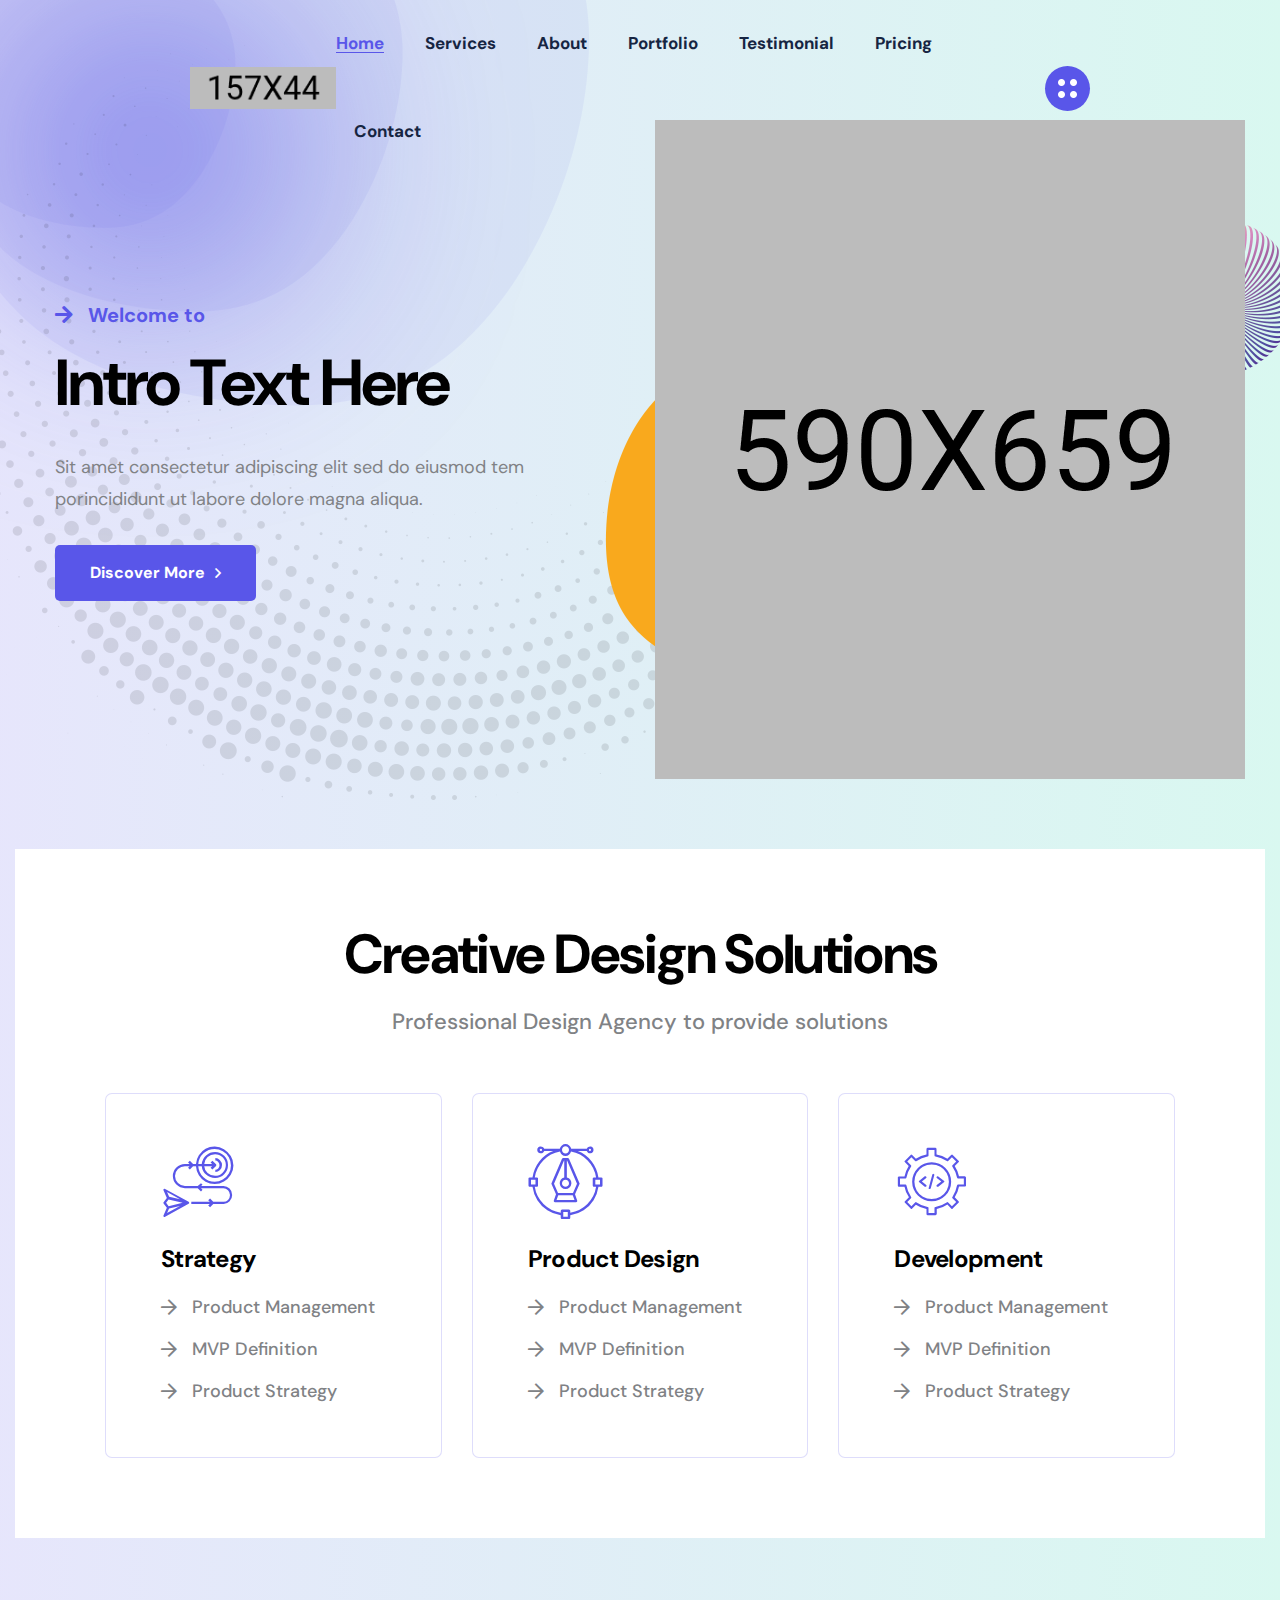
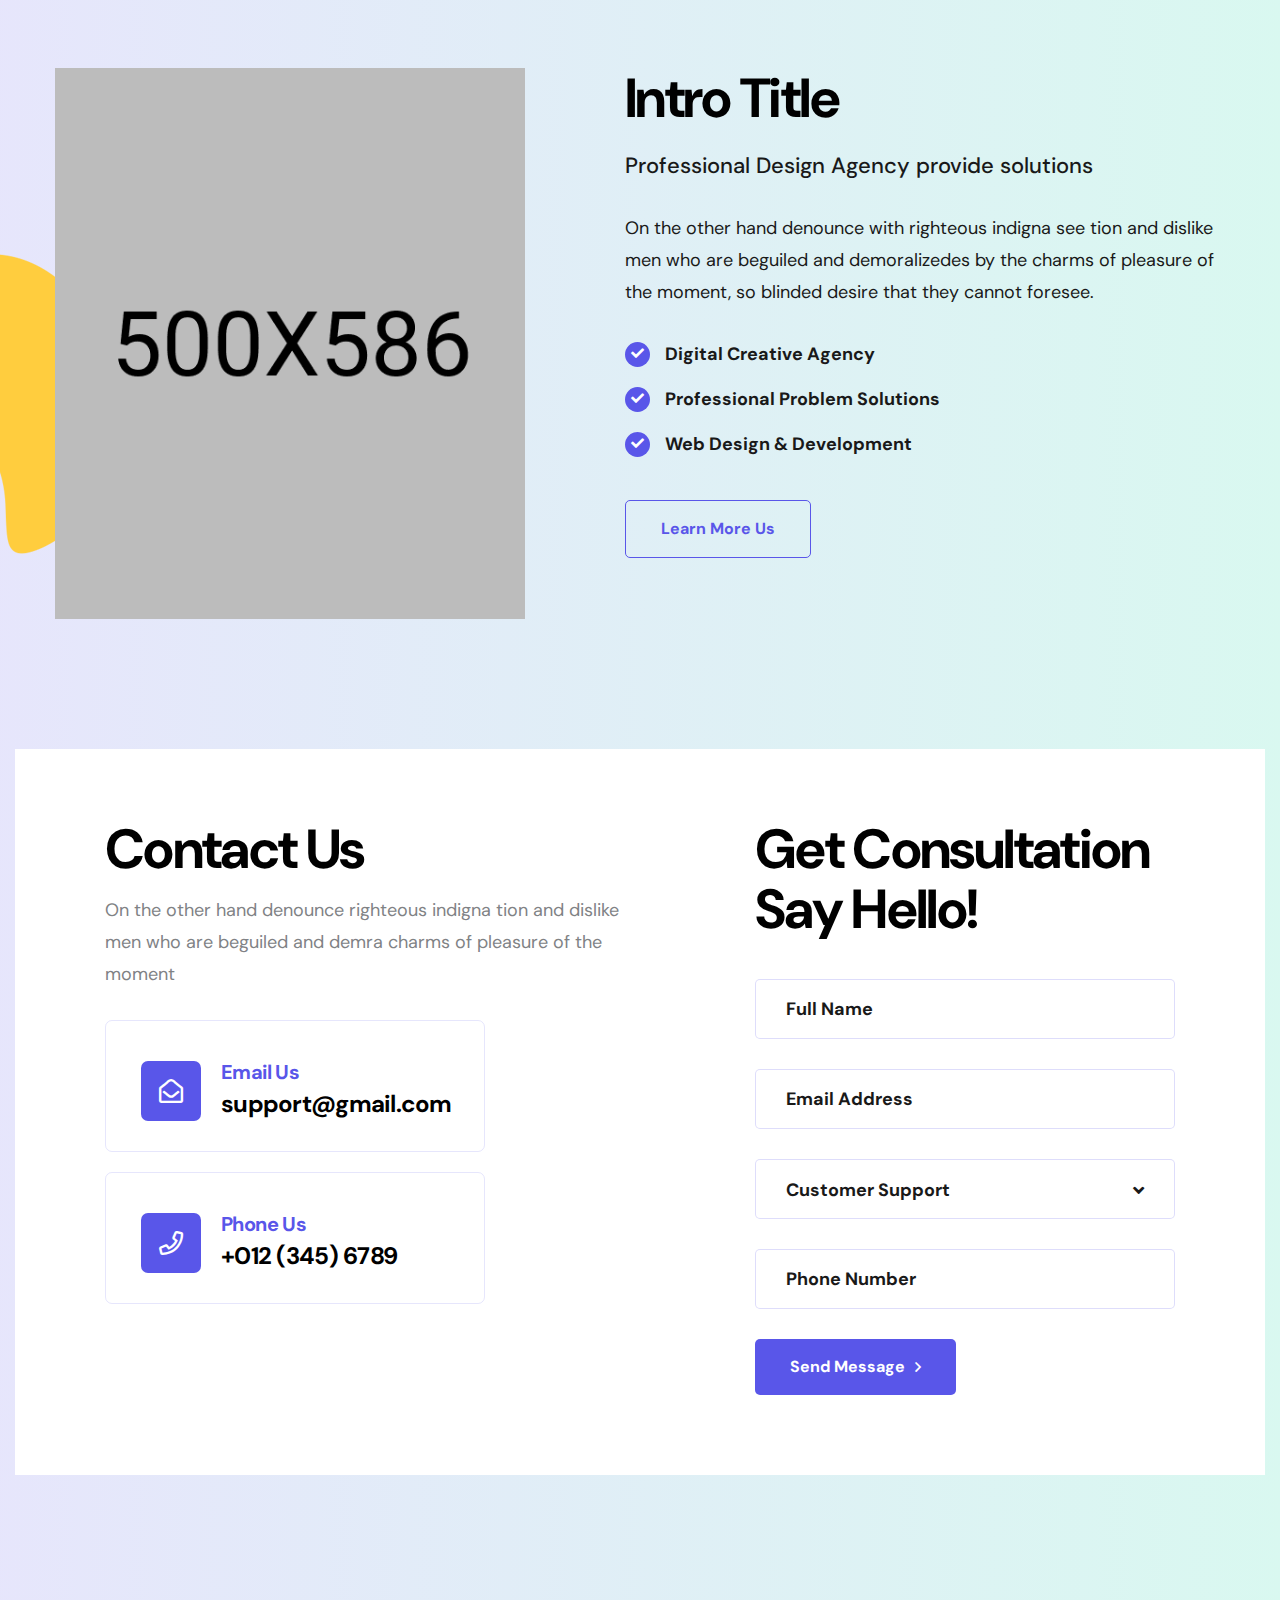
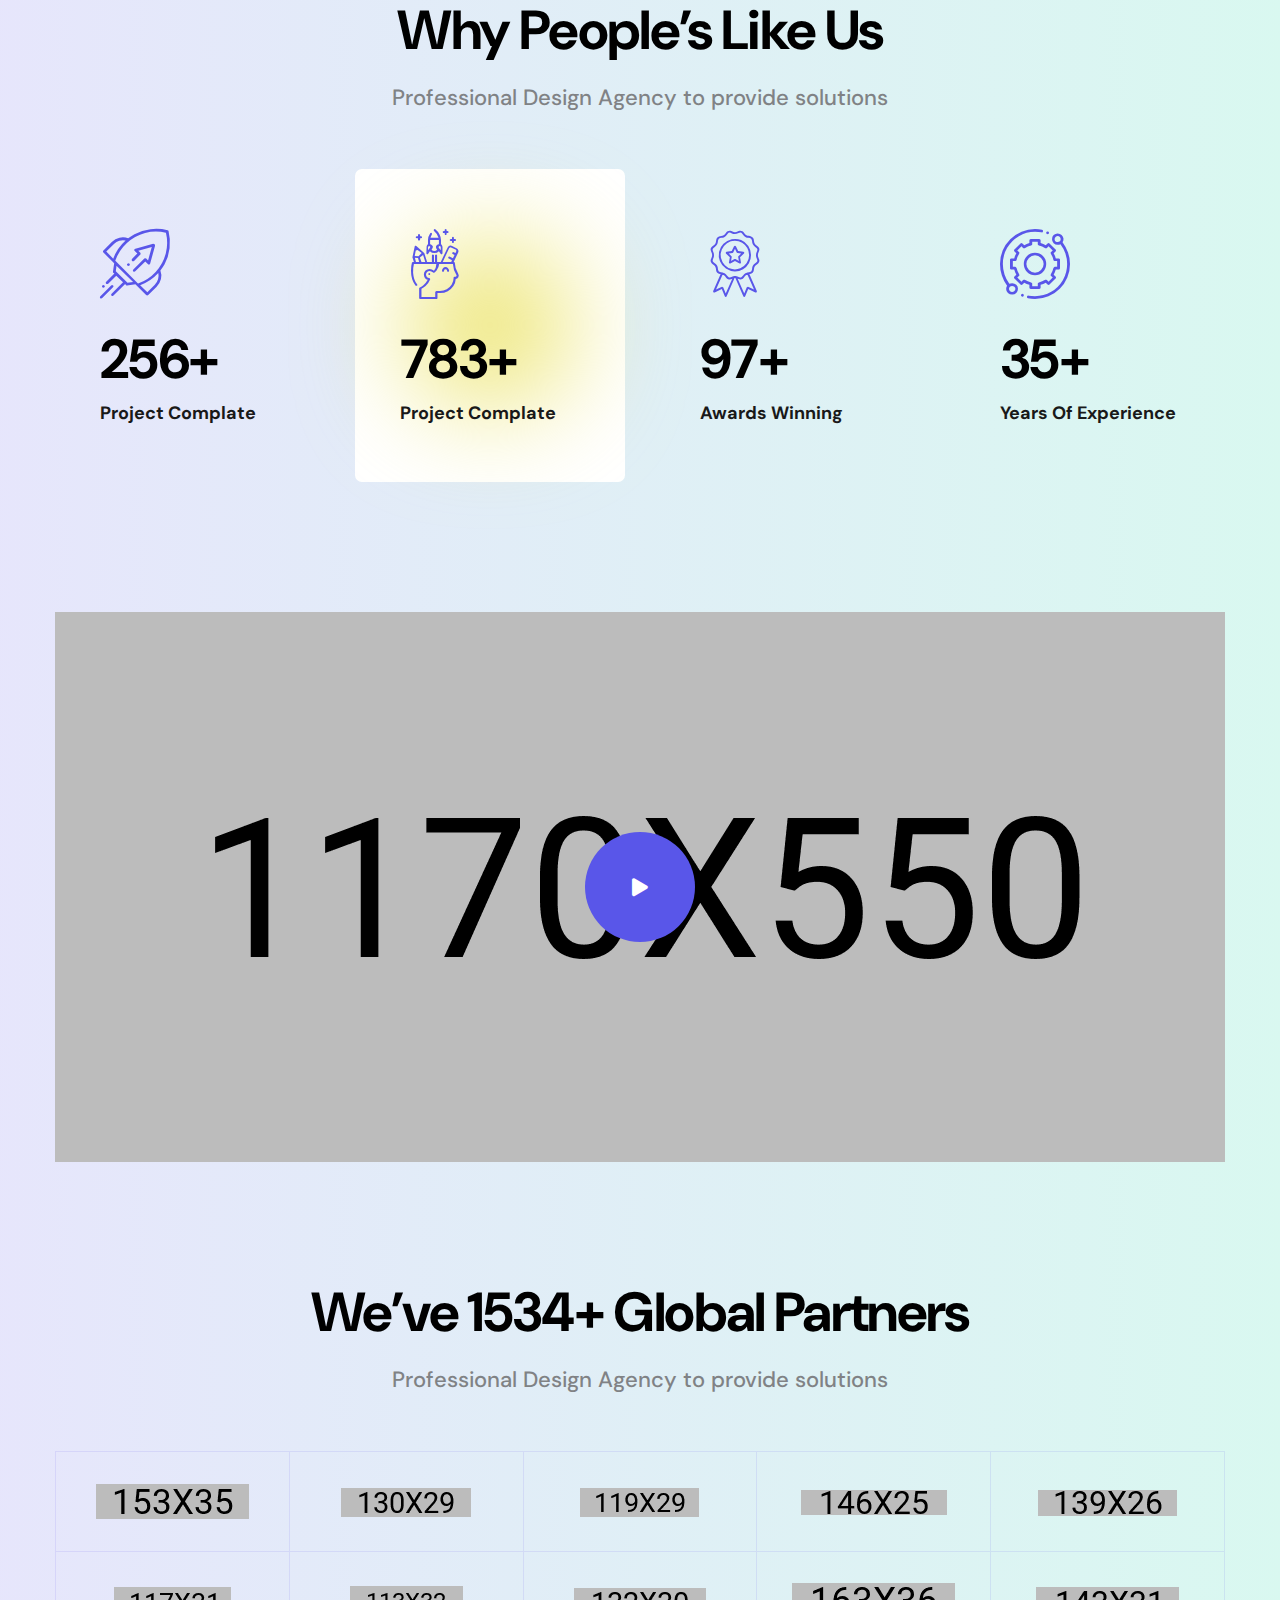
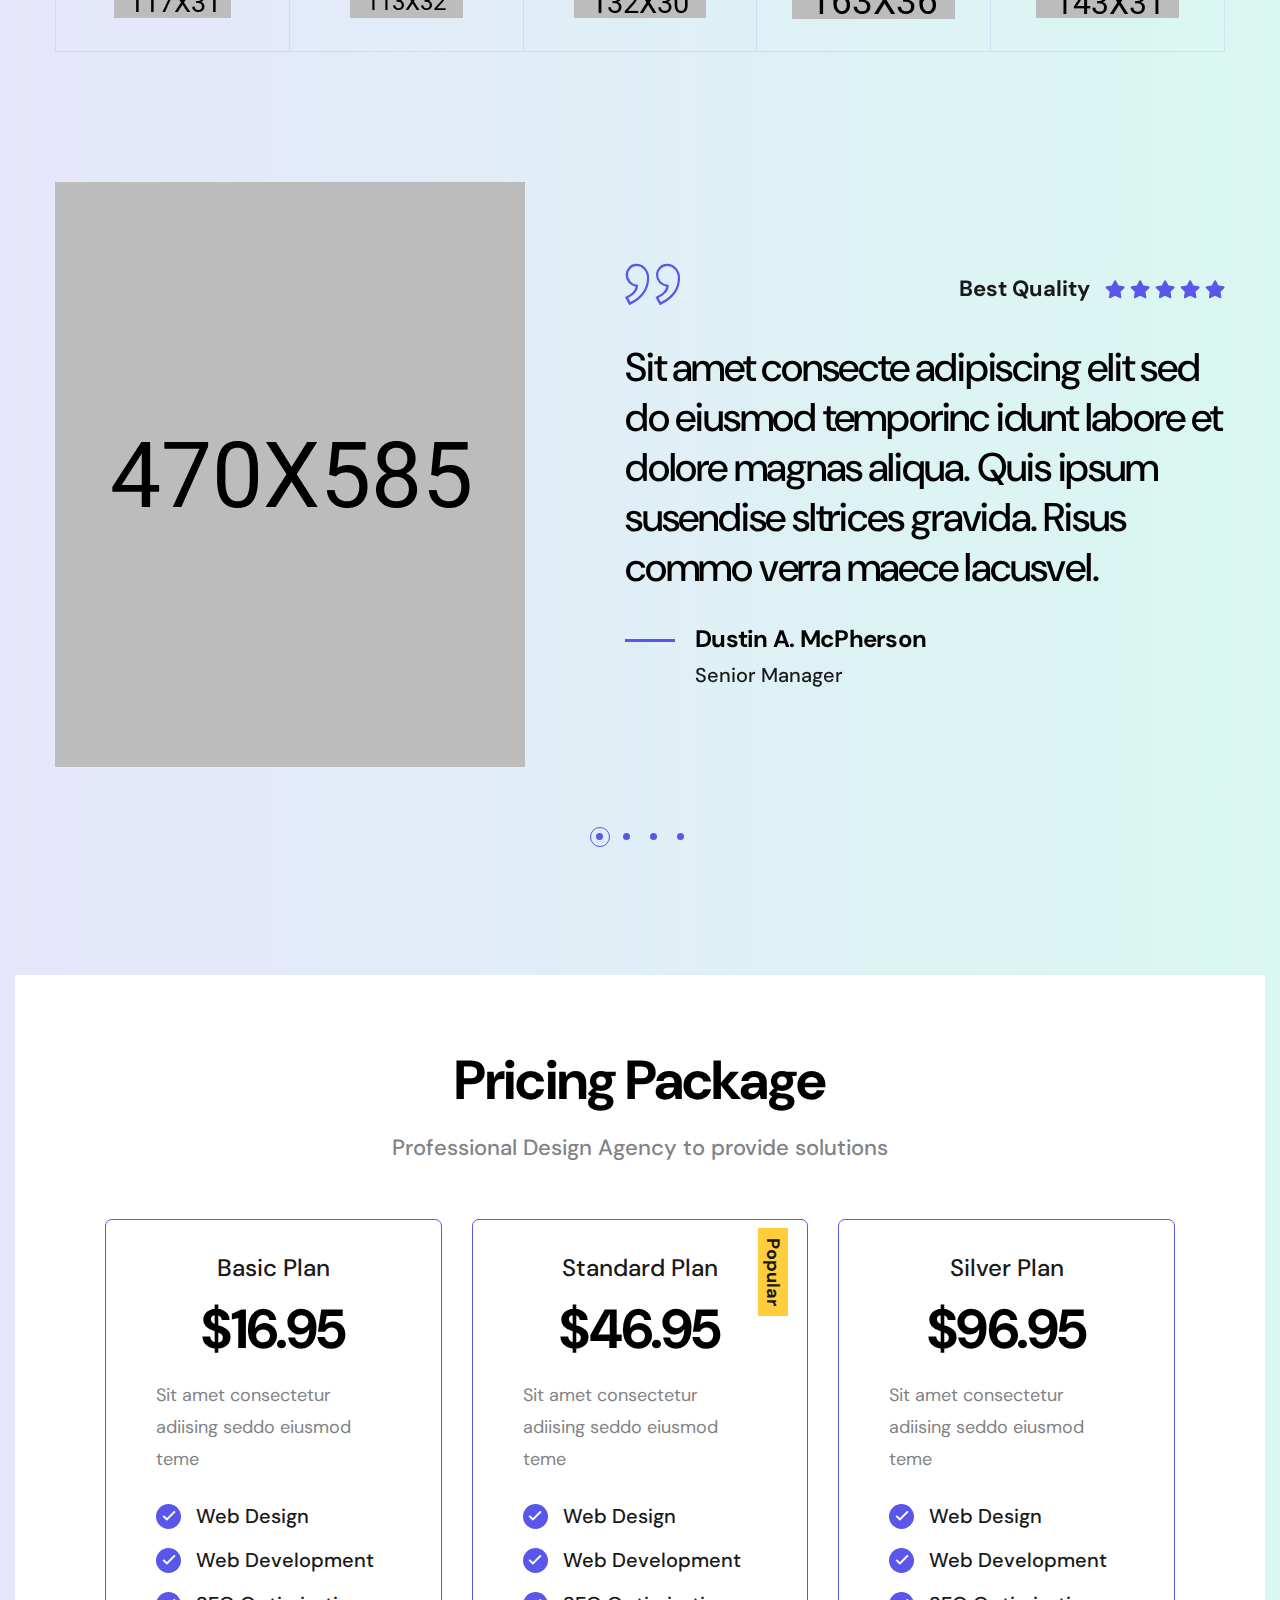
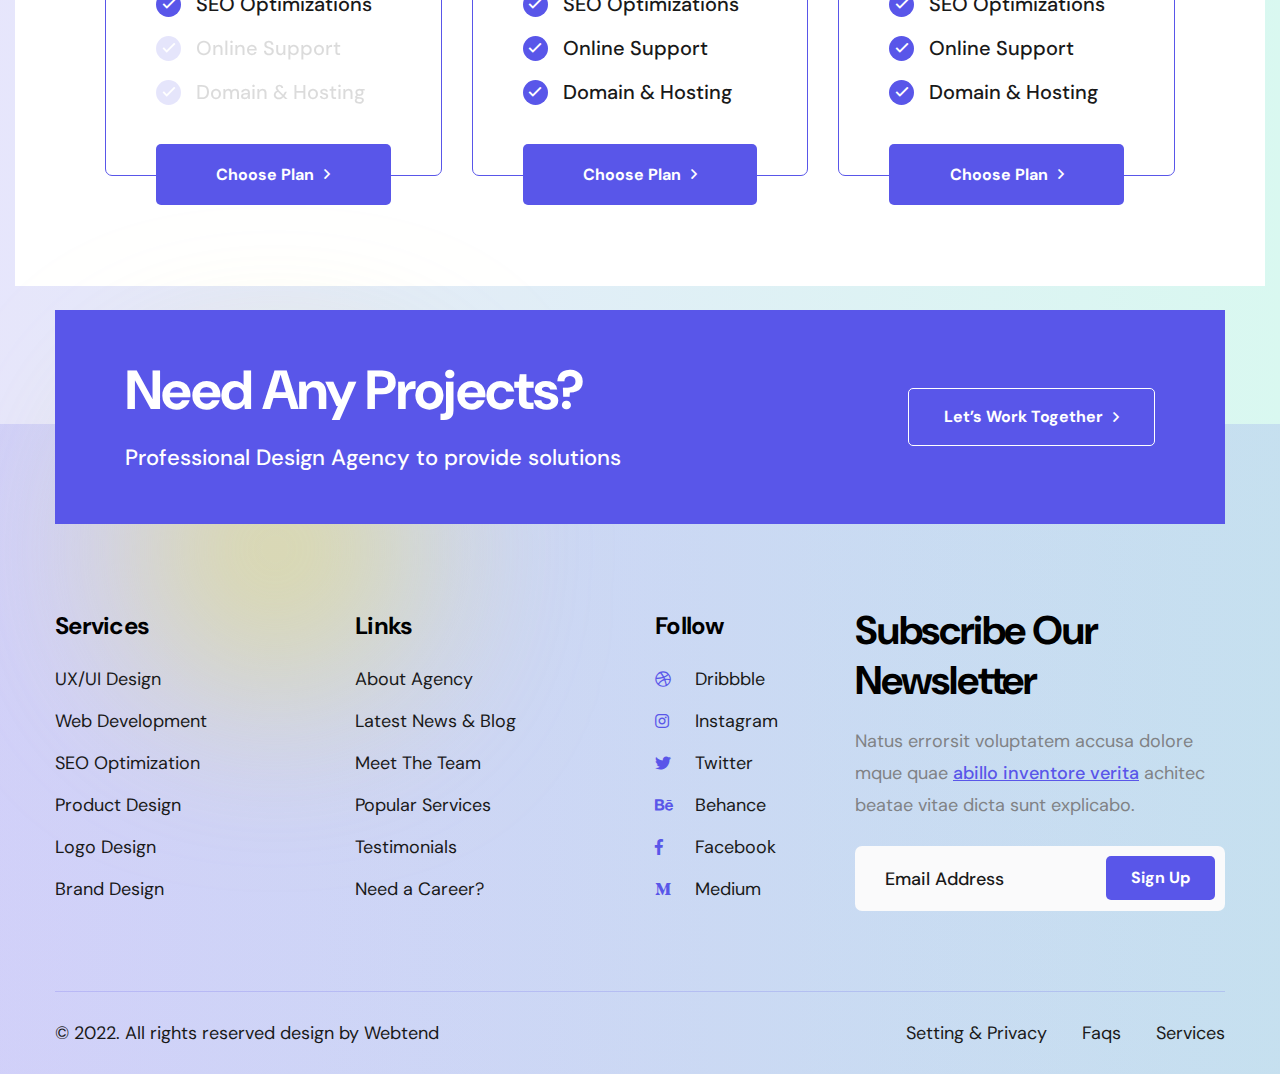
<file: index.html>
<!DOCTYPE html>
<html lang="en">

<head>
    <!--====== Required meta tags ======-->
    <meta charset="utf-8">
    <meta http-equiv="x-ua-compatible" content="ie=edge">
    <meta name="description" content="">
    <meta name="viewport" content="width=device-width, initial-scale=1, shrink-to-fit=no">
    <!--====== Title ======-->
    <title>Shahtk Home </title>
    <!--====== Favicon Icon ======-->
    <link rel="shortcut icon" href="assets/images/favicon.ico" type="image/png">
    <!--====== Default css ======-->
    <link rel="stylesheet" href="assets/css/default.css">
    <!--====== Style css ======-->
    <link rel="stylesheet" href="assets/css/style.css">
    <!--====== Responsive css ======-->
    <link rel="stylesheet" href="assets/css/responsive.css">
</head>

<body data-spy="scroll" data-target=".main-menu">
    <div class="gradient-body">
        <!--====== Start Preloader ======-->
        <div class="preloader">
            <div class="loader">
                <div class="pre-shadow"></div>
                <div class="pre-box"></div>
            </div>
        </div>
        <!--====== End Preloader ======-->
        <!--====== offcanvas-panel ======-->
        <div class="offcanvas-panel">
            <div class="panel-overlay"></div>
            <div class="offcanvas-panel-inner">
                <div class="panel-logo">
                    <a href="index.html"><img src="assets/images/logo/logo-1.png" alt="LOGO"></a>
                </div>
                <div class="about-us">
                    <h5 class="panel-widget-title">About Us</h5>
                    <p>
                        Lorem, ipsum dolor sit amet consectetur adipisicing elit. Tempore ipsam alias quae cupiditate
                        quas, neque eum magni impedit asperiores.
                    </p>
                </div>
                <div class="contact-us">
                    <h5 class="panel-widget-title">Contact Us</h5>
                    <ul>
                        <li>
                            <i class="fal fa-map-marker-alt"></i>
                            121 King St, Melbourne VIC 3000, Australia.
                        </li>
                        <li>
                            <i class="fal fa-envelope-open"></i>
                            <a href="mailto:hello@barky.com"> hello@test.com</a>
                            <a href="mailto:info@barky.com">info@test.com</a>
                        </li>
                        <li>
                            <i class="fal fa-phone"></i>
                            <a href="tel:(312)-895-9800"></a>
                            <a href="tel:(312)-895-9888">0000000000000</a>
                        </li>
                    </ul>
                </div>
                <a href="#" class="panel-close"><i class="fal fa-times"></i></a>
            </div>
        </div><!--====== offcanvas-panel ======-->
        <!--====== Start Header Section ======-->
        <header class="theme-header transparent-header">
            <!-- header Navigation -->
            <div class="header-navigation navigation-style-v2">
                <div class="nav-overlay"></div>
                <div class="container-fluid">
                    <div class="primary-menu">
                        <div class="site-branding">
                            <a href="index.html" class="brand-logo"><img src="assets/images/logo/logo-1.png"
                                    alt="Site Logo"></a>
                        </div>
                        <div class="nav-menu nav-ml-auto">
                            <!-- Navbar Close -->
                            <div class="navbar-close"><i class="far fa-times"></i></div>
                            <!-- Nav Search -->
                            <div class="nav-search">
                                <form>
                                    <div class="form_group">
                                        <input type="email" class="form_control" placeholder="Search Here" name="email"
                                            required>
                                        <button class="search-btn"><i class="fas fa-search"></i></button>
                                    </div>
                                </form>
                            </div>
                            <!-- Main Menu -->
                            <nav class="main-menu">
                                <ul>
                                    <li class="menu-item"><a href="#home" class="page-scroll active nav-link">Home</a>
                                    </li>
                                    <li class="menu-item"><a href="#services" class="page-scroll nav-link">Services</a>
                                    </li>
                                    <li class="menu-item"><a href="#about" class="page-scroll nav-link">About</a></li>
                                    <li class="menu-item"><a href="#portfolio"
                                            class="page-scroll nav-link">Portfolio</a></li>
                                    <li class="menu-item"><a href="#testimonial"
                                            class="page-scroll nav-link">Testimonial</a></li>
                                    <li class="menu-item"><a href="#pricing" class="page-scroll nav-link">pricing</a>
                                    </li>
                                    <li class="menu-item"><a href="#contact" class="page-scroll nav-link">Contact</a>
                                    </li>
                                </ul>
                            </nav>
                        </div>
                        <div class="header-right-nav">
                            <ul>
                                <li class="bar-item"><a href="#"><img src="assets/images/dot.png" alt="dot"></a></li>
                                <li class="navbar-toggle-btn">
                                    <div class="navbar-toggler">
                                        <span></span>
                                        <span></span>
                                        <span></span>
                                    </div>
                                </li>
                            </ul>
                        </div>
                    </div>
                </div>
            </div>
        </header><!--====== End Header Section ======-->
        <!--====== Start Banner Section ======-->
        <section class="hero-banner-v2 position-relative z-1" id="home">
            <div class="shape shape-one"><span><img src="assets/images/hero/hero-two-shape-1.png" alt=""></span></div>
            <div class="shape shape-two"><span><img src="assets/images/hero/hero-two-shape-2.png" alt=""></span></div>
            <div class="shape shape-three"><span><img src="assets/images/hero/hero-two-shape-3.png" alt=""></span></div>
            <div class="shape shape-four"><span><img src="assets/images/hero/dot-pattern.png" alt=""></span></div>
            <div class="container">
                <div class="row align-items-center">
                    <div class="col-lg-6">
                        <div class="hero-content">
                            <span class="sub-title wow fadeInUp"><i class="fas fa-arrow-right"></i>Welcome to
                            </span>
                            <h1 class="wow fadeInUp" data-wow-delay=".5s">Intro Text Here</h1>
                            <p class="wow fadeInDown" data-wow-delay="1s">Sit amet consectetur adipiscing elit sed do
                                eiusmod tem
                                porincididunt ut labore dolore magna aliqua.</p>
                            <a href="about.html" class="main-btn arrow-btn wow fadeInUp" data-wow-delay=".7s">Discover
                                More</a>
                        </div>
                    </div>
                    <div class="col-lg-6">
                        <div class="hero-img wow fadeInRight" data-wow-delay=".9s">
                            <img src="assets/images/hero/hero-three-img-1-1.png" alt="">
                            <div class="hero-shape hero-shape-one animate-float-x"><span><img
                                        src="assets/images/hero/shape-1.png" alt=""></span></div>
                            <div class="hero-shape hero-shape-two animate-float-y"><span><img
                                        src="assets/images/hero/shape-2.png" alt=""></span></div>
                        </div>
                    </div>
                </div>
            </div>
        </section><!--====== End Banner Section ======-->
        <!--====== Start Service Section ======-->
        <section class="service-area service-area-v1" id="services">
            <div class="container-1350">
                <div class="service-wrapper pt-75 pb-40">
                    <div class="row justify-content-center">
                        <div class="col-lg-8">
                            <div class="section-title text-center mb-55 wow fadeInUp">
                                <h2>Creative Design Solutions</h2>
                                <p>Professional Design Agency to provide solutions</p>
                            </div>
                        </div>
                    </div>
                    <div class="row justify-content-center">
                        <div class="col-lg-4 col-md-6 col-sm-12">
                            <div class="service-item service-style-two mb-40 wow fadeInUp" data-wow-delay=".15s">
                                <div class="icon">
                                    <i class="flaticon-strategy"></i>
                                </div>
                                <div class="text">
                                    <h3 class="title"><a href="service-details.html">Strategy</a></h3>
                                    <ul class="list-style-two">
                                        <li>Product Management</li>
                                        <li>MVP Definition</li>
                                        <li>Product Strategy</li>
                                    </ul>
                                </div>
                            </div>
                        </div>
                        <div class="col-lg-4 col-md-6 col-sm-12">
                            <div class="service-item service-style-two mb-40 wow fadeInUp" data-wow-delay=".20s">
                                <div class="icon">
                                    <i class="flaticon-design"></i>
                                </div>
                                <div class="text">
                                    <h3 class="title"><a href="service-details.html">Product Design</a></h3>
                                    <ul class="list-style-two">
                                        <li>Product Management</li>
                                        <li>MVP Definition</li>
                                        <li>Product Strategy</li>
                                    </ul>
                                </div>
                            </div>
                        </div>
                        <div class="col-lg-4 col-md-6 col-sm-12">
                            <div class="service-item service-style-two mb-40 wow fadeInUp" data-wow-delay=".25s">
                                <div class="icon">
                                    <i class="flaticon-source-code"></i>
                                </div>
                                <div class="text">
                                    <h3 class="title"><a href="service-details.html">Development</a></h3>
                                    <ul class="list-style-two">
                                        <li>Product Management</li>
                                        <li>MVP Definition</li>
                                        <li>Product Strategy</li>
                                    </ul>
                                </div>
                            </div>
                        </div>
                    </div>
                </div>
            </div>
        </section><!--====== End Service Section ======-->
        <!--====== Start About Section ======-->
        <section class="about-area about-area-v2 pt-130" id="about">
            <div class="container">
                <div class="row">
                    <div class="col-lg-5">
                        <div class="img-holder mb-50 wow fadeInLeft">
                            <div class="shape shape-one animate-float-y"><span><img
                                        src="assets/images/shape/shape-5.png" alt=""></span></div>
                            <img src="assets/images/about/about-3.jpg" alt="">
                        </div>
                    </div>
                    <div class="col-lg-7">
                        <div class="text-wrapper mb-50 wow fadeInRight">
                            <div class="section-title mb-25">
                                <h2>Intro Title</h2>
                                <p class="blue-dark">Professional Design Agency provide solutions</p>
                            </div>
                            <p>On the other hand denounce with righteous indigna see
                                tion and dislike men who are beguiled and demoralizedes
                                by the charms of pleasure of the moment, so blinded
                                desire that they cannot foresee.</p>
                            <ul class="list-style-one mb-40">
                                <li>Digital Creative Agency</li>
                                <li>Professional Problem Solutions</li>
                                <li>Web Design & Development</li>
                            </ul>
                            <a href="about.html" class="main-btn bordered-btn btn-blue">Learn More Us</a>
                        </div>
                    </div>
                </div>
            </div>
        </section>
        <!--====== End About Section ======-->
        <!--====== Start Contact Section ======-->
        <section class="contact-area contact-area-v2 pt-80 pb-125" id="contact">
            <div class="container-1350">
                <div class="contact-wrapper pt-70 pb-40">
                    <div class="row">
                        <div class="col-lg-6">
                            <div class="text-wrapper mb-40 wow fadeInLeft">
                                <h2>Contact Us</h2>
                                <p>On the other hand denounce righteous indigna
                                    tion and dislike men who are beguiled and demra
                                    charms of pleasure of the moment</p>
                                <div class="information-style-two d-flex mb-20">
                                    <div class="icon">
                                        <i class="far fa-envelope-open"></i>
                                    </div>
                                    <div class="info">
                                        <h5 class="blue-dark">Email Us</h5>
                                        <h4><a href="mailto:support@gmail.com">support@gmail.com</a></h4>
                                    </div>
                                </div>
                                <div class="information-style-two d-flex mb-20">
                                    <div class="icon">
                                        <i class="far fa-phone"></i>
                                    </div>
                                    <div class="info">
                                        <h5 class="blue-dark">Phone Us</h5>
                                        <h4><a href="tel:+012(345)6789">+012 (345) 6789</a></h4>
                                    </div>
                                </div>
                            </div>
                        </div>
                        <div class="col-lg-6">
                            <div class="contact-form mb-40 wow fadeInRight">
                                <h2>Get Consultation
                                    Say Hello!</h2>
                                <form action="" method="post">
                                    <div class="row">
                                        <div class="col-lg-12">
                                            <div class="form_group">
                                                <input type="text" class="form_control" placeholder="Full Name"
                                                    name="name" required>
                                            </div>
                                        </div>
                                        <div class="col-lg-12">
                                            <div class="form_group">
                                                <input type="email" class="form_control" placeholder="Email Address"
                                                    name="email" required>
                                            </div>
                                        </div>
                                        <div class="col-lg-12">
                                            <div class="form_group">
                                                <select class="wide">
                                                    <option value="1">Customer Support</option>
                                                    <option value="2">Customer 2</option>
                                                    <option value="3">Subject</option>
                                                </select>
                                            </div>
                                        </div>
                                        <div class="col-lg-12">
                                            <div class="form_group">
                                                <input type="text" class="form_control" placeholder="Phone Number"
                                                    name="phone" required>
                                            </div>
                                        </div>
                                        <div class="col-lg-12">
                                            <div class="form_group">
                                                <button class="main-btn arrow-btn">Send Message</button>
                                            </div>
                                        </div>
                                    </div>
                                </form>
                            </div>
                        </div>
                    </div>
                </div>
            </div>
        </section>
        <!--====== End Contact Section ======-->

        <!--====== Start Counter Section ======-->
        <section class="counter-area counter-area-v2 pb-90">
            <div class="container">
                <div class="row justify-content-center">
                    <div class="col-lg-7">
                        <div class="section-title text-center mb-55 wow fadeInUp">
                            <h2>Why People’s Like Us</h2>
                            <p>Professional Design Agency to provide solutions</p>
                        </div>
                    </div>
                </div>
                <div class="row">
                    <div class="col-lg-3 col-md-6 col-sm-12">
                        <div class="counter-item mb-40 wow fadeInUp" data-wow-delay=".2s">
                            <div class="icon">
                                <i class="flaticon-start-up"></i>
                            </div>
                            <div class="text">
                                <h2 class="number"><span>256</span>+</h2>
                                <p>Project Complate</p>
                            </div>
                        </div>
                    </div>
                    <div class="col-lg-3 col-md-6 col-sm-12">
                        <div class="counter-item mb-40 item-active wow fadeInUp" data-wow-delay=".3s">
                            <div class="icon">
                                <i class="flaticon-creativity"></i>
                            </div>
                            <div class="text">
                                <h2 class="number"><span>783</span>+</h2>
                                <p>Project Complate</p>
                            </div>
                        </div>
                    </div>
                    <div class="col-lg-3 col-md-6 col-sm-12">
                        <div class="counter-item mb-40 wow fadeInUp" data-wow-delay=".4s">
                            <div class="icon">
                                <i class="flaticon-medal"></i>
                            </div>
                            <div class="text">
                                <h2 class="number"><span>97</span>+</h2>
                                <p>Awards Winning</p>
                            </div>
                        </div>
                    </div>
                    <div class="col-lg-3 col-md-6 col-sm-12">
                        <div class="counter-item mb-40 wow fadeInUp" data-wow-delay=".5s">
                            <div class="icon">
                                <i class="flaticon-technical-support"></i>
                            </div>
                            <div class="text">
                                <h2 class="number"><span>35</span>+</h2>
                                <p>Years Of Experience</p>
                            </div>
                        </div>
                    </div>
                </div>
            </div>
        </section>
        <!--====== End Counter Section ======-->


        <!--====== Start Video Section ======-->
        <section class="intro-area intro-area-v1">
            <div class="container">
                <div class="row">
                    <div class="col-lg-12">
                        <div class="play-content bg_cover text-center wow fadeInUp"
                            style="background-image: url(assets/images/video/img-1.jpg);">
                            <a href="https://www.youtube.com/watch?v=AT6oSIDbGkw" class="video-popup"><i
                                    class="fas fa-play"></i></a>
                        </div>
                    </div>
                </div>
            </div>
        </section>
        <!--====== End Video Section ======-->

        <!--====== Start Partners Section ======-->
        <section class="partners-area pt-120">
            <div class="container">
                <div class="row justify-content-center">
                    <div class="col-lg-8">
                        <div class="section-title text-center mb-55 fadeInDown">
                            <h2>We’ve 1534+ Global Partners</h2>
                            <p>Professional Design Agency to provide solutions</p>
                        </div>
                    </div>
                </div>
                <div class="partners-wrapper wow fadeInUp">
                    <div class="partner-item">
                        <div class="img-holder">
                            <a href="#"><img src="assets/images/partners/img-1.png" alt=""></a>
                        </div>
                    </div>
                    <div class="partner-item">
                        <div class="img-holder">
                            <a href="#"><img src="assets/images/partners/img-2.png" alt=""></a>
                        </div>
                    </div>
                    <div class="partner-item">
                        <div class="img-holder">
                            <a href="#"><img src="assets/images/partners/img-3.png" alt=""></a>
                        </div>
                    </div>
                    <div class="partner-item">
                        <div class="img-holder">
                            <a href="#"><img src="assets/images/partners/img-4.png" alt=""></a>
                        </div>
                    </div>
                    <div class="partner-item">
                        <div class="img-holder">
                            <a href="#"><img src="assets/images/partners/img-5.png" alt=""></a>
                        </div>
                    </div>
                    <div class="partner-item">
                        <div class="img-holder">
                            <a href="#"><img src="assets/images/partners/img-6.png" alt=""></a>
                        </div>
                    </div>
                    <div class="partner-item">
                        <div class="img-holder">
                            <a href="#"><img src="assets/images/partners/img-7.png" alt=""></a>
                        </div>
                    </div>
                    <div class="partner-item">
                        <div class="img-holder">
                            <a href="#"><img src="assets/images/partners/img-8.png" alt=""></a>
                        </div>
                    </div>
                    <div class="partner-item">
                        <div class="img-holder">
                            <a href="#"><img src="assets/images/partners/img-9.png" alt=""></a>
                        </div>
                    </div>
                    <div class="partner-item">
                        <div class="img-holder">
                            <a href="#"><img src="assets/images/partners/img-10.png" alt=""></a>
                        </div>
                    </div>
                </div>
            </div>
        </section><!--====== End Partners Section ======-->
        <!--====== Start Testimonial Section ======-->
        <section class="testimonial-area testimonial-area-v2 pb-135 pt-130" id="testimonial">
            <div class="container">
                <div class="row align-items-center">
                    <div class="col-lg-5">
                        <div class="img-holder mb-55 wow fadeInLeft">
                            <img src="assets/images/testimonial/img-2.jpg" alt="">
                        </div>
                    </div>
                    <div class="col-lg-7">
                        <div class="text-wrapper wow fadeInRight">
                            <div class="testimonial-slider-two mb-55">
                                <div class="testimonial-item">
                                    <div class="testimonial-content">
                                        <div class="quote-rating d-flex justify-content-between align-items-center">
                                            <div class="quote">
                                                <i class="flaticon-quotation"></i>
                                            </div>
                                            <ul class="ratings">
                                                <li><span>Best Quality</span></li>
                                                <li><i class="fas fa-star"></i></li>
                                                <li><i class="fas fa-star"></i></li>
                                                <li><i class="fas fa-star"></i></li>
                                                <li><i class="fas fa-star"></i></li>
                                                <li><i class="fas fa-star"></i></li>
                                            </ul>
                                        </div>
                                        <h3>Sit amet consecte adipiscing
                                            elit sed do eiusmod temporinc
                                            idunt labore et dolore magnas aliqua. Quis ipsum susendise
                                            sltrices gravida. Risus commo
                                            verra maece lacusvel. </h3>
                                        <div class="author-title">
                                            <h4>Dustin A. McPherson</h4>
                                            <p class="position">Senior Manager</p>
                                        </div>
                                    </div>
                                </div>
                                <div class="testimonial-item">
                                    <div class="testimonial-content">
                                        <div class="quote-rating d-flex justify-content-between align-items-center">
                                            <div class="quote">
                                                <i class="flaticon-quotation"></i>
                                            </div>
                                            <ul class="ratings">
                                                <li><span>Best Quality</span></li>
                                                <li><i class="fas fa-star"></i></li>
                                                <li><i class="fas fa-star"></i></li>
                                                <li><i class="fas fa-star"></i></li>
                                                <li><i class="fas fa-star"></i></li>
                                                <li><i class="fas fa-star"></i></li>
                                            </ul>
                                        </div>
                                        <h3>Sit amet consecte adipiscing
                                            elit sed do eiusmod temporinc
                                            idunt labore et dolore magnas aliqua. Quis ipsum susendise
                                            sltrices gravida. Risus commo
                                            verra maece lacusvel. </h3>
                                        <div class="author-title">
                                            <h4>Dustin A. McPherson</h4>
                                            <p class="position">Senior Manager</p>
                                        </div>
                                    </div>
                                </div>
                                <div class="testimonial-item">
                                    <div class="testimonial-content">
                                        <div class="quote-rating d-flex justify-content-between align-items-center">
                                            <div class="quote">
                                                <i class="flaticon-quotation"></i>
                                            </div>
                                            <ul class="ratings">
                                                <li><span>Best Quality</span></li>
                                                <li><i class="fas fa-star"></i></li>
                                                <li><i class="fas fa-star"></i></li>
                                                <li><i class="fas fa-star"></i></li>
                                                <li><i class="fas fa-star"></i></li>
                                                <li><i class="fas fa-star"></i></li>
                                            </ul>
                                        </div>
                                        <h3>Sit amet consecte adipiscing
                                            elit sed do eiusmod temporinc
                                            idunt labore et dolore magnas aliqua. Quis ipsum susendise
                                            sltrices gravida. Risus commo
                                            verra maece lacusvel. </h3>
                                        <div class="author-title">
                                            <h4>Dustin A. McPherson</h4>
                                            <p class="position">Senior Manager</p>
                                        </div>
                                    </div>
                                </div>
                                <div class="testimonial-item">
                                    <div class="testimonial-content">
                                        <div class="quote-rating d-flex justify-content-between align-items-center">
                                            <div class="quote">
                                                <i class="flaticon-quotation"></i>
                                            </div>
                                            <ul class="ratings">
                                                <li><span>Best Quality</span></li>
                                                <li><i class="fas fa-star"></i></li>
                                                <li><i class="fas fa-star"></i></li>
                                                <li><i class="fas fa-star"></i></li>
                                                <li><i class="fas fa-star"></i></li>
                                                <li><i class="fas fa-star"></i></li>
                                            </ul>
                                        </div>
                                        <h3>Sit amet consecte adipiscing
                                            elit sed do eiusmod temporinc
                                            idunt labore et dolore magnas aliqua. Quis ipsum susendise
                                            sltrices gravida. Risus commo
                                            verra maece lacusvel. </h3>
                                        <div class="author-title">
                                            <h4>Dustin A. McPherson</h4>
                                            <p class="position">Senior Manager</p>
                                        </div>
                                    </div>
                                </div>
                            </div>
                        </div>
                    </div>
                </div>
                <div class="row">
                    <div class="col-lg-12">
                        <div class="testimonial-two-dots text-center"></div>
                    </div>
                </div>
            </div>
        </section><!--====== End Testimonial Section ======-->
        <!--====== Start Pricing Section ======-->
        <section class="pricing-area pricing-area-v1" id="pricing">
            <div class="container-1350">
                <div class="pricing-wrapper pt-75 pb-70">
                    <div class="row justify-content-center">
                        <div class="col-lg-6">
                            <div class="section-title text-center mb-55">
                                <h2>Pricing Package</h2>
                                <p>Professional Design Agency to provide solutions</p>
                            </div>
                        </div>
                    </div>
                    <div class="row justify-content-center">
                        <div class="col-lg-4 col-md-6 col-sm-12">
                            <div class="pricing-item pricing-item-one mb-40 wow fadeInUp">
                                <div class="pricing-head text-center">
                                    <span class="plan">Basic Plan</span>
                                    <h2 class="price"><span class="currency">$</span>16.95</h2>
                                </div>
                                <div class="pricing-body">
                                    <p>Sit amet consectetur adiising seddo eiusmod teme</p>
                                    <ul class="pricing-list">
                                        <li class="check">Web Design</li>
                                        <li class="check">Web Development</li>
                                        <li class="check">SEO Optimizations</li>
                                        <li class="uncheck">Online Support</li>
                                        <li class="uncheck">Domain & Hosting</li>
                                    </ul>
                                    <a href="contact.html" class="main-btn arrow-btn">Choose Plan</a>
                                </div>
                            </div>
                        </div>
                        <div class="col-lg-4 col-md-6 col-sm-12">
                            <div class="pricing-item pricing-item-one mb-40 wow fadeInUp">
                                <div class="ribbon">Popular</div>
                                <div class="pricing-head text-center">
                                    <span class="plan">Standard Plan</span>
                                    <h2 class="price"><span class="currency">$</span>46.95</h2>
                                </div>
                                <div class="pricing-body">
                                    <p>Sit amet consectetur adiising seddo eiusmod teme</p>
                                    <ul class="pricing-list">
                                        <li class="check">Web Design</li>
                                        <li class="check">Web Development</li>
                                        <li class="check">SEO Optimizations</li>
                                        <li class="check">Online Support</li>
                                        <li class="check">Domain & Hosting</li>
                                    </ul>
                                    <a href="contact.html" class="main-btn arrow-btn">Choose Plan</a>
                                </div>
                            </div>
                        </div>
                        <div class="col-lg-4 col-md-6 col-sm-12">
                            <div class="pricing-item pricing-item-one mb-40 wow fadeInUp">
                                <div class="pricing-head text-center">
                                    <span class="plan">Silver Plan</span>
                                    <h2 class="price"><span class="currency">$</span>96.95</h2>
                                </div>
                                <div class="pricing-body">
                                    <p>Sit amet consectetur adiising seddo eiusmod teme</p>
                                    <ul class="pricing-list">
                                        <li class="check">Web Design</li>
                                        <li class="check">Web Development</li>
                                        <li class="check">SEO Optimizations</li>
                                        <li class="check">Online Support</li>
                                        <li class="check">Domain & Hosting</li>
                                    </ul>
                                    <a href="contact.html" class="main-btn arrow-btn">Choose Plan</a>
                                </div>
                            </div>
                        </div>
                    </div>
                </div>
            </div>
        </section><!--====== End Pricing Section ======-->

        <!--====== Start CTA Section ======-->
        <section class="cta-area cta-area-v2 mt-4 position-relative z-2 wow fadeInDown">
            <div class="container">
                <div class="cta-wrapper">
                    <div class="row align-items-center">
                        <div class="col-lg-7">
                            <div class="text-wrapper">
                                <div class="section-title section-title-white">
                                    <h2>Need Any Projects?</h2>
                                    <p>Professional Design Agency to provide solutions</p>
                                </div>
                            </div>
                        </div>
                        <div class="col-lg-5">
                            <div class="button-box float-lg-right">
                                <a href="contact.html" class="main-btn bordered-btn btn-white arrow-btn">Let’s Work
                                    Together</a>
                            </div>
                        </div>
                    </div>
                </div>
            </div>
        </section>
        <!--====== End CTA Section ======-->

        <!--====== Start Footer ======-->
        <footer class="footer-area footer-gradient-bg position-relative z-1 pt-185">
            <div class="shape"><span></span></div>
            <div class="container">
                <div class="footer-widget pb-40">
                    <div class="row">
                        <div class="col-lg-3 col-md-6 col-sm-12">
                            <div class="widget footer-nav-widget mb-40 wow fadeInUp" data-wow-delay=".15s">
                                <h4 class="widget-title">Services</h4>
                                <ul class="widget-nav">
                                    <li><a href="services.html">UX/UI Design</a></li>
                                    <li><a href="services.html">Web Development</a></li>
                                    <li><a href="services.html">SEO Optimization</a></li>
                                    <li><a href="services.html">Product Design</a></li>
                                    <li><a href="services.html">Logo Design</a></li>
                                    <li><a href="services.html">Brand Design</a></li>
                                </ul>
                            </div>
                        </div>
                        <div class="col-lg-3 col-md-6 col-sm-12">
                            <div class="widget footer-nav-widget mb-40 wow fadeInUp" data-wow-delay=".20s">
                                <h4 class="widget-title">Links</h4>
                                <ul class="widget-nav">
                                    <li><a href="services.html">About Agency</a></li>
                                    <li><a href="services.html">Latest News & Blog</a></li>
                                    <li><a href="services.html">Meet The Team</a></li>
                                    <li><a href="services.html">Popular Services</a></li>
                                    <li><a href="services.html">Testimonials</a></li>
                                    <li><a href="services.html">Need a Career?</a></li>
                                </ul>
                            </div>
                        </div>
                        <div class="col-lg-2 col-md-6 col-sm-12">
                            <div class="widget social-widget mb-40 wow fadeInUp" data-wow-delay=".25s">
                                <h4 class="widget-title">Follow</h4>
                                <ul class="social-nav">
                                    <li><a href="#"><i class="fab fa-dribbble"></i>Dribbble</a></li>
                                    <li><a href="#"><i class="fab fa-instagram"></i>Instagram</a></li>
                                    <li><a href="#"><i class="fab fa-twitter"></i>Twitter</a></li>
                                    <li><a href="#"><i class="fab fa-behance"></i>Behance</a></li>
                                    <li><a href="#"><i class="fab fa-facebook-f"></i>Facebook</a></li>
                                    <li><a href="#"><i class="fab fa-medium-m"></i>Medium</a></li>
                                </ul>
                            </div>
                        </div>
                        <div class="col-lg-4 col-md-6 col-sm-12">
                            <div class="widget newsletter-widget mb-40 wow fadeInUp" data-wow-delay=".30s">
                                <div class="newsletter-content">
                                    <h3>Subscribe Our
                                        Newsletter</h3>
                                    <p>Natus errorsit voluptatem accusa dolore
                                        mque quae <a href="#">abillo inventore verita</a> achitec
                                        beatae vitae dicta sunt explicabo.</p>
                                    <form>
                                        <div class="form_group">
                                            <input type="email" class="form_control" placeholder="Email Address"
                                                name="email" required>
                                            <button class="main-btn">Sign Up</button>
                                        </div>
                                    </form>
                                </div>
                            </div>
                        </div>
                    </div>
                </div>
                <div class="footer-copyright">
                    <div class="row">
                        <div class="col-lg-6">
                            <div class="copyright-text">
                                <p>&copy; 2022. All rights reserved design by Webtend</p>
                            </div>
                        </div>
                        <div class="col-lg-6">
                            <div class="footer-nav float-lg-right">
                                <ul>
                                    <li><a href="services.html">Setting & Privacy </a></li>
                                    <li><a href="services.html">Faqs</a></li>
                                    <li><a href="services.html">Services</a></li>
                                </ul>
                            </div>
                        </div>
                    </div>
                </div>
            </div>
        </footer>
        <!--====== End Footer ======-->
    </div>
    <!--====== back-to-top ======-->
    <a href="#" class="back-to-top"><i class="far fa-angle-up"></i></a>
    <!--====== Jquery js ======-->
    <script src="assets/vendor/jquery-3.6.0.min.js"></script>
    <!--====== Bootstrap js ======-->
    <script src="assets/vendor/popper/popper.min.js"></script>
    <!--====== Bootstrap js ======-->
    <script src="assets/vendor/bootstrap/js/bootstrap.min.js"></script>
    <!--====== Slick js ======-->
    <script src="assets/vendor/slick/slick.min.js"></script>
    <!--====== Magnific js ======-->
    <script src="assets/vendor/magnific-popup/dist/jquery.magnific-popup.min.js"></script>
    <!--====== Isotope js ======-->
    <script src="assets/vendor/isotope.min.js"></script>
    <!--====== Imagesloaded js ======-->
    <script src="assets/vendor/imagesloaded.min.js"></script>
    <!--====== Counterup js ======-->
    <script src="assets/vendor/jquery.counterup.min.js"></script>
    <!--====== Waypoints js ======-->
    <script src="assets/vendor/jquery.waypoints.js"></script>
    <!--====== Nice-select js ======-->
    <script src="assets/vendor/nice-select/js/jquery.nice-select.min.js"></script>
    <!--====== WOW js ======-->
    <script src="assets/vendor/wow.min.js"></script>
    <!--====== Parallax js ======-->
    <script src="assets/vendor/parallax.min.js"></script>
    <!--====== Main js ======-->
    <script src="assets/js/theme.js"></script>
</body>

</html>
</file>
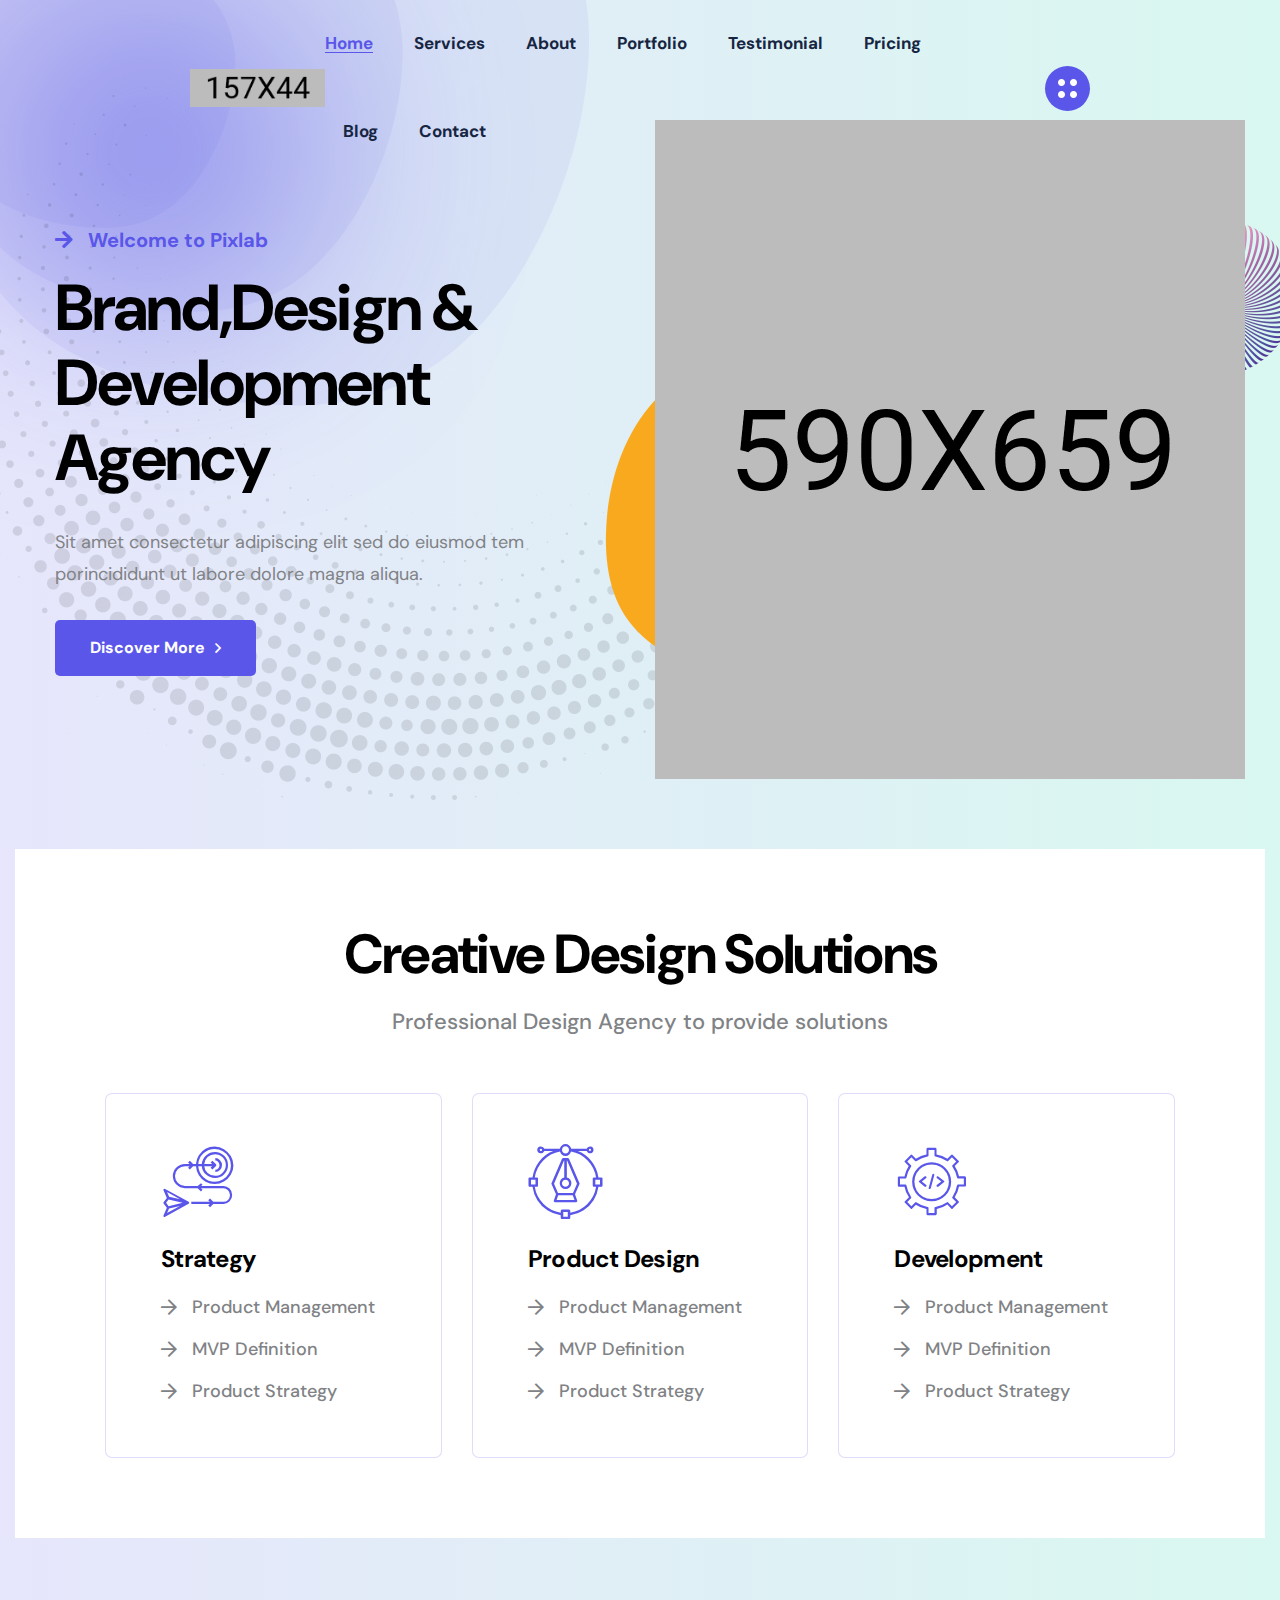
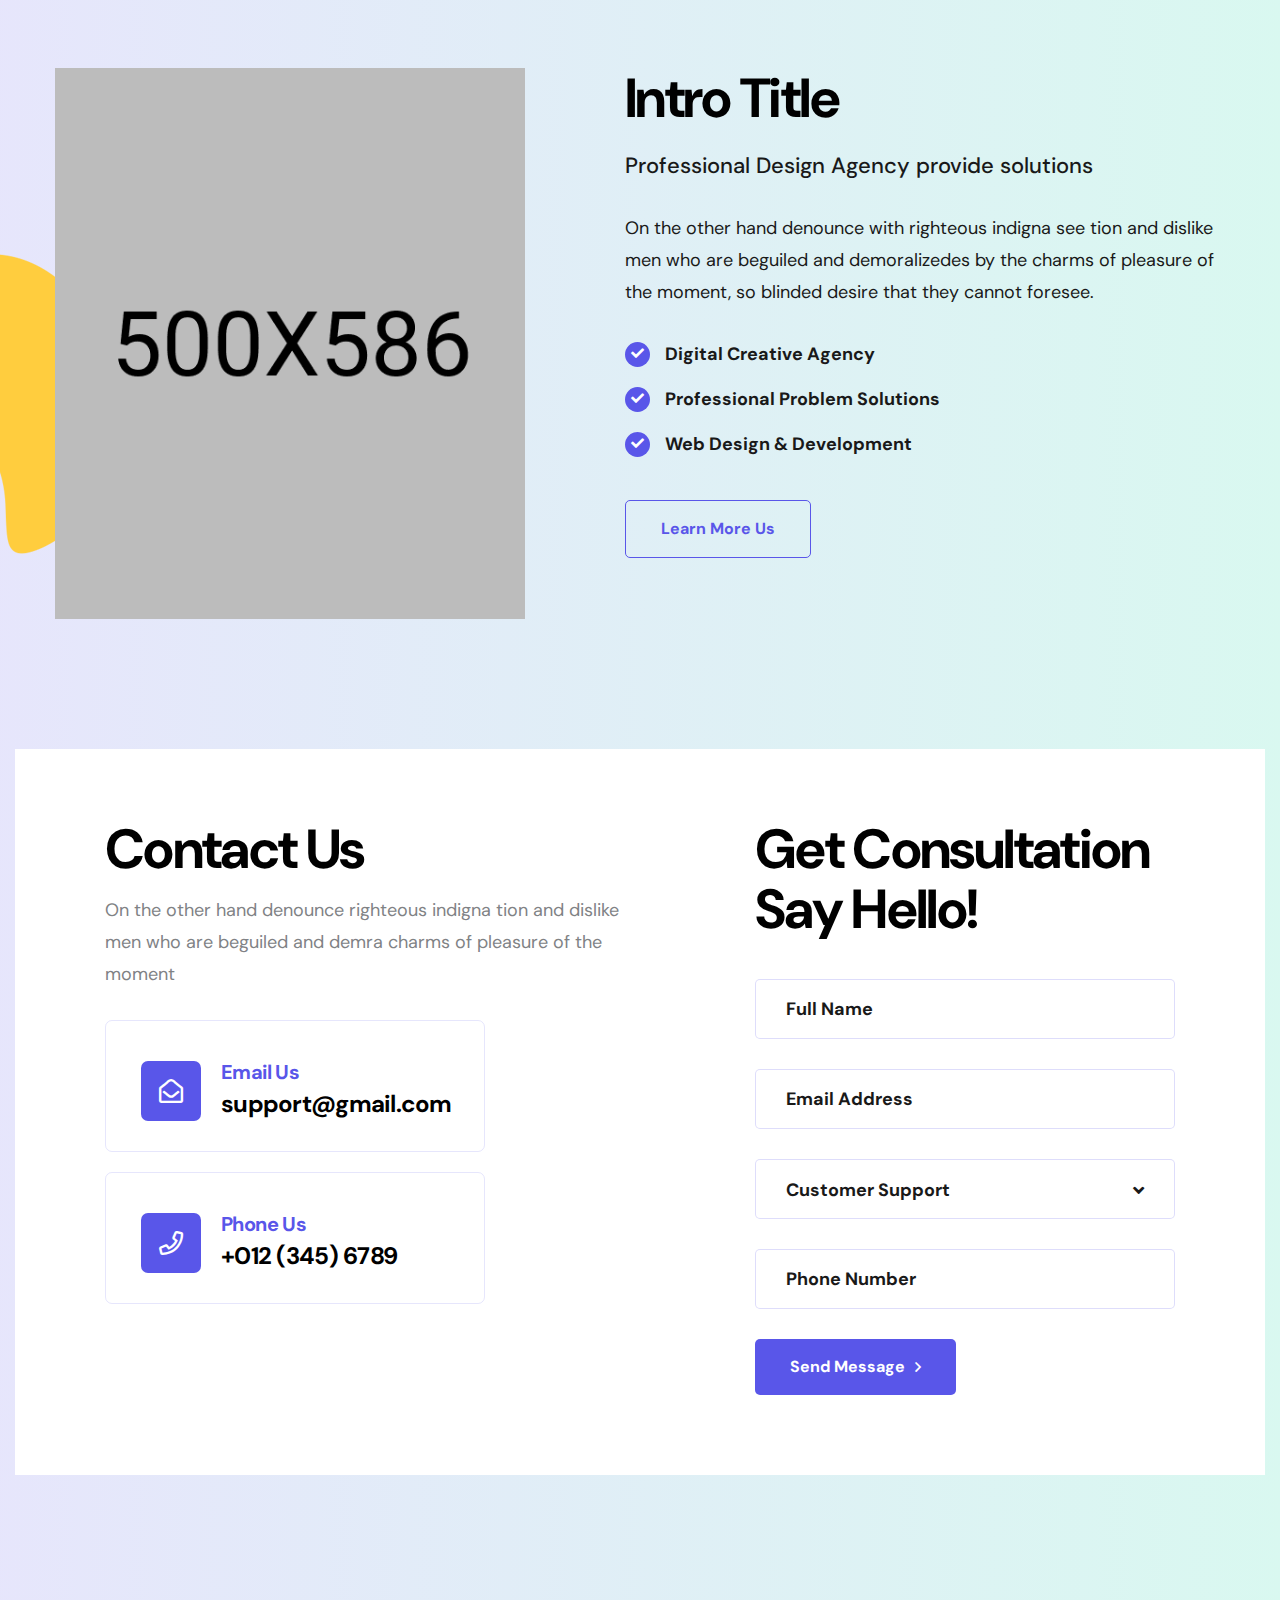
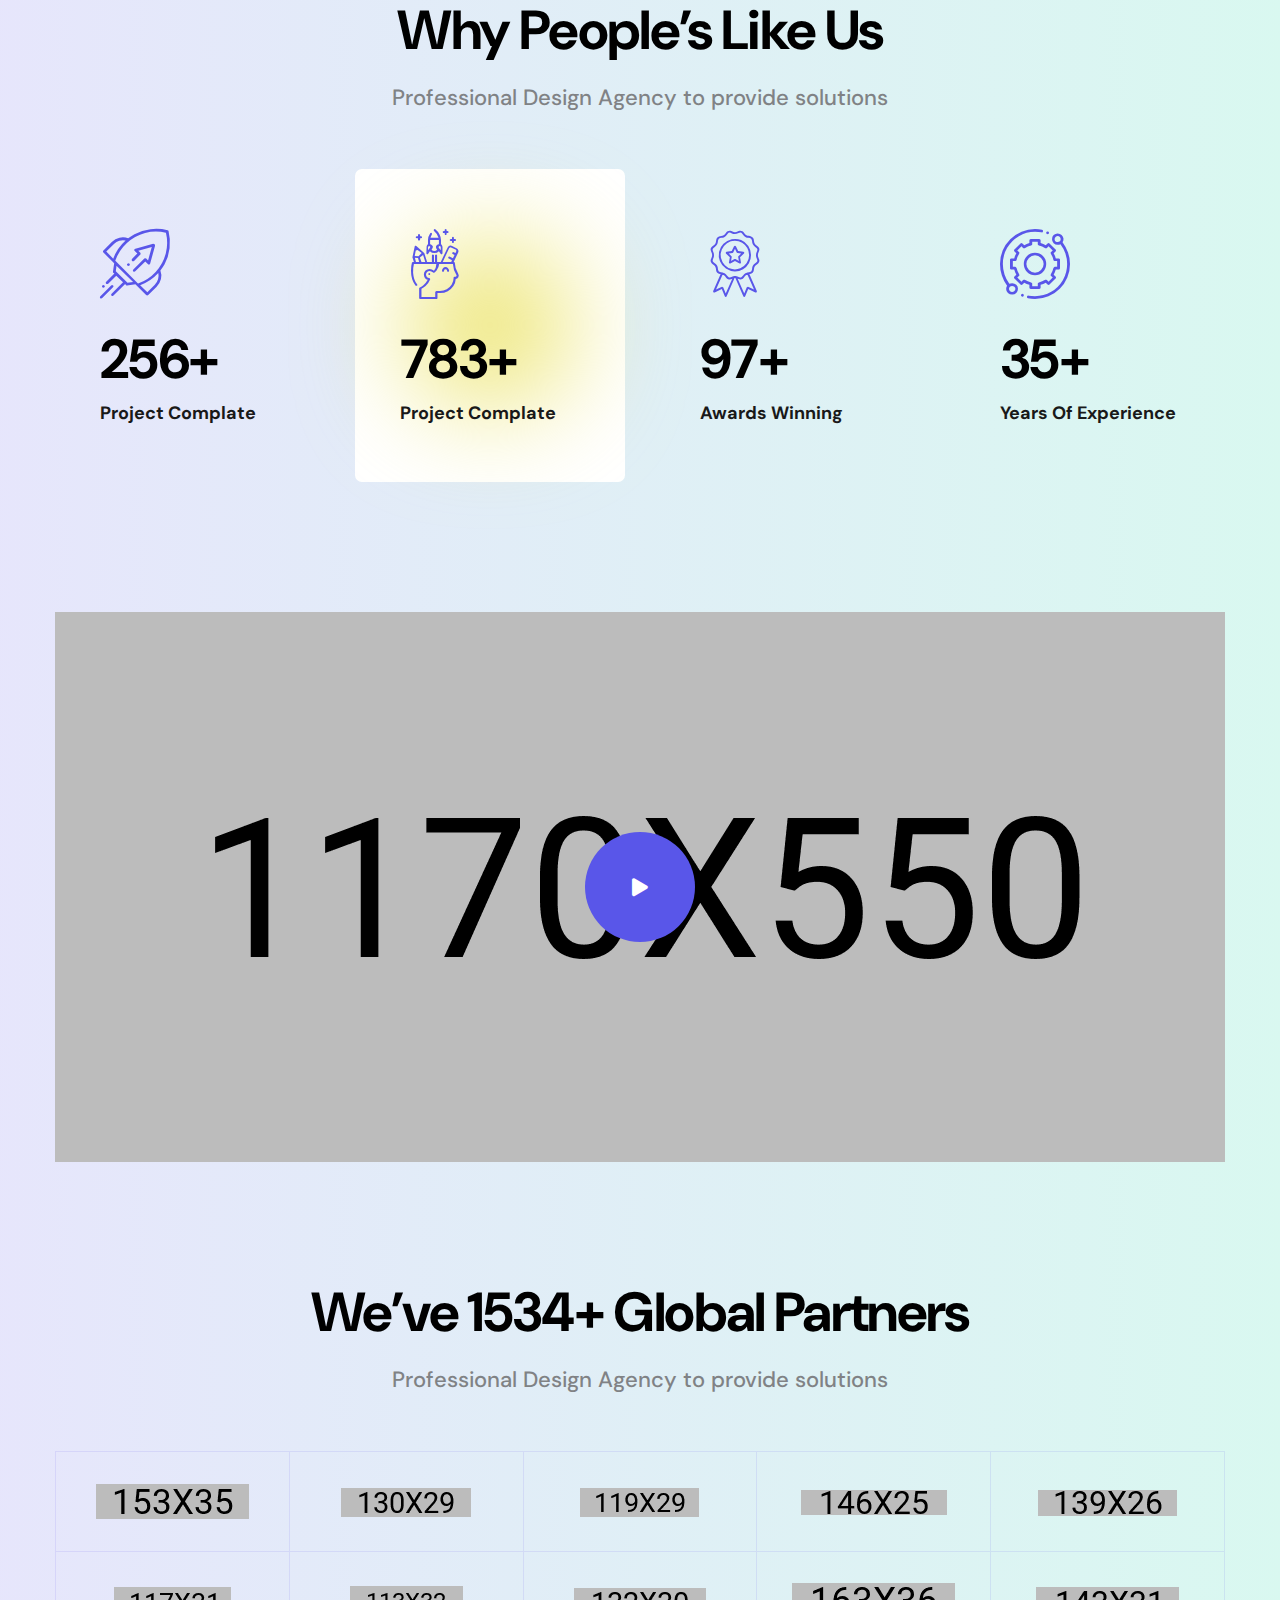
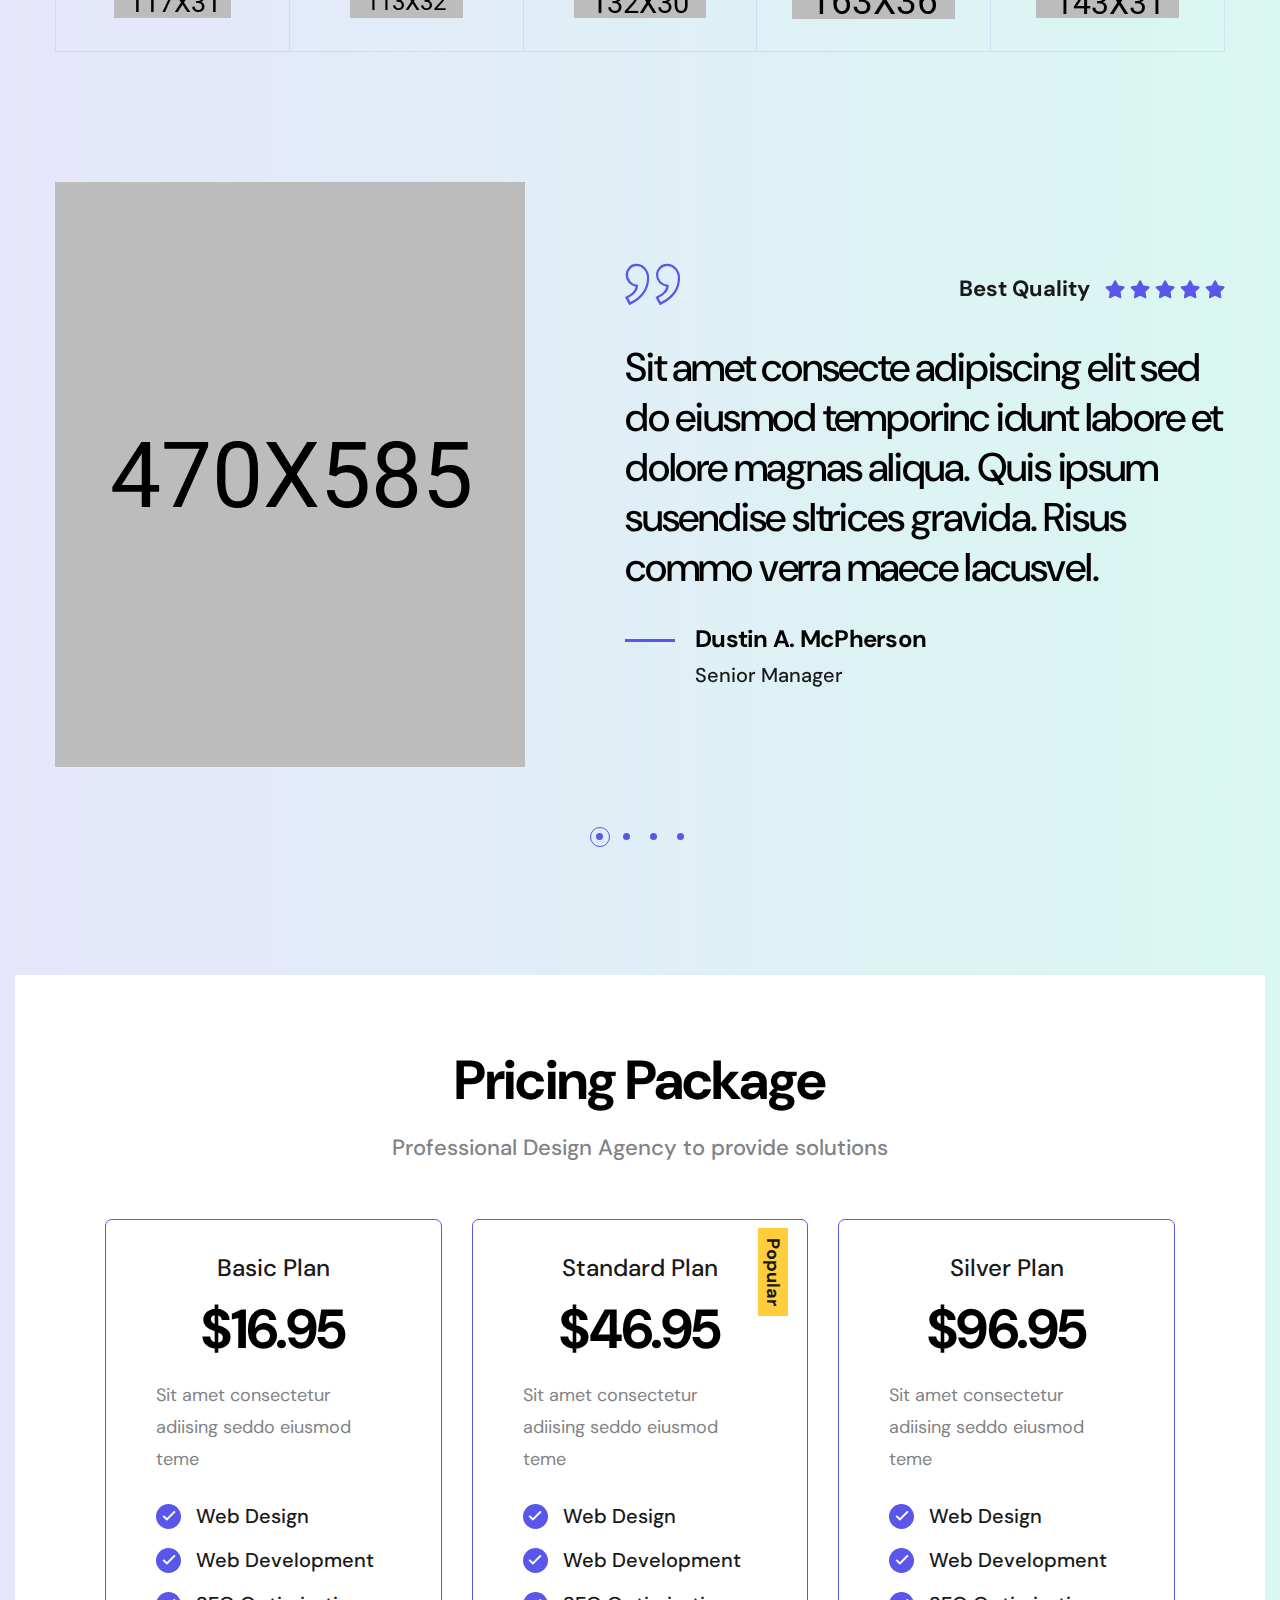
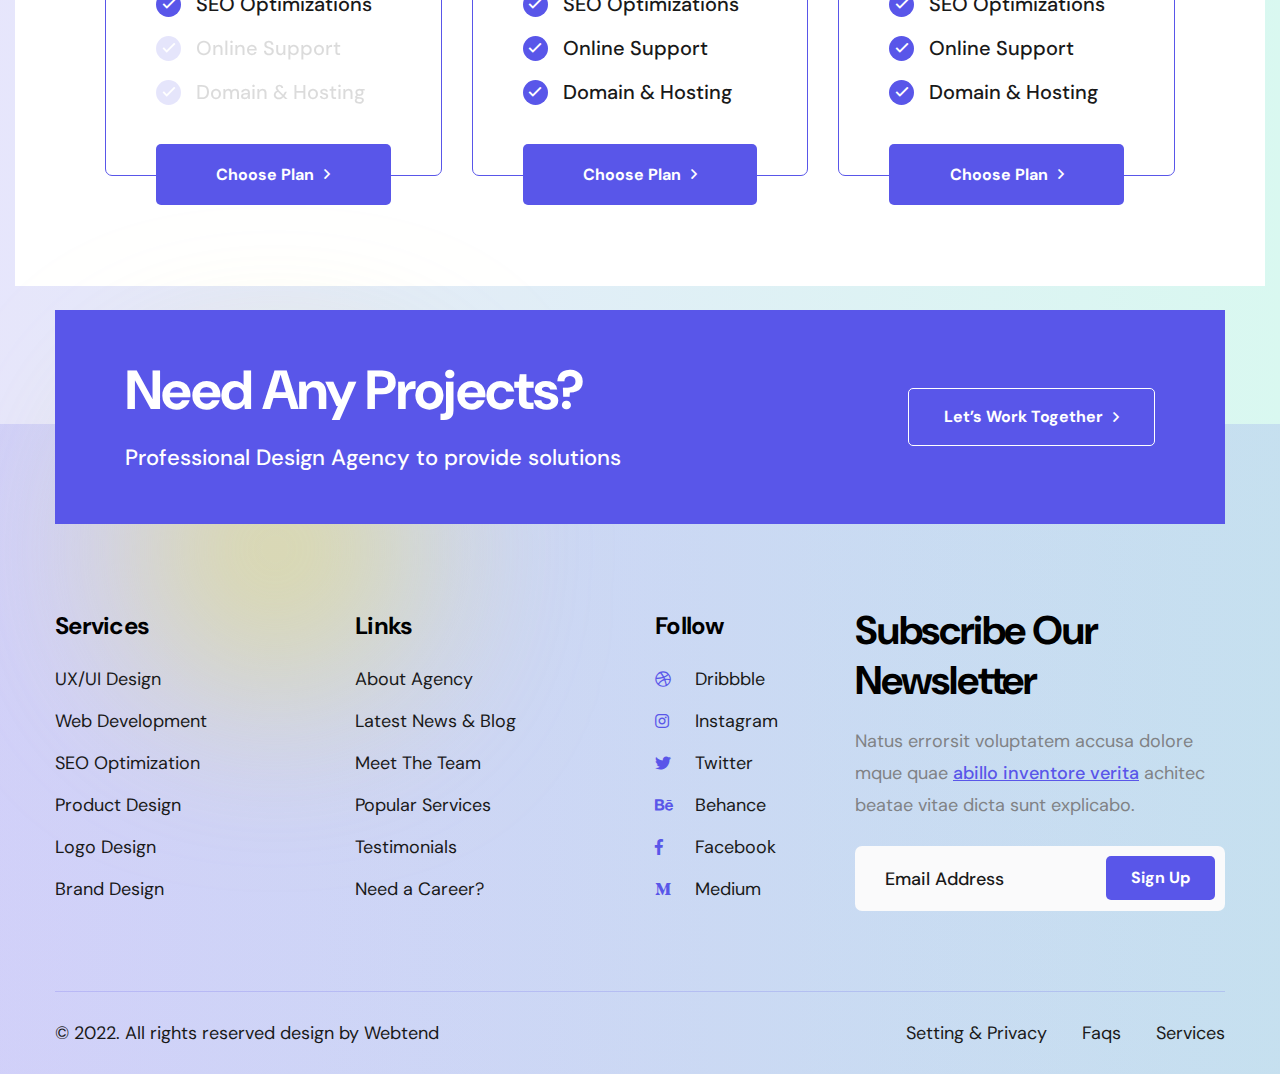
<file: onepage-index-2.html>
<!DOCTYPE html>
<html lang="en">

<head>
    <!--====== Required meta tags ======-->
    <meta charset="utf-8">
    <meta http-equiv="x-ua-compatible" content="ie=edge">
    <meta name="description" content="">
    <meta name="viewport" content="width=device-width, initial-scale=1, shrink-to-fit=no">
    <!--====== Title ======-->
    <title>Shahtk Home </title>
    <!--====== Favicon Icon ======-->
    <link rel="shortcut icon" href="assets/images/favicon.ico" type="image/png">
    <!--====== Default css ======-->
    <link rel="stylesheet" href="assets/css/default.css">
    <!--====== Style css ======-->
    <link rel="stylesheet" href="assets/css/style.css">
    <!--====== Responsive css ======-->
    <link rel="stylesheet" href="assets/css/responsive.css">
</head>

<body data-spy="scroll" data-target=".main-menu">
    <div class="gradient-body">
        <!--====== Start Preloader ======-->
        <div class="preloader">
            <div class="loader">
                <div class="pre-shadow"></div>
                <div class="pre-box"></div>
            </div>
        </div>
        <!--====== End Preloader ======-->
        <!--====== offcanvas-panel ======-->
        <div class="offcanvas-panel">
            <div class="panel-overlay"></div>
            <div class="offcanvas-panel-inner">
                <div class="panel-logo">
                    <a href="index.html"><img src="assets/images/logo/logo-1.png" alt="LOGO"></a>
                </div>
                <div class="about-us">
                    <h5 class="panel-widget-title">About Us</h5>
                    <p>
                        Lorem, ipsum dolor sit amet consectetur adipisicing elit. Tempore ipsam alias quae cupiditate
                        quas, neque eum magni impedit asperiores.
                    </p>
                </div>
                <div class="contact-us">
                    <h5 class="panel-widget-title">Contact Us</h5>
                    <ul>
                        <li>
                            <i class="fal fa-map-marker-alt"></i>
                            121 King St, Melbourne VIC 3000, Australia.
                        </li>
                        <li>
                            <i class="fal fa-envelope-open"></i>
                            <a href="mailto:hello@barky.com"> hello@barky.com</a>
                            <a href="mailto:info@barky.com">info@barky.com</a>
                        </li>
                        <li>
                            <i class="fal fa-phone"></i>
                            <a href="tel:(312)-895-9800">(312) 895-9800</a>
                            <a href="tel:(312)-895-9888">(312) 895-9888</a>
                        </li>
                    </ul>
                </div>
                <a href="#" class="panel-close"><i class="fal fa-times"></i></a>
            </div>
        </div><!--====== offcanvas-panel ======-->
        <!--====== Start Header Section ======-->
        <header class="theme-header transparent-header">
            <!-- header Navigation -->
            <div class="header-navigation navigation-style-v2">
                <div class="nav-overlay"></div>
                <div class="container-fluid">
                    <div class="primary-menu">
                        <div class="site-branding">
                            <a href="index.html" class="brand-logo"><img src="assets/images/logo/logo-1.png"
                                    alt="Site Logo"></a>
                        </div>
                        <div class="nav-menu nav-ml-auto">
                            <!-- Navbar Close -->
                            <div class="navbar-close"><i class="far fa-times"></i></div>
                            <!-- Nav Search -->
                            <div class="nav-search">
                                <form>
                                    <div class="form_group">
                                        <input type="email" class="form_control" placeholder="Search Here" name="email"
                                            required>
                                        <button class="search-btn"><i class="fas fa-search"></i></button>
                                    </div>
                                </form>
                            </div>
                            <!-- Main Menu -->
                            <nav class="main-menu">
                                <ul>
                                    <li class="menu-item"><a href="#home" class="page-scroll active nav-link">Home</a>
                                    </li>
                                    <li class="menu-item"><a href="#services" class="page-scroll nav-link">Services</a>
                                    </li>
                                    <li class="menu-item"><a href="#about" class="page-scroll nav-link">About</a></li>
                                    <li class="menu-item"><a href="#portfolio"
                                            class="page-scroll nav-link">Portfolio</a></li>
                                    <li class="menu-item"><a href="#testimonial"
                                            class="page-scroll nav-link">Testimonial</a></li>
                                    <li class="menu-item"><a href="#pricing" class="page-scroll nav-link">pricing</a>
                                    </li>
                                    <li class="menu-item"><a href="#blog" class="page-scroll nav-link">Blog</a></li>
                                    <li class="menu-item"><a href="#contact" class="page-scroll nav-link">Contact</a>
                                    </li>
                                </ul>
                            </nav>
                        </div>
                        <div class="header-right-nav">
                            <ul>
                                <li class="bar-item"><a href="#"><img src="assets/images/dot.png" alt="dot"></a></li>
                                <li class="navbar-toggle-btn">
                                    <div class="navbar-toggler">
                                        <span></span>
                                        <span></span>
                                        <span></span>
                                    </div>
                                </li>
                            </ul>
                        </div>
                    </div>
                </div>
            </div>
        </header><!--====== End Header Section ======-->
        <!--====== Start Banner Section ======-->
        <section class="hero-banner-v2 position-relative z-1" id="home">
            <div class="shape shape-one"><span><img src="assets/images/hero/hero-two-shape-1.png" alt=""></span></div>
            <div class="shape shape-two"><span><img src="assets/images/hero/hero-two-shape-2.png" alt=""></span></div>
            <div class="shape shape-three"><span><img src="assets/images/hero/hero-two-shape-3.png" alt=""></span></div>
            <div class="shape shape-four"><span><img src="assets/images/hero/dot-pattern.png" alt=""></span></div>
            <div class="container">
                <div class="row align-items-center">
                    <div class="col-lg-6">
                        <div class="hero-content">
                            <span class="sub-title wow fadeInUp"><i class="fas fa-arrow-right"></i>Welcome to
                                Pixlab</span>
                            <h1 class="wow fadeInUp" data-wow-delay=".5s">Brand,Design
                                & Development
                                Agency</h1>
                            <p class="wow fadeInDown" data-wow-delay="1s">Sit amet consectetur adipiscing elit sed do
                                eiusmod tem
                                porincididunt ut labore dolore magna aliqua.</p>
                            <a href="about.html" class="main-btn arrow-btn wow fadeInUp" data-wow-delay=".7s">Discover
                                More</a>
                        </div>
                    </div>
                    <div class="col-lg-6">
                        <div class="hero-img wow fadeInRight" data-wow-delay=".9s">
                            <img src="assets/images/hero/hero-three-img-1-1.png" alt="">
                            <div class="hero-shape hero-shape-one animate-float-x"><span><img
                                        src="assets/images/hero/shape-1.png" alt=""></span></div>
                            <div class="hero-shape hero-shape-two animate-float-y"><span><img
                                        src="assets/images/hero/shape-2.png" alt=""></span></div>
                        </div>
                    </div>
                </div>
            </div>
        </section><!--====== End Banner Section ======-->
        <!--====== Start Service Section ======-->
        <section class="service-area service-area-v1" id="services">
            <div class="container-1350">
                <div class="service-wrapper pt-75 pb-40">
                    <div class="row justify-content-center">
                        <div class="col-lg-8">
                            <div class="section-title text-center mb-55 wow fadeInUp">
                                <h2>Creative Design Solutions</h2>
                                <p>Professional Design Agency to provide solutions</p>
                            </div>
                        </div>
                    </div>
                    <div class="row justify-content-center">
                        <div class="col-lg-4 col-md-6 col-sm-12">
                            <div class="service-item service-style-two mb-40 wow fadeInUp" data-wow-delay=".15s">
                                <div class="icon">
                                    <i class="flaticon-strategy"></i>
                                </div>
                                <div class="text">
                                    <h3 class="title"><a href="service-details.html">Strategy</a></h3>
                                    <ul class="list-style-two">
                                        <li>Product Management</li>
                                        <li>MVP Definition</li>
                                        <li>Product Strategy</li>
                                    </ul>
                                </div>
                            </div>
                        </div>
                        <div class="col-lg-4 col-md-6 col-sm-12">
                            <div class="service-item service-style-two mb-40 wow fadeInUp" data-wow-delay=".20s">
                                <div class="icon">
                                    <i class="flaticon-design"></i>
                                </div>
                                <div class="text">
                                    <h3 class="title"><a href="service-details.html">Product Design</a></h3>
                                    <ul class="list-style-two">
                                        <li>Product Management</li>
                                        <li>MVP Definition</li>
                                        <li>Product Strategy</li>
                                    </ul>
                                </div>
                            </div>
                        </div>
                        <div class="col-lg-4 col-md-6 col-sm-12">
                            <div class="service-item service-style-two mb-40 wow fadeInUp" data-wow-delay=".25s">
                                <div class="icon">
                                    <i class="flaticon-source-code"></i>
                                </div>
                                <div class="text">
                                    <h3 class="title"><a href="service-details.html">Development</a></h3>
                                    <ul class="list-style-two">
                                        <li>Product Management</li>
                                        <li>MVP Definition</li>
                                        <li>Product Strategy</li>
                                    </ul>
                                </div>
                            </div>
                        </div>
                    </div>
                </div>
            </div>
        </section><!--====== End Service Section ======-->
        <!--====== Start About Section ======-->
        <section class="about-area about-area-v2 pt-130" id="about">
            <div class="container">
                <div class="row">
                    <div class="col-lg-5">
                        <div class="img-holder mb-50 wow fadeInLeft">
                            <div class="shape shape-one animate-float-y"><span><img
                                        src="assets/images/shape/shape-5.png" alt=""></span></div>
                            <img src="assets/images/about/about-3.jpg" alt="">
                        </div>
                    </div>
                    <div class="col-lg-7">
                        <div class="text-wrapper mb-50 wow fadeInRight">
                            <div class="section-title mb-25">
                                <h2>Intro Title</h2>
                                <p class="blue-dark">Professional Design Agency provide solutions</p>
                            </div>
                            <p>On the other hand denounce with righteous indigna see
                                tion and dislike men who are beguiled and demoralizedes
                                by the charms of pleasure of the moment, so blinded
                                desire that they cannot foresee.</p>
                            <ul class="list-style-one mb-40">
                                <li>Digital Creative Agency</li>
                                <li>Professional Problem Solutions</li>
                                <li>Web Design & Development</li>
                            </ul>
                            <a href="about.html" class="main-btn bordered-btn btn-blue">Learn More Us</a>
                        </div>
                    </div>
                </div>
            </div>
        </section>
        <!--====== End About Section ======-->
        <!--====== Start Contact Section ======-->
        <section class="contact-area contact-area-v2 pt-80 pb-125" id="contact">
            <div class="container-1350">
                <div class="contact-wrapper pt-70 pb-40">
                    <div class="row">
                        <div class="col-lg-6">
                            <div class="text-wrapper mb-40 wow fadeInLeft">
                                <h2>Contact Us</h2>
                                <p>On the other hand denounce righteous indigna
                                    tion and dislike men who are beguiled and demra
                                    charms of pleasure of the moment</p>
                                <div class="information-style-two d-flex mb-20">
                                    <div class="icon">
                                        <i class="far fa-envelope-open"></i>
                                    </div>
                                    <div class="info">
                                        <h5 class="blue-dark">Email Us</h5>
                                        <h4><a href="mailto:support@gmail.com">support@gmail.com</a></h4>
                                    </div>
                                </div>
                                <div class="information-style-two d-flex mb-20">
                                    <div class="icon">
                                        <i class="far fa-phone"></i>
                                    </div>
                                    <div class="info">
                                        <h5 class="blue-dark">Phone Us</h5>
                                        <h4><a href="tel:+012(345)6789">+012 (345) 6789</a></h4>
                                    </div>
                                </div>
                            </div>
                        </div>
                        <div class="col-lg-6">
                            <div class="contact-form mb-40 wow fadeInRight">
                                <h2>Get Consultation
                                    Say Hello!</h2>
                                <form action="" method="post">
                                    <div class="row">
                                        <div class="col-lg-12">
                                            <div class="form_group">
                                                <input type="text" class="form_control" placeholder="Full Name"
                                                    name="name" required>
                                            </div>
                                        </div>
                                        <div class="col-lg-12">
                                            <div class="form_group">
                                                <input type="email" class="form_control" placeholder="Email Address"
                                                    name="email" required>
                                            </div>
                                        </div>
                                        <div class="col-lg-12">
                                            <div class="form_group">
                                                <select class="wide">
                                                    <option value="1">Customer Support</option>
                                                    <option value="2">Customer 2</option>
                                                    <option value="3">Subject</option>
                                                </select>
                                            </div>
                                        </div>
                                        <div class="col-lg-12">
                                            <div class="form_group">
                                                <input type="text" class="form_control" placeholder="Phone Number"
                                                    name="phone" required>
                                            </div>
                                        </div>
                                        <div class="col-lg-12">
                                            <div class="form_group">
                                                <button class="main-btn arrow-btn">Send Message</button>
                                            </div>
                                        </div>
                                    </div>
                                </form>
                            </div>
                        </div>
                    </div>
                </div>
            </div>
        </section>
        <!--====== End Contact Section ======-->

        <!--====== Start Counter Section ======-->
        <section class="counter-area counter-area-v2 pb-90">
            <div class="container">
                <div class="row justify-content-center">
                    <div class="col-lg-7">
                        <div class="section-title text-center mb-55 wow fadeInUp">
                            <h2>Why People’s Like Us</h2>
                            <p>Professional Design Agency to provide solutions</p>
                        </div>
                    </div>
                </div>
                <div class="row">
                    <div class="col-lg-3 col-md-6 col-sm-12">
                        <div class="counter-item mb-40 wow fadeInUp" data-wow-delay=".2s">
                            <div class="icon">
                                <i class="flaticon-start-up"></i>
                            </div>
                            <div class="text">
                                <h2 class="number"><span>256</span>+</h2>
                                <p>Project Complate</p>
                            </div>
                        </div>
                    </div>
                    <div class="col-lg-3 col-md-6 col-sm-12">
                        <div class="counter-item mb-40 item-active wow fadeInUp" data-wow-delay=".3s">
                            <div class="icon">
                                <i class="flaticon-creativity"></i>
                            </div>
                            <div class="text">
                                <h2 class="number"><span>783</span>+</h2>
                                <p>Project Complate</p>
                            </div>
                        </div>
                    </div>
                    <div class="col-lg-3 col-md-6 col-sm-12">
                        <div class="counter-item mb-40 wow fadeInUp" data-wow-delay=".4s">
                            <div class="icon">
                                <i class="flaticon-medal"></i>
                            </div>
                            <div class="text">
                                <h2 class="number"><span>97</span>+</h2>
                                <p>Awards Winning</p>
                            </div>
                        </div>
                    </div>
                    <div class="col-lg-3 col-md-6 col-sm-12">
                        <div class="counter-item mb-40 wow fadeInUp" data-wow-delay=".5s">
                            <div class="icon">
                                <i class="flaticon-technical-support"></i>
                            </div>
                            <div class="text">
                                <h2 class="number"><span>35</span>+</h2>
                                <p>Years Of Experience</p>
                            </div>
                        </div>
                    </div>
                </div>
            </div>
        </section>
        <!--====== End Counter Section ======-->


        <!--====== Start Video Section ======-->
        <section class="intro-area intro-area-v1">
            <div class="container">
                <div class="row">
                    <div class="col-lg-12">
                        <div class="play-content bg_cover text-center wow fadeInUp"
                            style="background-image: url(assets/images/video/img-1.jpg);">
                            <a href="https://www.youtube.com/watch?v=AT6oSIDbGkw" class="video-popup"><i
                                    class="fas fa-play"></i></a>
                        </div>
                    </div>
                </div>
            </div>
        </section>
        <!--====== End Video Section ======-->

        <!--====== Start Partners Section ======-->
        <section class="partners-area pt-120">
            <div class="container">
                <div class="row justify-content-center">
                    <div class="col-lg-8">
                        <div class="section-title text-center mb-55 fadeInDown">
                            <h2>We’ve 1534+ Global Partners</h2>
                            <p>Professional Design Agency to provide solutions</p>
                        </div>
                    </div>
                </div>
                <div class="partners-wrapper wow fadeInUp">
                    <div class="partner-item">
                        <div class="img-holder">
                            <a href="#"><img src="assets/images/partners/img-1.png" alt=""></a>
                        </div>
                    </div>
                    <div class="partner-item">
                        <div class="img-holder">
                            <a href="#"><img src="assets/images/partners/img-2.png" alt=""></a>
                        </div>
                    </div>
                    <div class="partner-item">
                        <div class="img-holder">
                            <a href="#"><img src="assets/images/partners/img-3.png" alt=""></a>
                        </div>
                    </div>
                    <div class="partner-item">
                        <div class="img-holder">
                            <a href="#"><img src="assets/images/partners/img-4.png" alt=""></a>
                        </div>
                    </div>
                    <div class="partner-item">
                        <div class="img-holder">
                            <a href="#"><img src="assets/images/partners/img-5.png" alt=""></a>
                        </div>
                    </div>
                    <div class="partner-item">
                        <div class="img-holder">
                            <a href="#"><img src="assets/images/partners/img-6.png" alt=""></a>
                        </div>
                    </div>
                    <div class="partner-item">
                        <div class="img-holder">
                            <a href="#"><img src="assets/images/partners/img-7.png" alt=""></a>
                        </div>
                    </div>
                    <div class="partner-item">
                        <div class="img-holder">
                            <a href="#"><img src="assets/images/partners/img-8.png" alt=""></a>
                        </div>
                    </div>
                    <div class="partner-item">
                        <div class="img-holder">
                            <a href="#"><img src="assets/images/partners/img-9.png" alt=""></a>
                        </div>
                    </div>
                    <div class="partner-item">
                        <div class="img-holder">
                            <a href="#"><img src="assets/images/partners/img-10.png" alt=""></a>
                        </div>
                    </div>
                </div>
            </div>
        </section><!--====== End Partners Section ======-->
        <!--====== Start Testimonial Section ======-->
        <section class="testimonial-area testimonial-area-v2 pb-135 pt-130" id="testimonial">
            <div class="container">
                <div class="row align-items-center">
                    <div class="col-lg-5">
                        <div class="img-holder mb-55 wow fadeInLeft">
                            <img src="assets/images/testimonial/img-2.jpg" alt="">
                        </div>
                    </div>
                    <div class="col-lg-7">
                        <div class="text-wrapper wow fadeInRight">
                            <div class="testimonial-slider-two mb-55">
                                <div class="testimonial-item">
                                    <div class="testimonial-content">
                                        <div class="quote-rating d-flex justify-content-between align-items-center">
                                            <div class="quote">
                                                <i class="flaticon-quotation"></i>
                                            </div>
                                            <ul class="ratings">
                                                <li><span>Best Quality</span></li>
                                                <li><i class="fas fa-star"></i></li>
                                                <li><i class="fas fa-star"></i></li>
                                                <li><i class="fas fa-star"></i></li>
                                                <li><i class="fas fa-star"></i></li>
                                                <li><i class="fas fa-star"></i></li>
                                            </ul>
                                        </div>
                                        <h3>Sit amet consecte adipiscing
                                            elit sed do eiusmod temporinc
                                            idunt labore et dolore magnas aliqua. Quis ipsum susendise
                                            sltrices gravida. Risus commo
                                            verra maece lacusvel. </h3>
                                        <div class="author-title">
                                            <h4>Dustin A. McPherson</h4>
                                            <p class="position">Senior Manager</p>
                                        </div>
                                    </div>
                                </div>
                                <div class="testimonial-item">
                                    <div class="testimonial-content">
                                        <div class="quote-rating d-flex justify-content-between align-items-center">
                                            <div class="quote">
                                                <i class="flaticon-quotation"></i>
                                            </div>
                                            <ul class="ratings">
                                                <li><span>Best Quality</span></li>
                                                <li><i class="fas fa-star"></i></li>
                                                <li><i class="fas fa-star"></i></li>
                                                <li><i class="fas fa-star"></i></li>
                                                <li><i class="fas fa-star"></i></li>
                                                <li><i class="fas fa-star"></i></li>
                                            </ul>
                                        </div>
                                        <h3>Sit amet consecte adipiscing
                                            elit sed do eiusmod temporinc
                                            idunt labore et dolore magnas aliqua. Quis ipsum susendise
                                            sltrices gravida. Risus commo
                                            verra maece lacusvel. </h3>
                                        <div class="author-title">
                                            <h4>Dustin A. McPherson</h4>
                                            <p class="position">Senior Manager</p>
                                        </div>
                                    </div>
                                </div>
                                <div class="testimonial-item">
                                    <div class="testimonial-content">
                                        <div class="quote-rating d-flex justify-content-between align-items-center">
                                            <div class="quote">
                                                <i class="flaticon-quotation"></i>
                                            </div>
                                            <ul class="ratings">
                                                <li><span>Best Quality</span></li>
                                                <li><i class="fas fa-star"></i></li>
                                                <li><i class="fas fa-star"></i></li>
                                                <li><i class="fas fa-star"></i></li>
                                                <li><i class="fas fa-star"></i></li>
                                                <li><i class="fas fa-star"></i></li>
                                            </ul>
                                        </div>
                                        <h3>Sit amet consecte adipiscing
                                            elit sed do eiusmod temporinc
                                            idunt labore et dolore magnas aliqua. Quis ipsum susendise
                                            sltrices gravida. Risus commo
                                            verra maece lacusvel. </h3>
                                        <div class="author-title">
                                            <h4>Dustin A. McPherson</h4>
                                            <p class="position">Senior Manager</p>
                                        </div>
                                    </div>
                                </div>
                                <div class="testimonial-item">
                                    <div class="testimonial-content">
                                        <div class="quote-rating d-flex justify-content-between align-items-center">
                                            <div class="quote">
                                                <i class="flaticon-quotation"></i>
                                            </div>
                                            <ul class="ratings">
                                                <li><span>Best Quality</span></li>
                                                <li><i class="fas fa-star"></i></li>
                                                <li><i class="fas fa-star"></i></li>
                                                <li><i class="fas fa-star"></i></li>
                                                <li><i class="fas fa-star"></i></li>
                                                <li><i class="fas fa-star"></i></li>
                                            </ul>
                                        </div>
                                        <h3>Sit amet consecte adipiscing
                                            elit sed do eiusmod temporinc
                                            idunt labore et dolore magnas aliqua. Quis ipsum susendise
                                            sltrices gravida. Risus commo
                                            verra maece lacusvel. </h3>
                                        <div class="author-title">
                                            <h4>Dustin A. McPherson</h4>
                                            <p class="position">Senior Manager</p>
                                        </div>
                                    </div>
                                </div>
                            </div>
                        </div>
                    </div>
                </div>
                <div class="row">
                    <div class="col-lg-12">
                        <div class="testimonial-two-dots text-center"></div>
                    </div>
                </div>
            </div>
        </section><!--====== End Testimonial Section ======-->
        <!--====== Start Pricing Section ======-->
        <section class="pricing-area pricing-area-v1" id="pricing">
            <div class="container-1350">
                <div class="pricing-wrapper pt-75 pb-70">
                    <div class="row justify-content-center">
                        <div class="col-lg-6">
                            <div class="section-title text-center mb-55">
                                <h2>Pricing Package</h2>
                                <p>Professional Design Agency to provide solutions</p>
                            </div>
                        </div>
                    </div>
                    <div class="row justify-content-center">
                        <div class="col-lg-4 col-md-6 col-sm-12">
                            <div class="pricing-item pricing-item-one mb-40 wow fadeInUp">
                                <div class="pricing-head text-center">
                                    <span class="plan">Basic Plan</span>
                                    <h2 class="price"><span class="currency">$</span>16.95</h2>
                                </div>
                                <div class="pricing-body">
                                    <p>Sit amet consectetur adiising seddo eiusmod teme</p>
                                    <ul class="pricing-list">
                                        <li class="check">Web Design</li>
                                        <li class="check">Web Development</li>
                                        <li class="check">SEO Optimizations</li>
                                        <li class="uncheck">Online Support</li>
                                        <li class="uncheck">Domain & Hosting</li>
                                    </ul>
                                    <a href="contact.html" class="main-btn arrow-btn">Choose Plan</a>
                                </div>
                            </div>
                        </div>
                        <div class="col-lg-4 col-md-6 col-sm-12">
                            <div class="pricing-item pricing-item-one mb-40 wow fadeInUp">
                                <div class="ribbon">Popular</div>
                                <div class="pricing-head text-center">
                                    <span class="plan">Standard Plan</span>
                                    <h2 class="price"><span class="currency">$</span>46.95</h2>
                                </div>
                                <div class="pricing-body">
                                    <p>Sit amet consectetur adiising seddo eiusmod teme</p>
                                    <ul class="pricing-list">
                                        <li class="check">Web Design</li>
                                        <li class="check">Web Development</li>
                                        <li class="check">SEO Optimizations</li>
                                        <li class="check">Online Support</li>
                                        <li class="check">Domain & Hosting</li>
                                    </ul>
                                    <a href="contact.html" class="main-btn arrow-btn">Choose Plan</a>
                                </div>
                            </div>
                        </div>
                        <div class="col-lg-4 col-md-6 col-sm-12">
                            <div class="pricing-item pricing-item-one mb-40 wow fadeInUp">
                                <div class="pricing-head text-center">
                                    <span class="plan">Silver Plan</span>
                                    <h2 class="price"><span class="currency">$</span>96.95</h2>
                                </div>
                                <div class="pricing-body">
                                    <p>Sit amet consectetur adiising seddo eiusmod teme</p>
                                    <ul class="pricing-list">
                                        <li class="check">Web Design</li>
                                        <li class="check">Web Development</li>
                                        <li class="check">SEO Optimizations</li>
                                        <li class="check">Online Support</li>
                                        <li class="check">Domain & Hosting</li>
                                    </ul>
                                    <a href="contact.html" class="main-btn arrow-btn">Choose Plan</a>
                                </div>
                            </div>
                        </div>
                    </div>
                </div>
            </div>
        </section><!--====== End Pricing Section ======-->

        <!--====== Start CTA Section ======-->
        <section class="cta-area cta-area-v2 mt-4 position-relative z-2 wow fadeInDown">
            <div class="container">
                <div class="cta-wrapper">
                    <div class="row align-items-center">
                        <div class="col-lg-7">
                            <div class="text-wrapper">
                                <div class="section-title section-title-white">
                                    <h2>Need Any Projects?</h2>
                                    <p>Professional Design Agency to provide solutions</p>
                                </div>
                            </div>
                        </div>
                        <div class="col-lg-5">
                            <div class="button-box float-lg-right">
                                <a href="contact.html" class="main-btn bordered-btn btn-white arrow-btn">Let’s Work
                                    Together</a>
                            </div>
                        </div>
                    </div>
                </div>
            </div>
        </section>
        <!--====== End CTA Section ======-->

        <!--====== Start Footer ======-->
        <footer class="footer-area footer-gradient-bg position-relative z-1 pt-185">
            <div class="shape"><span></span></div>
            <div class="container">
                <div class="footer-widget pb-40">
                    <div class="row">
                        <div class="col-lg-3 col-md-6 col-sm-12">
                            <div class="widget footer-nav-widget mb-40 wow fadeInUp" data-wow-delay=".15s">
                                <h4 class="widget-title">Services</h4>
                                <ul class="widget-nav">
                                    <li><a href="services.html">UX/UI Design</a></li>
                                    <li><a href="services.html">Web Development</a></li>
                                    <li><a href="services.html">SEO Optimization</a></li>
                                    <li><a href="services.html">Product Design</a></li>
                                    <li><a href="services.html">Logo Design</a></li>
                                    <li><a href="services.html">Brand Design</a></li>
                                </ul>
                            </div>
                        </div>
                        <div class="col-lg-3 col-md-6 col-sm-12">
                            <div class="widget footer-nav-widget mb-40 wow fadeInUp" data-wow-delay=".20s">
                                <h4 class="widget-title">Links</h4>
                                <ul class="widget-nav">
                                    <li><a href="services.html">About Agency</a></li>
                                    <li><a href="services.html">Latest News & Blog</a></li>
                                    <li><a href="services.html">Meet The Team</a></li>
                                    <li><a href="services.html">Popular Services</a></li>
                                    <li><a href="services.html">Testimonials</a></li>
                                    <li><a href="services.html">Need a Career?</a></li>
                                </ul>
                            </div>
                        </div>
                        <div class="col-lg-2 col-md-6 col-sm-12">
                            <div class="widget social-widget mb-40 wow fadeInUp" data-wow-delay=".25s">
                                <h4 class="widget-title">Follow</h4>
                                <ul class="social-nav">
                                    <li><a href="#"><i class="fab fa-dribbble"></i>Dribbble</a></li>
                                    <li><a href="#"><i class="fab fa-instagram"></i>Instagram</a></li>
                                    <li><a href="#"><i class="fab fa-twitter"></i>Twitter</a></li>
                                    <li><a href="#"><i class="fab fa-behance"></i>Behance</a></li>
                                    <li><a href="#"><i class="fab fa-facebook-f"></i>Facebook</a></li>
                                    <li><a href="#"><i class="fab fa-medium-m"></i>Medium</a></li>
                                </ul>
                            </div>
                        </div>
                        <div class="col-lg-4 col-md-6 col-sm-12">
                            <div class="widget newsletter-widget mb-40 wow fadeInUp" data-wow-delay=".30s">
                                <div class="newsletter-content">
                                    <h3>Subscribe Our
                                        Newsletter</h3>
                                    <p>Natus errorsit voluptatem accusa dolore
                                        mque quae <a href="#">abillo inventore verita</a> achitec
                                        beatae vitae dicta sunt explicabo.</p>
                                    <form>
                                        <div class="form_group">
                                            <input type="email" class="form_control" placeholder="Email Address"
                                                name="email" required>
                                            <button class="main-btn">Sign Up</button>
                                        </div>
                                    </form>
                                </div>
                            </div>
                        </div>
                    </div>
                </div>
                <div class="footer-copyright">
                    <div class="row">
                        <div class="col-lg-6">
                            <div class="copyright-text">
                                <p>&copy; 2022. All rights reserved design by Webtend</p>
                            </div>
                        </div>
                        <div class="col-lg-6">
                            <div class="footer-nav float-lg-right">
                                <ul>
                                    <li><a href="services.html">Setting & Privacy </a></li>
                                    <li><a href="services.html">Faqs</a></li>
                                    <li><a href="services.html">Services</a></li>
                                </ul>
                            </div>
                        </div>
                    </div>
                </div>
            </div>
        </footer>
        <!--====== End Footer ======-->
    </div>
    <!--====== back-to-top ======-->
    <a href="#" class="back-to-top"><i class="far fa-angle-up"></i></a>
    <!--====== Jquery js ======-->
    <script src="assets/vendor/jquery-3.6.0.min.js"></script>
    <!--====== Bootstrap js ======-->
    <script src="assets/vendor/popper/popper.min.js"></script>
    <!--====== Bootstrap js ======-->
    <script src="assets/vendor/bootstrap/js/bootstrap.min.js"></script>
    <!--====== Slick js ======-->
    <script src="assets/vendor/slick/slick.min.js"></script>
    <!--====== Magnific js ======-->
    <script src="assets/vendor/magnific-popup/dist/jquery.magnific-popup.min.js"></script>
    <!--====== Isotope js ======-->
    <script src="assets/vendor/isotope.min.js"></script>
    <!--====== Imagesloaded js ======-->
    <script src="assets/vendor/imagesloaded.min.js"></script>
    <!--====== Counterup js ======-->
    <script src="assets/vendor/jquery.counterup.min.js"></script>
    <!--====== Waypoints js ======-->
    <script src="assets/vendor/jquery.waypoints.js"></script>
    <!--====== Nice-select js ======-->
    <script src="assets/vendor/nice-select/js/jquery.nice-select.min.js"></script>
    <!--====== WOW js ======-->
    <script src="assets/vendor/wow.min.js"></script>
    <!--====== Parallax js ======-->
    <script src="assets/vendor/parallax.min.js"></script>
    <!--====== Main js ======-->
    <script src="assets/js/theme.js"></script>
</body>

</html>
</file>
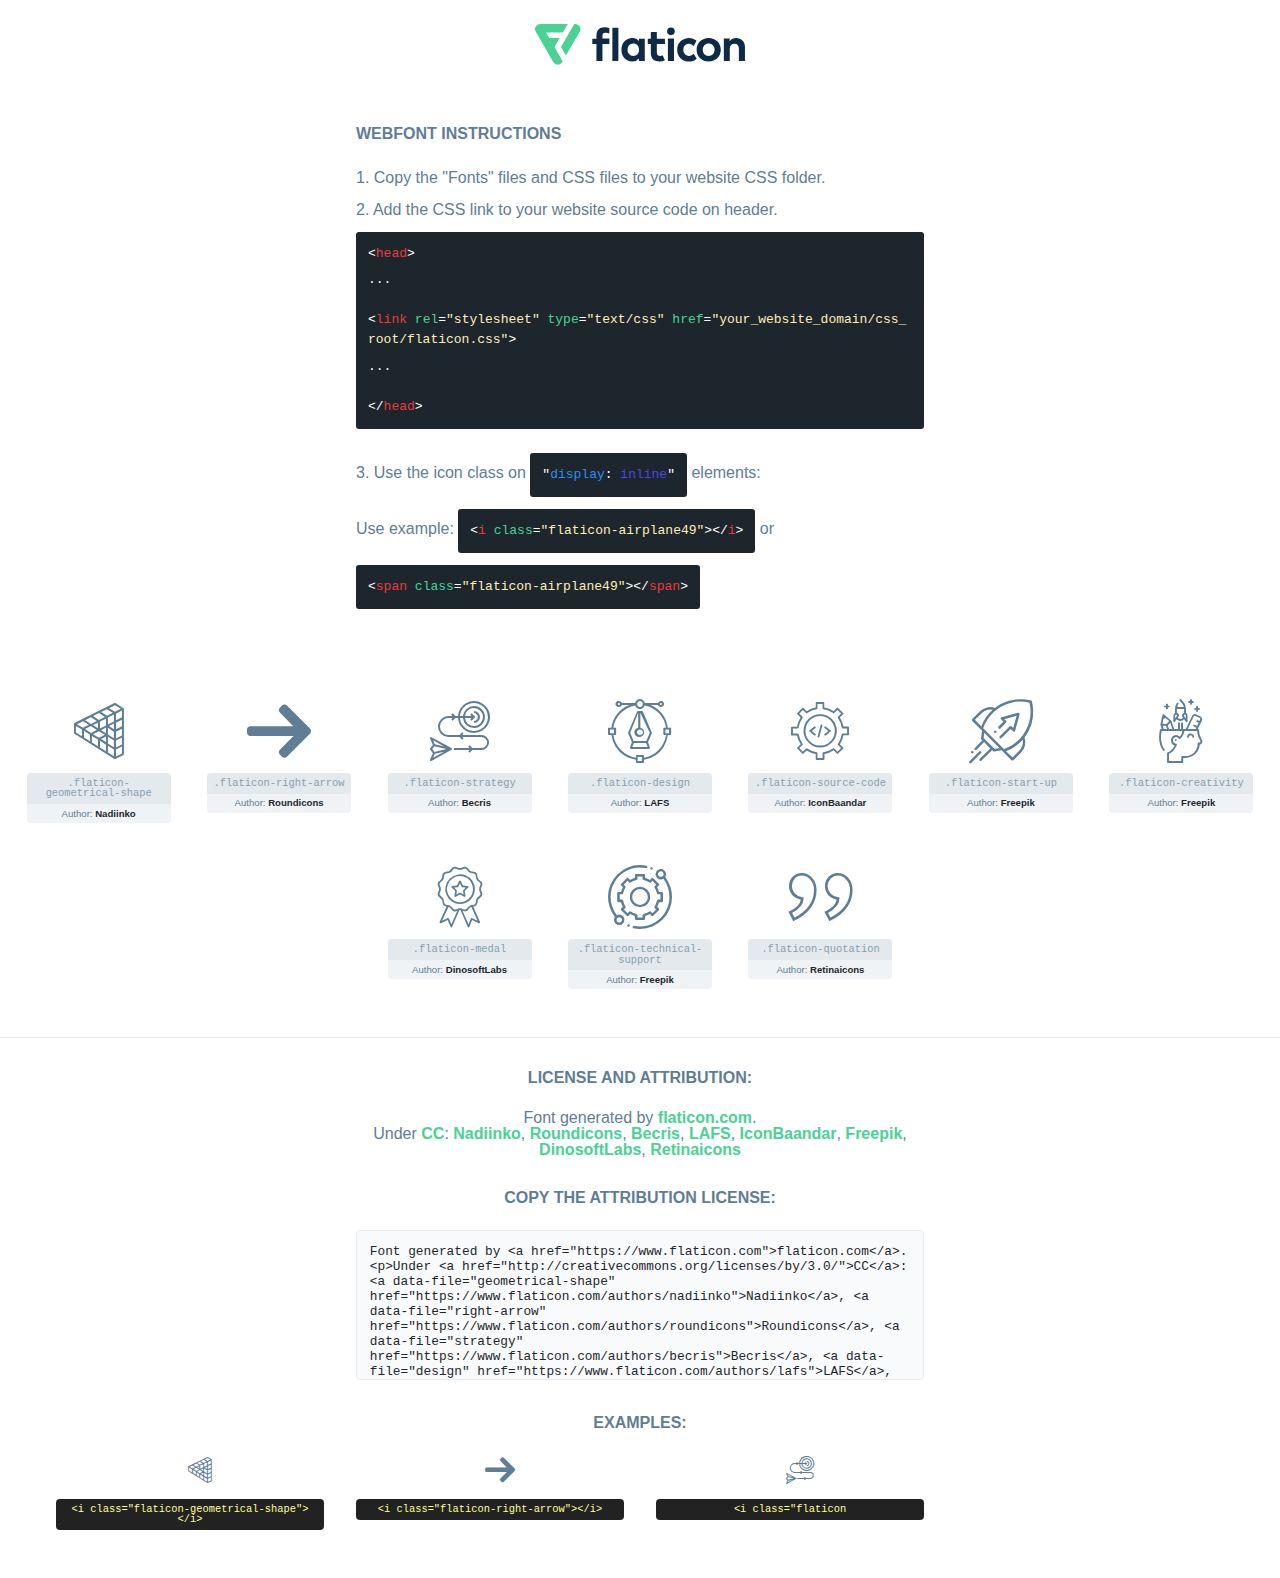
<file: assets/fonts/flaticon/flaticon.html>
<!DOCTYPE html>
<html lang="en">
<head>
    <title>Flaticon Webfont</title>
    <link rel="stylesheet" type="text/css" href="flaticon.css"/>
    <meta charset="UTF-8">
    <style>
        html, body, div, span, applet, object, iframe,
        h1, h2, h3, h4, h5, h6, p, blockquote, pre,
        a, abbr, acronym, address, big, cite, code,
        del, dfn, em, img, ins, kbd, q, s, samp,
        small, strike, strong, sub, sup, tt, var,
        b, u, i, center,
        dl, dt, dd, ol, ul, li,
        fieldset, form, label, legend,
        table, caption, tbody, tfoot, thead, tr, th, td,
        article, aside, canvas, details, embed,
        figure, figcaption, footer, header, hgroup,
        menu, nav, output, ruby, section, summary,
        time, mark, audio, video {
            margin: 0;
            padding: 0;
            border: 0;
            font-size: 100%;
            font: inherit;
            vertical-align: baseline;
        }

        /* HTML5 display-role reset for older browsers */
        article, aside, details, figcaption, figure,
        footer, header, hgroup, menu, nav, section {
            display: block;
        }

        body {
            line-height: 1;
        }

        ol, ul {
            list-style: none;
        }

        blockquote, q {
            quotes: none;
        }

        blockquote:before, blockquote:after,
        q:before, q:after {
            content: '';
            content: none;
        }

        table {
            border-collapse: collapse;
            border-spacing: 0;
        }

        body {
            font-family: Helvetica, Arial, sans-serif;
            font-size: 16px;
            color: #5f7d95;
        }

        a {
            color: #4AD295;
            font-weight: bold;
            text-decoration: none;
        }

        * {
            -moz-box-sizing: border-box;
            -webkit-box-sizing: border-box;
            box-sizing: border-box;
            margin: 0;
            padding: 0;
        }

        [class^="flaticon-"]:before, [class*=" flaticon-"]:before, [class^="flaticon-"]:after, [class*=" flaticon-"]:after {
            font-family: Flaticon;
            font-size: 30px;
            font-style: normal;
            margin-left: 20px;
            color: #333;
        }

        .wrapper {
            max-width: 600px;
            margin: auto;
            padding: 0 1em;
        }

        .title {
            margin-bottom: 24px;
            text-transform: uppercase;
            font-weight: bold;
        }

        header {
            text-align: center;
            padding: 24px;
        }

        header .logo {
            width: 210px;
            height: auto;
            border: none;
            display: inline-block;
        }

        header strong {
            font-size: 28px;
            font-weight: 500;
            vertical-align: middle;
        }

        .demo {
            margin: 2em auto;
            line-height: 1.25em;
        }

        .demo ul li {
            margin-bottom: 12px;
        }

        .demo ul li code {
            background-color: #1D262D;
            border-radius: 3px;
            padding: 12px;
            display: inline-block;
            color: #fff;
            font-family: Consolas, Monaco, Lucida Console, Liberation Mono, DejaVu Sans Mono, Bitstream Vera Sans Mono, Courier New, monospace;
            font-weight: lighter;
            margin-top: 12px;
            font-size: 13px;
            word-break: break-all;
        }

        .demo ul li code .red {
            color: #EC3A3B;
        }

        .demo ul li code .green {
            color: #4AD295;
        }

        .demo ul li code .yellow {
            color: #FFEEB6;
        }

        .demo ul li code .blue {
            color: #2C8CF4;
        }

        .demo ul li code .purple {
            color: #4949E7;
        }

        .demo ul li code .dots {
            margin-top: 0.5em;
            display: block;
        }

        #glyphs {
            border-bottom: 1px solid #E3E9ED;
            padding: 2em 0;
            text-align: center;
        }

        .glyph {
            display: inline-block;
            width: 9em;
            margin: 1em;
            text-align: center;
            vertical-align: top;
            background: #FFF;
        }

        .glyph .flaticon {
            padding: 10px;
            display: block;
            font-family: "Flaticon";
            font-size: 64px;
            line-height: 1;
        }

        .glyph .flaticon:before {
            font-size: 64px;
            color: #5f7d95;
            margin-left: 0;
        }

        .class-name {
            font-size: 0.65em;
            background-color: #E3E9ED;
            color: #869FB2;
            border-radius: 4px 4px 0 0;
            padding: 0.5em;
            font-family: Consolas, Monaco, Lucida Console, Liberation Mono, DejaVu Sans Mono, Bitstream Vera Sans Mono, Courier New, monospace;
        }

        .author-name {
            font-size: 0.6em;
            background-color: #EFF3F6;
            border-top: 0;
            border-radius: 0 0 4px 4px;
            padding: 0.5em;
        }

        .author-name a {
            color: #1D262D;
        }

        .class-name:last-child {
            font-size: 10px;
            color: #888;
        }

        .class-name:last-child a {
            font-size: 10px;
            color: #555;
        }

        .glyph > input {
            display: block;
            width: 100px;
            margin: 5px auto;
            text-align: center;
            font-size: 12px;
            cursor: text;
        }

        .glyph > input.icon-input {
            font-family: "Flaticon";
            font-size: 16px;
            margin-bottom: 10px;
        }

        .attribution .title {
            margin-top: 2em;
        }

        .attribution textarea {
            background-color: #F8FAFB;
            color: #1D262D;
            padding: 1em;
            border: none;
            box-shadow: none;
            border: 1px solid #E3E9ED;
            border-radius: 4px;
            resize: none;
            width: 100%;
            height: 150px;
            font-size: 0.8em;
            font-family: Consolas, Monaco, Lucida Console, Liberation Mono, DejaVu Sans Mono, Bitstream Vera Sans Mono, Courier New, monospace;
            -webkit-appearance: none;
        }

        .attribution textarea:hover {
            border-color: #CFD9E0;
        }

        .attribution textarea:focus {
            border-color: #4AD295;
        }

        .iconsuse {
            margin: 2em auto;
            text-align: center;
            max-width: 1200px;
        }

        .iconsuse:after {
            content: '';
            display: table;
            clear: both;
        }

        .iconsuse .image {
            float: left;
            width: 25%;
            padding: 0 1em;
        }

        .iconsuse .image p {
            margin-bottom: 1em;
        }

        .iconsuse .image span {
            display: block;
            font-size: 0.65em;
            background-color: #222;
            color: #fff;
            border-radius: 4px;
            padding: 0.5em;
            color: #FFFF99;
            margin-top: 1em;
            font-family: Consolas, Monaco, Lucida Console, Liberation Mono, DejaVu Sans Mono, Bitstream Vera Sans Mono, Courier New, monospace;
        }

        .flaticon:before {
            color: #5f7d95;
        }

        #footer {
            text-align: center;
            background-color: #1D262D;
            color: #869FB2;
            padding: 12px;
            font-size: 14px;
        }

        #footer a {
            font-weight: normal;
        }

        @media (max-width: 960px) {
            .iconsuse .image {
                width: 50%;
            }
        }

        .preview {
            width: 100px;
            display: inline-block;
            margin: 10px;
        }

        .preview .inner {
            display: inline-block;
            width: 100%;
            text-align: center;
            background: #f5f5f5;
            -webkit-border-radius: 3px 3px 0 0;
            -moz-border-radius: 3px 3px 0 0;
            border-radius: 3px 3px 0 0;
        }

        .preview .inner  {
            line-height: 85px;
            font-size: 40px;
            color: #333;
        }

        .label {
            display: inline-block;
            width: 100%;
            box-sizing: border-box;
            padding: 5px;
            font-size: 10px;
            font-family: Monaco, monospace;
            color: #666;
            white-space: nowrap;
            overflow: hidden;
            text-overflow: ellipsis;
            background: #ddd;
            -webkit-border-radius: 0 0 3px 3px;
            -moz-border-radius: 0 0 3px 3px;
            border-radius: 0 0 3px 3px;
            color: #666;
        }
    </style>
</head>
<body>
    <header>
        <a href="https://www.flaticon.com/" target="_blank" class="logo">
            <svg xmlns="http://www.w3.org/2000/svg" viewBox="0 0 394.3 76.5">
                <path d="M156.6,69.4H145.3V7.1h11.3Z" style="fill:#0e2a47"/>
                <path d="M206.2,69.4h-11V64.8a15.4,15.4,0,0,1-12.6,5.7c-11.6,0-20.3-9.5-20.3-22.1s8.8-22.1,20.3-22.1a15.4,15.4,0,0,1,12.6,5.8V27.5h11Zm-32.4-21c0,6.4,4.2,11.6,10.8,11.6s10.8-4.9,10.8-11.6-4.4-11.6-10.8-11.6S173.9,42,173.9,48.4Z"
                      style="fill:#0e2a47"/>
                <path d="M262.5,13.7a7.2,7.2,0,0,1-14.4,0,7.2,7.2,0,1,1,14.4,0ZM261,69.4H249.6v-42H261Z"
                      style="fill:#0e2a47"/>
                <path id="_Trazado_" data-name="&lt;Trazado&gt;"
                      d="M139.6,17.8a16.6,16.6,0,0,0-8-1.4c-3.2.4-4.9,2-4.9,5.9v5.1h13V37.5h-13v32H115.4v-32h-7.8v-10h7.8V22.2c0-9.9,5.2-16.3,15-16.3a23.4,23.4,0,0,1,9.3,1.8Z"
                      style="fill:#0e2a47"/>
                <path d="M235.1,60c-3.5,0-6.3-1.9-6.3-7.1V37.5H244v-10H228.8V15H217.5V27.5h-5.7v10h5.7V53.7c0,10.9,5.3,16.8,15.7,16.8A22.9,22.9,0,0,0,244,68l-4.3-9.1A12.3,12.3,0,0,1,235.1,60Z"
                      style="fill:#0e2a47"/>
                <path d="M348.9,48.4c0,12.6-9.7,22.1-22.7,22.1s-22.7-9.4-22.7-22.1,9.6-22.1,22.7-22.1S348.9,35.8,348.9,48.4Zm-33.9,0c0,6.8,4.8,11.6,11.1,11.6s11.2-4.8,11.2-11.6-4.8-11.6-11.2-11.6S315.1,41.6,315.1,48.4Z"
                      style="fill:#0e2a47"/>
                <path d="M394.3,42.7V69.4H382.9V46.3c0-6.1-3-9.4-8.2-9.4s-8.9,3.2-8.9,9.5v23H354.6v-42h11v4.9c3-4.5,7.6-6.1,12.3-6.1C387.5,26.3,394.3,33,394.3,42.7Z"
                      style="fill:#0e2a47"/>
                <path d="M298,55.7h0a12.4,12.4,0,0,1-8.2,4.2h-.9l-1.8-.2a10,10,0,0,1-7.4-5.6,13.2,13.2,0,0,1-1.2-5.8,13,13,0,0,1,1.3-5.9,10.1,10.1,0,0,1,7.5-5.5h2.4a11.7,11.7,0,0,1,8.3,4.2l5.5-9.6a19.9,19.9,0,0,0-8.1-4.3,23.4,23.4,0,0,0-6.1-.8,25.2,25.2,0,0,0-7.5,1.1,20.9,20.9,0,0,0-8,4.6,21.9,21.9,0,0,0-6.8,16.4,21.9,21.9,0,0,0,6.7,16.3,20.9,20.9,0,0,0,8,4.6,25.2,25.2,0,0,0,7.7,1.2,23.6,23.6,0,0,0,6.2-.8,20,20,0,0,0,8.1-4.4Z"
                      style="fill:#0e2a47"/>
                <path d="M46.3,26.5H26.9L20.8,16H52.4L61.6,0H9.4A9.3,9.3,0,0,0,1.3,4.7a9.3,9.3,0,0,0,0,9.4L34.6,71.8a9.4,9.4,0,0,0,16.2,0l1.1-1.9L36.6,43.3Z"
                      style="fill:#4ad295"/>
                <path d="M84.2,4.7A9.3,9.3,0,0,0,76.1,0H73.8l-25,43.3,9.2,16L84.2,14A9.3,9.3,0,0,0,84.2,4.7Z"
                      style="fill:#4ad295"/>
            </svg>
        </a>
    </header>
    <section class="demo wrapper">

        <p class="title">Webfont Instructions</p>

        <ul>
            <li>
                <span class="num">1. </span>Copy the "Fonts" files and CSS files to your website CSS folder.
            </li>
            <li>
                <span class="num">2. </span>Add the CSS link to your website source code on header.
                <code class="big">
                    &lt;<span class="red">head</span>&gt;
                    <br/><span class="dots">...</span>
                    <br/>&lt;<span class="red">link</span> <span class="green">rel</span>=<span
                        class="yellow">"stylesheet"</span> <span class="green">type</span>=<span
                        class="yellow">"text/css"</span> <span class="green">href</span>=<span class="yellow">"your_website_domain/css_root/flaticon.css"</span>&gt;
                    <br/><span class="dots">...</span>
                    <br/>&lt;/<span class="red">head</span>&gt;
                </code>
            </li>

            <li>
                <p>
                    <span class="num">3. </span>Use the icon class on <code>"<span class="blue">display</span>:<span
                        class="purple"> inline</span>"</code> elements:
                    <br/>
                    Use example: <code>&lt;<span class="red">i</span> <span class="green">class</span>=<span class="yellow">&quot;flaticon-airplane49&quot;</span>&gt;&lt;/<span
                        class="red">i</span>&gt;</code> or <code>&lt;<span class="red">span</span> <span
                        class="green">class</span>=<span class="yellow">&quot;flaticon-airplane49&quot;</span>&gt;&lt;/<span
                        class="red">span</span>&gt;</code>
            </li>
        </ul>

    </section>
    <section id="glyphs">
            <div class="glyph">
                <i class="flaticon flaticon-geometrical-shape"></i>
                <div class="class-name">.flaticon-geometrical-shape</div>
                <div class="author-name">Author: <a data-file="geometrical-shape" href="https://www.flaticon.com/authors/nadiinko">Nadiinko</a> </div>
            </div>

            <div class="glyph">
                <i class="flaticon flaticon-right-arrow"></i>
                <div class="class-name">.flaticon-right-arrow</div>
                <div class="author-name">Author: <a data-file="right-arrow" href="https://www.flaticon.com/authors/roundicons">Roundicons</a> </div>
            </div>

            <div class="glyph">
                <i class="flaticon flaticon-strategy"></i>
                <div class="class-name">.flaticon-strategy</div>
                <div class="author-name">Author: <a data-file="strategy" href="https://www.flaticon.com/authors/becris">Becris</a> </div>
            </div>

            <div class="glyph">
                <i class="flaticon flaticon-design"></i>
                <div class="class-name">.flaticon-design</div>
                <div class="author-name">Author: <a data-file="design" href="https://www.flaticon.com/authors/lafs">LAFS</a> </div>
            </div>

            <div class="glyph">
                <i class="flaticon flaticon-source-code"></i>
                <div class="class-name">.flaticon-source-code</div>
                <div class="author-name">Author: <a data-file="source-code" href="https://www.flaticon.com/authors/iconbaandar">IconBaandar</a> </div>
            </div>

            <div class="glyph">
                <i class="flaticon flaticon-start-up"></i>
                <div class="class-name">.flaticon-start-up</div>
                <div class="author-name">Author: <a data-file="start-up" href="http://www.freepik.com">Freepik</a> </div>
            </div>

            <div class="glyph">
                <i class="flaticon flaticon-creativity"></i>
                <div class="class-name">.flaticon-creativity</div>
                <div class="author-name">Author: <a data-file="creativity" href="http://www.freepik.com">Freepik</a> </div>
            </div>

            <div class="glyph">
                <i class="flaticon flaticon-medal"></i>
                <div class="class-name">.flaticon-medal</div>
                <div class="author-name">Author: <a data-file="medal" href="https://www.flaticon.com/authors/dinosoftlabs">DinosoftLabs</a> </div>
            </div>

            <div class="glyph">
                <i class="flaticon flaticon-technical-support"></i>
                <div class="class-name">.flaticon-technical-support</div>
                <div class="author-name">Author: <a data-file="technical-support" href="http://www.freepik.com">Freepik</a> </div>
            </div>

            <div class="glyph">
                <i class="flaticon flaticon-quotation"></i>
                <div class="class-name">.flaticon-quotation</div>
                <div class="author-name">Author: <a data-file="quotation" href="https://www.flaticon.com/authors/retinaicons">Retinaicons</a> </div>
            </div>

    </section>

    <section class="attribution wrapper"   style="text-align:center;">

        <div class="title">License and attribution:</div><div class="attrDiv">Font generated by <a href="https://www.flaticon.com">flaticon.com</a>. <div><p>Under <a href="http://creativecommons.org/licenses/by/3.0/">CC</a>: <a data-file="geometrical-shape" href="https://www.flaticon.com/authors/nadiinko">Nadiinko</a>, <a data-file="right-arrow" href="https://www.flaticon.com/authors/roundicons">Roundicons</a>, <a data-file="strategy" href="https://www.flaticon.com/authors/becris">Becris</a>, <a data-file="design" href="https://www.flaticon.com/authors/lafs">LAFS</a>, <a data-file="source-code" href="https://www.flaticon.com/authors/iconbaandar">IconBaandar</a>, <a data-file="technical-support" href="http://www.freepik.com">Freepik</a>, <a data-file="medal" href="https://www.flaticon.com/authors/dinosoftlabs">DinosoftLabs</a>, <a data-file="quotation" href="https://www.flaticon.com/authors/retinaicons">Retinaicons</a></p>  </div>
        </div>
        <div class="title">Copy the Attribution License:</div>

        <textarea onclick="this.focus();this.select();">Font generated by &lt;a href=&quot;https://www.flaticon.com&quot;&gt;flaticon.com&lt;/a&gt;. <p>Under <a href="http://creativecommons.org/licenses/by/3.0/">CC</a>: <a data-file="geometrical-shape" href="https://www.flaticon.com/authors/nadiinko">Nadiinko</a>, <a data-file="right-arrow" href="https://www.flaticon.com/authors/roundicons">Roundicons</a>, <a data-file="strategy" href="https://www.flaticon.com/authors/becris">Becris</a>, <a data-file="design" href="https://www.flaticon.com/authors/lafs">LAFS</a>, <a data-file="source-code" href="https://www.flaticon.com/authors/iconbaandar">IconBaandar</a>, <a data-file="technical-support" href="http://www.freepik.com">Freepik</a>, <a data-file="medal" href="https://www.flaticon.com/authors/dinosoftlabs">DinosoftLabs</a>, <a data-file="quotation" href="https://www.flaticon.com/authors/retinaicons">Retinaicons</a></p> 
        </textarea>

    </section>

    <section class="iconsuse">

        <div class="title">Examples:</div>
            <div class="image">
                <p>
                    <i class="flaticon flaticon-geometrical-shape"></i>
                    <span>&lt;i class=&quot;flaticon-geometrical-shape&quot;&gt;&lt;/i&gt;</span>
                </p>
            </div>
            <div class="image">
                <p>
                    <i class="flaticon flaticon-right-arrow"></i>
                    <span>&lt;i class=&quot;flaticon-right-arrow&quot;&gt;&lt;/i&gt;</span>
                </p>
            </div>
            <div class="image">
                <p>
                    <i class="flaticon flaticon-strategy"></i>
                    <span>&lt;i class=&quot;flaticon
</file>
<file: assets/css/default.css>
/*---------------------------------------
    - Margin & Padding
-----------------------------------------*/
/*-- Margin Top --*/
.mt-5 {
  margin-top: 5px;
}

.mt-10 {
  margin-top: 10px;
}

.mt-15 {
  margin-top: 15px;
}

.mt-20 {
  margin-top: 20px;
}

.mt-25 {
  margin-top: 25px;
}

.mt-30 {
  margin-top: 30px;
}

.mt-35 {
  margin-top: 35px;
}

.mt-40 {
  margin-top: 40px;
}

.mt-45 {
  margin-top: 45px;
}

.mt-50 {
  margin-top: 50px;
}

.mt-55 {
  margin-top: 55px;
}

.mt-60 {
  margin-top: 60px;
}

.mt-65 {
  margin-top: 65px;
}

.mt-70 {
  margin-top: 70px;
}

.mt-75 {
  margin-top: 75px;
}

.mt-80 {
  margin-top: 80px;
}

.mt-85 {
  margin-top: 85px;
}

.mt-90 {
  margin-top: 90px;
}

.mt-95 {
  margin-top: 95px;
}

.mt-100 {
  margin-top: 100px;
}

.mt-105 {
  margin-top: 105px;
}

.mt-110 {
  margin-top: 110px;
}

.mt-115 {
  margin-top: 115px;
}

.mt-120 {
  margin-top: 120px;
}

.mt-125 {
  margin-top: 125px;
}

.mt-130 {
  margin-top: 130px;
}

.mt-135 {
  margin-top: 135px;
}

.mt-140 {
  margin-top: 140px;
}

.mt-145 {
  margin-top: 145px;
}

.mt-150 {
  margin-top: 150px;
}

.mt-155 {
  margin-top: 155px;
}

.mt-160 {
  margin-top: 160px;
}

.mt-165 {
  margin-top: 165px;
}

.mt-170 {
  margin-top: 170px;
}

.mt-175 {
  margin-top: 175px;
}

.mt-180 {
  margin-top: 180px;
}

.mt-185 {
  margin-top: 185px;
}

.mt-190 {
  margin-top: 190px;
}

.mt-195 {
  margin-top: 195px;
}

.mt-200 {
  margin-top: 200px;
}

.mt-205 {
  margin-top: 205px;
}

.mt-210 {
  margin-top: 210px;
}

.mt-215 {
  margin-top: 215px;
}

.mt-220 {
  margin-top: 220px;
}

.mt-225 {
  margin-top: 225px;
}

.mt-230 {
  margin-top: 230px;
}

.mt-235 {
  margin-top: 235px;
}

.mt-240 {
  margin-top: 240px;
}

.mt-245 {
  margin-top: 245px;
}

.mt-250 {
  margin-top: 250px;
}

.mt-255 {
  margin-top: 255px;
}

.mt-260 {
  margin-top: 260px;
}

.mt-265 {
  margin-top: 265px;
}

.mt-270 {
  margin-top: 270px;
}

.mt-275 {
  margin-top: 275px;
}

.mt-280 {
  margin-top: 280px;
}

.mt-285 {
  margin-top: 285px;
}

.mt-290 {
  margin-top: 290px;
}

.mt-295 {
  margin-top: 295px;
}

.mt-300 {
  margin-top: 300px;
}

/*-- Margin Bottom --*/
.mb-5 {
  margin-bottom: 5px;
}

.mb-10 {
  margin-bottom: 10px;
}

.mb-15 {
  margin-bottom: 15px;
}

.mb-20 {
  margin-bottom: 20px;
}

.mb-25 {
  margin-bottom: 25px;
}

.mb-30 {
  margin-bottom: 30px;
}

.mb-35 {
  margin-bottom: 35px;
}

.mb-40 {
  margin-bottom: 40px;
}

.mb-45 {
  margin-bottom: 45px;
}

.mb-50 {
  margin-bottom: 50px;
}

.mb-55 {
  margin-bottom: 55px;
}

.mb-60 {
  margin-bottom: 60px;
}

.mb-65 {
  margin-bottom: 65px;
}

.mb-70 {
  margin-bottom: 70px;
}

.mb-75 {
  margin-bottom: 75px;
}

.mb-80 {
  margin-bottom: 80px;
}

.mb-85 {
  margin-bottom: 85px;
}

.mb-90 {
  margin-bottom: 90px;
}

.mb-95 {
  margin-bottom: 95px;
}

.mb-100 {
  margin-bottom: 100px;
}

.mb-105 {
  margin-bottom: 105px;
}

.mb-110 {
  margin-bottom: 110px;
}

.mb-115 {
  margin-bottom: 115px;
}

.mb-120 {
  margin-bottom: 120px;
}

.mb-125 {
  margin-bottom: 125px;
}

.mb-130 {
  margin-bottom: 130px;
}

.mb-135 {
  margin-bottom: 135px;
}

.mb-140 {
  margin-bottom: 140px;
}

.mb-145 {
  margin-bottom: 145px;
}

.mb-150 {
  margin-bottom: 150px;
}

.mb-155 {
  margin-bottom: 155px;
}

.mb-160 {
  margin-bottom: 160px;
}

.mb-165 {
  margin-bottom: 165px;
}

.mb-170 {
  margin-bottom: 170px;
}

.mb-175 {
  margin-bottom: 175px;
}

.mb-180 {
  margin-bottom: 180px;
}

.mb-185 {
  margin-bottom: 185px;
}

.mb-190 {
  margin-bottom: 190px;
}

.mb-195 {
  margin-bottom: 195px;
}

.mb-200 {
  margin-bottom: 200px;
}

.mb-205 {
  margin-bottom: 205px;
}

.mb-210 {
  margin-bottom: 210px;
}

.mb-215 {
  margin-bottom: 215px;
}

.mb-220 {
  margin-bottom: 220px;
}

.mb-225 {
  margin-bottom: 225px;
}

.mb-230 {
  margin-bottom: 230px;
}

.mb-235 {
  margin-bottom: 235px;
}

.mb-240 {
  margin-bottom: 240px;
}

.mb-245 {
  margin-bottom: 245px;
}

.mb-250 {
  margin-bottom: 250px;
}

.mb-255 {
  margin-bottom: 255px;
}

.mb-260 {
  margin-bottom: 260px;
}

.mb-265 {
  margin-bottom: 265px;
}

.mb-270 {
  margin-bottom: 270px;
}

.mb-275 {
  margin-bottom: 275px;
}

.mb-280 {
  margin-bottom: 280px;
}

.mb-285 {
  margin-bottom: 285px;
}

.mb-290 {
  margin-bottom: 290px;
}

.mb-295 {
  margin-bottom: 295px;
}

.mb-300 {
  margin-bottom: 300px;
}

/*-- Margin Left --*/
.ml-5 {
  margin-left: 5px;
}

.ml-10 {
  margin-left: 10px;
}

.ml-15 {
  margin-left: 15px;
}

.ml-20 {
  margin-left: 20px;
}

.ml-25 {
  margin-left: 25px;
}

.ml-30 {
  margin-left: 30px;
}

.ml-35 {
  margin-left: 35px;
}

.ml-40 {
  margin-left: 40px;
}

.ml-45 {
  margin-left: 45px;
}

.ml-50 {
  margin-left: 50px;
}

.ml-55 {
  margin-left: 55px;
}

.ml-60 {
  margin-left: 60px;
}

.ml-65 {
  margin-left: 65px;
}

.ml-70 {
  margin-left: 70px;
}

.ml-75 {
  margin-left: 75px;
}

.ml-80 {
  margin-left: 80px;
}

.ml-85 {
  margin-left: 85px;
}

.ml-90 {
  margin-left: 90px;
}

.ml-95 {
  margin-left: 95px;
}

.ml-100 {
  margin-left: 100px;
}

.ml-105 {
  margin-left: 105px;
}

.ml-110 {
  margin-left: 110px;
}

.ml-115 {
  margin-left: 115px;
}

.ml-120 {
  margin-left: 120px;
}

.ml-125 {
  margin-left: 125px;
}

.ml-130 {
  margin-left: 130px;
}

.ml-135 {
  margin-left: 135px;
}

.ml-140 {
  margin-left: 140px;
}

.ml-145 {
  margin-left: 145px;
}

.ml-150 {
  margin-left: 150px;
}

.ml-155 {
  margin-left: 155px;
}

.ml-160 {
  margin-left: 160px;
}

.ml-165 {
  margin-left: 165px;
}

.ml-170 {
  margin-left: 170px;
}

.ml-175 {
  margin-left: 175px;
}

.ml-180 {
  margin-left: 180px;
}

.ml-185 {
  margin-left: 185px;
}

.ml-190 {
  margin-left: 190px;
}

.ml-195 {
  margin-left: 195px;
}

.ml-200 {
  margin-left: 200px;
}

.ml-205 {
  margin-left: 205px;
}

.ml-210 {
  margin-left: 210px;
}

.ml-215 {
  margin-left: 215px;
}

.ml-220 {
  margin-left: 220px;
}

.ml-225 {
  margin-left: 225px;
}

.ml-230 {
  margin-left: 230px;
}

.ml-235 {
  margin-left: 235px;
}

.ml-240 {
  margin-left: 240px;
}

.ml-245 {
  margin-left: 245px;
}

.ml-250 {
  margin-left: 250px;
}

.ml-255 {
  margin-left: 255px;
}

.ml-260 {
  margin-left: 260px;
}

.ml-265 {
  margin-left: 265px;
}

.ml-270 {
  margin-left: 270px;
}

.ml-275 {
  margin-left: 275px;
}

.ml-280 {
  margin-left: 280px;
}

.ml-285 {
  margin-left: 285px;
}

.ml-290 {
  margin-left: 290px;
}

.ml-295 {
  margin-left: 295px;
}

.ml-300 {
  margin-left: 300px;
}

/*-- Margin Right --*/
.mr-5 {
  margin-right: 5px;
}

.mr-10 {
  margin-right: 10px;
}

.mr-15 {
  margin-right: 15px;
}

.mr-20 {
  margin-right: 20px;
}

.mr-25 {
  margin-right: 25px;
}

.mr-30 {
  margin-right: 30px;
}

.mr-35 {
  margin-right: 35px;
}

.mr-40 {
  margin-right: 40px;
}

.mr-45 {
  margin-right: 45px;
}

.mr-50 {
  margin-right: 50px;
}

.mr-55 {
  margin-right: 55px;
}

.mr-60 {
  margin-right: 60px;
}

.mr-65 {
  margin-right: 65px;
}

.mr-70 {
  margin-right: 70px;
}

.mr-75 {
  margin-right: 75px;
}

.mr-80 {
  margin-right: 80px;
}

.mr-85 {
  margin-right: 85px;
}

.mr-90 {
  margin-right: 90px;
}

.mr-95 {
  margin-right: 95px;
}

.mr-100 {
  margin-right: 100px;
}

.mr-105 {
  margin-right: 105px;
}

.mr-110 {
  margin-right: 110px;
}

.mr-115 {
  margin-right: 115px;
}

.mr-120 {
  margin-right: 120px;
}

.mr-125 {
  margin-right: 125px;
}

.mr-130 {
  margin-right: 130px;
}

.mr-135 {
  margin-right: 135px;
}

.mr-140 {
  margin-right: 140px;
}

.mr-145 {
  margin-right: 145px;
}

.mr-150 {
  margin-right: 150px;
}

.mr-155 {
  margin-right: 155px;
}

.mr-160 {
  margin-right: 160px;
}

.mr-165 {
  margin-right: 165px;
}

.mr-170 {
  margin-right: 170px;
}

.mr-175 {
  margin-right: 175px;
}

.mr-180 {
  margin-right: 180px;
}

.mr-185 {
  margin-right: 185px;
}

.mr-190 {
  margin-right: 190px;
}

.mr-195 {
  margin-right: 195px;
}

.mr-200 {
  margin-right: 200px;
}

.mr-205 {
  margin-right: 205px;
}

.mr-210 {
  margin-right: 210px;
}

.mr-215 {
  margin-right: 215px;
}

.mr-220 {
  margin-right: 220px;
}

.mr-225 {
  margin-right: 225px;
}

.mr-230 {
  margin-right: 230px;
}

.mr-235 {
  margin-right: 235px;
}

.mr-240 {
  margin-right: 240px;
}

.mr-245 {
  margin-right: 245px;
}

.mr-250 {
  margin-right: 250px;
}

.mr-255 {
  margin-right: 255px;
}

.mr-260 {
  margin-right: 260px;
}

.mr-265 {
  margin-right: 265px;
}

.mr-270 {
  margin-right: 270px;
}

.mr-275 {
  margin-right: 275px;
}

.mr-280 {
  margin-right: 280px;
}

.mr-285 {
  margin-right: 285px;
}

.mr-290 {
  margin-right: 290px;
}

.mr-295 {
  margin-right: 295px;
}

.mr-300 {
  margin-right: 300px;
}

/*-- Padding Top --*/
.pt-5 {
  padding-top: 5px;
}

.pt-10 {
  padding-top: 10px;
}

.pt-15 {
  padding-top: 15px;
}

.pt-20 {
  padding-top: 20px;
}

.pt-25 {
  padding-top: 25px;
}

.pt-30 {
  padding-top: 30px;
}

.pt-35 {
  padding-top: 35px;
}

.pt-40 {
  padding-top: 40px;
}

.pt-45 {
  padding-top: 45px;
}

.pt-50 {
  padding-top: 50px;
}

.pt-55 {
  padding-top: 55px;
}

.pt-60 {
  padding-top: 60px;
}

.pt-65 {
  padding-top: 65px;
}

.pt-70 {
  padding-top: 70px;
}

.pt-75 {
  padding-top: 75px;
}

.pt-80 {
  padding-top: 80px;
}

.pt-85 {
  padding-top: 85px;
}

.pt-90 {
  padding-top: 90px;
}

.pt-95 {
  padding-top: 95px;
}

.pt-100 {
  padding-top: 100px;
}

.pt-105 {
  padding-top: 105px;
}

.pt-110 {
  padding-top: 110px;
}

.pt-115 {
  padding-top: 115px;
}

.pt-120 {
  padding-top: 120px;
}

.pt-125 {
  padding-top: 125px;
}

.pt-130 {
  padding-top: 130px;
}

.pt-135 {
  padding-top: 135px;
}

.pt-140 {
  padding-top: 140px;
}

.pt-145 {
  padding-top: 145px;
}

.pt-150 {
  padding-top: 150px;
}

.pt-155 {
  padding-top: 155px;
}

.pt-160 {
  padding-top: 160px;
}

.pt-165 {
  padding-top: 165px;
}

.pt-170 {
  padding-top: 170px;
}

.pt-175 {
  padding-top: 175px;
}

.pt-180 {
  padding-top: 180px;
}

.pt-185 {
  padding-top: 185px;
}

.pt-190 {
  padding-top: 190px;
}

.pt-195 {
  padding-top: 195px;
}

.pt-200 {
  padding-top: 200px;
}

.pt-205 {
  padding-top: 205px;
}

.pt-210 {
  padding-top: 210px;
}

.pt-215 {
  padding-top: 215px;
}

.pt-220 {
  padding-top: 220px;
}

.pt-225 {
  padding-top: 225px;
}

.pt-230 {
  padding-top: 230px;
}

.pt-235 {
  padding-top: 235px;
}

.pt-240 {
  padding-top: 240px;
}

.pt-245 {
  padding-top: 245px;
}

.pt-250 {
  padding-top: 250px;
}

.pt-255 {
  padding-top: 255px;
}

.pt-260 {
  padding-top: 260px;
}

.pt-265 {
  padding-top: 265px;
}

.pt-270 {
  padding-top: 270px;
}

.pt-275 {
  padding-top: 275px;
}

.pt-280 {
  padding-top: 280px;
}

.pt-285 {
  padding-top: 285px;
}

.pt-290 {
  padding-top: 290px;
}

.pt-295 {
  padding-top: 295px;
}

.pt-300 {
  padding-top: 300px;
}

/*-- Padding Bottom --*/
.pb-5 {
  padding-bottom: 5px;
}

.pb-10 {
  padding-bottom: 10px;
}

.pb-15 {
  padding-bottom: 15px;
}

.pb-20 {
  padding-bottom: 20px;
}

.pb-25 {
  padding-bottom: 25px;
}

.pb-30 {
  padding-bottom: 30px;
}

.pb-35 {
  padding-bottom: 35px;
}

.pb-40 {
  padding-bottom: 40px;
}

.pb-45 {
  padding-bottom: 45px;
}

.pb-50 {
  padding-bottom: 50px;
}

.pb-55 {
  padding-bottom: 55px;
}

.pb-60 {
  padding-bottom: 60px;
}

.pb-65 {
  padding-bottom: 65px;
}

.pb-70 {
  padding-bottom: 70px;
}

.pb-75 {
  padding-bottom: 75px;
}

.pb-80 {
  padding-bottom: 80px;
}

.pb-85 {
  padding-bottom: 85px;
}

.pb-90 {
  padding-bottom: 90px;
}

.pb-95 {
  padding-bottom: 95px;
}

.pb-100 {
  padding-bottom: 100px;
}

.pb-105 {
  padding-bottom: 105px;
}

.pb-110 {
  padding-bottom: 110px;
}

.pb-115 {
  padding-bottom: 115px;
}

.pb-120 {
  padding-bottom: 120px;
}

.pb-125 {
  padding-bottom: 125px;
}

.pb-130 {
  padding-bottom: 130px;
}

.pb-135 {
  padding-bottom: 135px;
}

.pb-140 {
  padding-bottom: 140px;
}

.pb-145 {
  padding-bottom: 145px;
}

.pb-150 {
  padding-bottom: 150px;
}

.pb-155 {
  padding-bottom: 155px;
}

.pb-160 {
  padding-bottom: 160px;
}

.pb-165 {
  padding-bottom: 165px;
}

.pb-170 {
  padding-bottom: 170px;
}

.pb-175 {
  padding-bottom: 175px;
}

.pb-180 {
  padding-bottom: 180px;
}

.pb-185 {
  padding-bottom: 185px;
}

.pb-190 {
  padding-bottom: 190px;
}

.pb-195 {
  padding-bottom: 195px;
}

.pb-200 {
  padding-bottom: 200px;
}

.pb-205 {
  padding-bottom: 205px;
}

.pb-210 {
  padding-bottom: 210px;
}

.pb-215 {
  padding-bottom: 215px;
}

.pb-220 {
  padding-bottom: 220px;
}

.pb-225 {
  padding-bottom: 225px;
}

.pb-230 {
  padding-bottom: 230px;
}

.pb-235 {
  padding-bottom: 235px;
}

.pb-240 {
  padding-bottom: 240px;
}

.pb-245 {
  padding-bottom: 245px;
}

.pb-250 {
  padding-bottom: 250px;
}

.pb-255 {
  padding-bottom: 255px;
}

.pb-260 {
  padding-bottom: 260px;
}

.pb-265 {
  padding-bottom: 265px;
}

.pb-270 {
  padding-bottom: 270px;
}

.pb-275 {
  padding-bottom: 275px;
}

.pb-280 {
  padding-bottom: 280px;
}

.pb-285 {
  padding-bottom: 285px;
}

.pb-290 {
  padding-bottom: 290px;
}

.pb-295 {
  padding-bottom: 295px;
}

.pb-300 {
  padding-bottom: 300px;
}

/*-- Padding Left --*/
.pl-5 {
  padding-left: 5px;
}

.pl-10 {
  padding-left: 10px;
}

.pl-15 {
  padding-left: 15px;
}

.pl-20 {
  padding-left: 20px;
}

.pl-25 {
  padding-left: 25px;
}

.pl-30 {
  padding-left: 30px;
}

.pl-35 {
  padding-left: 35px;
}

.pl-40 {
  padding-left: 40px;
}

.pl-45 {
  padding-left: 45px;
}

.pl-50 {
  padding-left: 50px;
}

.pl-55 {
  padding-left: 55px;
}

.pl-60 {
  padding-left: 60px;
}

.pl-65 {
  padding-left: 65px;
}

.pl-70 {
  padding-left: 70px;
}

.pl-75 {
  padding-left: 75px;
}

.pl-80 {
  padding-left: 80px;
}

.pl-85 {
  padding-left: 85px;
}

.pl-90 {
  padding-left: 90px;
}

.pl-95 {
  padding-left: 95px;
}

.pl-100 {
  padding-left: 100px;
}

.pl-105 {
  padding-left: 105px;
}

.pl-110 {
  padding-left: 110px;
}

.pl-115 {
  padding-left: 115px;
}

.pl-120 {
  padding-left: 120px;
}

.pl-125 {
  padding-left: 125px;
}

.pl-130 {
  padding-left: 130px;
}

.pl-135 {
  padding-left: 135px;
}

.pl-140 {
  padding-left: 140px;
}

.pl-145 {
  padding-left: 145px;
}

.pl-150 {
  padding-left: 150px;
}

.pl-155 {
  padding-left: 155px;
}

.pl-160 {
  padding-left: 160px;
}

.pl-165 {
  padding-left: 165px;
}

.pl-170 {
  padding-left: 170px;
}

.pl-175 {
  padding-left: 175px;
}

.pl-180 {
  padding-left: 180px;
}

.pl-185 {
  padding-left: 185px;
}

.pl-190 {
  padding-left: 190px;
}

.pl-195 {
  padding-left: 195px;
}

.pl-200 {
  padding-left: 200px;
}

.pl-205 {
  padding-left: 205px;
}

.pl-210 {
  padding-left: 210px;
}

.pl-215 {
  padding-left: 215px;
}

.pl-220 {
  padding-left: 220px;
}

.pl-225 {
  padding-left: 225px;
}

.pl-230 {
  padding-left: 230px;
}

.pl-235 {
  padding-left: 235px;
}

.pl-240 {
  padding-left: 240px;
}

.pl-245 {
  padding-left: 245px;
}

.pl-250 {
  padding-left: 250px;
}

.pl-255 {
  padding-left: 255px;
}

.pl-260 {
  padding-left: 260px;
}

.pl-265 {
  padding-left: 265px;
}

.pl-270 {
  padding-left: 270px;
}

.pl-275 {
  padding-left: 275px;
}

.pl-280 {
  padding-left: 280px;
}

.pl-285 {
  padding-left: 285px;
}

.pl-290 {
  padding-left: 290px;
}

.pl-295 {
  padding-left: 295px;
}

.pl-300 {
  padding-left: 300px;
}

/*-- Padding Right --*/
.pr-5 {
  padding-right: 5px;
}

.pr-10 {
  padding-right: 10px;
}

.pr-15 {
  padding-right: 15px;
}

.pr-20 {
  padding-right: 20px;
}

.pr-25 {
  padding-right: 25px;
}

.pr-30 {
  padding-right: 30px;
}

.pr-35 {
  padding-right: 35px;
}

.pr-40 {
  padding-right: 40px;
}

.pr-45 {
  padding-right: 45px;
}

.pr-50 {
  padding-right: 50px;
}

.pr-55 {
  padding-right: 55px;
}

.pr-60 {
  padding-right: 60px;
}

.pr-65 {
  padding-right: 65px;
}

.pr-70 {
  padding-right: 70px;
}

.pr-75 {
  padding-right: 75px;
}

.pr-80 {
  padding-right: 80px;
}

.pr-85 {
  padding-right: 85px;
}

.pr-90 {
  padding-right: 90px;
}

.pr-95 {
  padding-right: 95px;
}

.pr-100 {
  padding-right: 100px;
}

.pr-105 {
  padding-right: 105px;
}

.pr-110 {
  padding-right: 110px;
}

.pr-115 {
  padding-right: 115px;
}

.pr-120 {
  padding-right: 120px;
}

.pr-125 {
  padding-right: 125px;
}

.pr-130 {
  padding-right: 130px;
}

.pr-135 {
  padding-right: 135px;
}

.pr-140 {
  padding-right: 140px;
}

.pr-145 {
  padding-right: 145px;
}

.pr-150 {
  padding-right: 150px;
}

.pr-155 {
  padding-right: 155px;
}

.pr-160 {
  padding-right: 160px;
}

.pr-165 {
  padding-right: 165px;
}

.pr-170 {
  padding-right: 170px;
}

.pr-175 {
  padding-right: 175px;
}

.pr-180 {
  padding-right: 180px;
}

.pr-185 {
  padding-right: 185px;
}

.pr-190 {
  padding-right: 190px;
}

.pr-195 {
  padding-right: 195px;
}

.pr-200 {
  padding-right: 200px;
}

.pr-205 {
  padding-right: 205px;
}

.pr-210 {
  padding-right: 210px;
}

.pr-215 {
  padding-right: 215px;
}

.pr-220 {
  padding-right: 220px;
}

.pr-225 {
  padding-right: 225px;
}

.pr-230 {
  padding-right: 230px;
}

.pr-235 {
  padding-right: 235px;
}

.pr-240 {
  padding-right: 240px;
}

.pr-245 {
  padding-right: 245px;
}

.pr-250 {
  padding-right: 250px;
}

.pr-255 {
  padding-right: 255px;
}

.pr-260 {
  padding-right: 260px;
}

.pr-265 {
  padding-right: 265px;
}

.pr-270 {
  padding-right: 270px;
}

.pr-275 {
  padding-right: 275px;
}

.pr-280 {
  padding-right: 280px;
}

.pr-285 {
  padding-right: 285px;
}

.pr-290 {
  padding-right: 290px;
}

.pr-295 {
  padding-right: 295px;
}

.pr-300 {
  padding-right: 300px;
}
</file>
<file: assets/css/style.css>
/*---==========================
   01. Start Common  css 
=========================---*/
/* Google Font */
@import url('https://fonts.googleapis.com/css2?family=DM+Sans:wght@400;500;700&display=swap');

/* Animate css */
@import url(../vendor/animate.css);
/* Flaticon css */
@import url(../fonts/flaticon/flaticon.css);
/* Fontawesome css */
@import url(../fonts/fontawesome/css/all.min.css);
/* Bootstrap css */
@import url(../vendor/bootstrap/css/bootstrap.min.css);
/* Slick css */
@import url(../vendor/slick/slick.css);
/* Magnific css */
@import url(../vendor/magnific-popup/dist/magnific-popup.css);
/* Nice-select css */
@import url(../vendor/nice-select/css/nice-select.css);

/* Root css */
:root {
    --text-color: #808285;
    --heading: #191919;
    --blue-dark: #5956e9;
    --light-gray: #fafafb;
    --dmsans: 'DM Sans', sans-serif;
}

* {
    margin: 0;
    padding: 0;
    -webkit-box-sizing: border-box;
    box-sizing: border-box;
}

html {
    font-size: 100%;
}

a {
    color: inherit;
    text-decoration: none;
    -webkit-transition: all .3s;
    -o-transition: all .3s;
    transition: all .3s;
}

a:hover,
a:focus {
    color: inherit;
    text-decoration: none;
}

i,
span,
a {
    display: inline-block;
}

h1,
h2,
h3,
h4,
h5 {
    font-weight: 700;
    letter-spacing: -0.03em;
}

h1,
h2,
h3,
h4,
h5,
h6 {
    color: #000000;
    margin: 0px;
    font-family: var(--dmsans);
    font-weight: 700;
}

h1 {
    font-size: 65px;
    line-height: 75px;
}

h2 {
    font-size: 55px;
    line-height: 60px;
}

h3 {
    font-size: 27px;
    line-height: 38px;
}

h4 {
    font-size: 24px;
    line-height: 34px;

}

h5 {
    font-size: 20px;
    line-height: 30px;
}

h6 {
    font-size: 16px;
    line-height: 26px;
}

ul,
ol {
    margin: 0px;
    padding: 0px;
    list-style-type: none;
}

p {
    margin: 0px;
}

input,
textarea {
    display: inherit;
}

input:focus,
textarea:focus {
    outline: none;
}

img {
    max-width: 100%;
}

blockquote {
    margin: 0;
}

body {
    font-family: var(--dmsans);
    font-weight: normal;
    font-style: normal;
    color: var(--text-color);
    font-size: 18px;
    line-height: 32px;
    overflow-x: hidden;
}

.bg_cover {
    background-position: center center;
    background-size: cover;
    background-repeat: no-repeat;
}

.slick-slide {
    outline: 0;
}

.form_group {
    position: relative;
}

.form_control {
    width: 100%;
    border: none;
    font-weight: 500;
}

ul.social-link li {
    display: inline-block;
}

.section-title .sub-title {
    position: relative;
    font-weight: 700;
    color: var(--blue-dark);
}

.section-title .st-one {
    font-size: 24px;
    padding: 17px 35px;
    z-index: 1;
    margin-bottom: 25px;
}

.section-title .st-one:after {
    position: absolute;
    content: "";
    width: 100%;
    left: 0;
    background: url(../images/border-1.png) no-repeat;
    background-size: 100% 100%;
    z-index: -1;
    background-position: bottom;
    top: auto;
    bottom: 0;
    height: 100%;
}

.section-title .st-two {
    font-size: 20px;
    font-weight: 700;
    color: var(--blue-dark);
    margin-bottom: 20px;
}

.section-title .st-two:before {
    margin-right: 25px;
}

.section-title .st-two:after {
    margin-left: 25px;
}

.section-title .st-two:before,
.section-title .st-two:after {
    display: inline-block;
    vertical-align: middle;
    width: 30px;
    height: 3px;
    content: '';
    border-radius: 1.5px;
    background-color: var(--blue-dark);
}

.section-title-right .st-two:before,
.section-title-left .st-two:after {
    display: none;
}

.section-title h2 {
    margin-bottom: 22px;
}

.section-title p {
    font-size: 22px;
    font-weight: 500;
}

.section-title-white .st-one:after {
    background: url(../images/border-2.png) no-repeat bottom;
    background-size: 100% 100%;
}

.section-title-white .st-two:before,
.section-title-white .st-two:after {
    background-color: #fff;
}

.section-title-white .sub-title,
.section-title-white p,
.section-title-white h2 {
    color: #fff;
}

.font-45 {
    font-size: 45px;
    line-height: 50px;
}

.fill-text {
    line-height: 1;
    letter-spacing: -0.03em;
    margin: 0 auto;
    text-align: center;
    color: transparent;
    -webkit-text-stroke-width: 1px;
    -webkit-text-stroke-color: rgba(44, 44, 44, 0.1);
}

.gradient-body {
    position: relative;
    z-index: 1;
}

.gradient-body:after {
    position: absolute;
    top: 0;
    left: 0;
    content: '';
    width: 100%;
    height: 100%;
    opacity: 0.149;
    background: -webkit-gradient(linear, left top, right top, from(rgb(89, 86, 233)), to(rgb(0, 208, 156)));
    background: -o-linear-gradient(left, rgb(89, 86, 233) 0%, rgb(0, 208, 156) 100%);
    background: linear-gradient(90deg, rgb(89, 86, 233) 0%, rgb(0, 208, 156) 100%);
    z-index: -1;
}

.container-1450 {
    max-width: 100%;
    padding-right: 15px;
    padding-left: 15px;
    margin-right: auto;
    margin-left: auto;
}

.container-1350 {
    max-width: 1380px;
    margin-left: auto;
    margin-right: auto;
    padding-left: 15px;
    padding-right: 15px;
}

@media only screen and (min-width: 1200px) {
    .container {
        max-width: 1200px;
    }
}

@media only screen and (min-width: 1550px) {
    .container-1450 {
        max-width: 1480px;
    }
}

/* All colors */

.blue-dark {
    color: var(--blue-dark);
}

/* All Bg */

.dark-blue-bg {
    background-color: var(--blue-dark);
}

/* .light-gray-bg{
    background-color: var(--light-gray);
} */
.light-gray-bg {
    background-color: #f9f9f9;
}


/* All Button */

button {
    border: none;
}

.main-btn {
    display: -webkit-inline-box;
    display: -ms-inline-flexbox;
    display: inline-flex;
    -webkit-box-align: center;
    -ms-flex-align: center;
    align-items: center;
    justify-content: center;
    padding: 12px 35px;
    background-color: var(--blue-dark);
    color: #fff;
    font-size: 16px;
    font-family: var(--dmsans);
    text-transform: capitalize;
    font-weight: 700;
    border-radius: 5px;
    -webkit-transition: all .3s;
    -o-transition: all .3s;
    transition: all .3s;
}

.main-btn:hover {
    background-color: var(--heading);
    color: #fff;
}

.main-btn.bordered-btn {
    background-color: transparent;
    border: 1px solid;
}

.bordered-btn.btn-white {
    border-color: #fff;
}

.bordered-btn.btn-white:hover {
    background-color: var(--heading);
    color: #fff;
    border-color: transparent;
}

.bordered-btn.btn-blue {
    border-color: var(--blue-dark);
    color: var(--blue-dark);
}

.bordered-btn.btn-blue:hover {
    background-color: var(--blue-dark);
    border-color: transparent;
    color: #fff;
}

.arrow-btn:after {
    display: inline-block;
    content: '\f105';
    font-family: 'Font Awesome 5 Pro';
    font-weight: 400;
    margin-left: 10px;
}

.btn-link {
    font-size: 18px;
    font-weight: 700;
    color: var(--blue-dark);
    text-decoration: underline;
}

.btn-link:after {
    display: inline-block;
    vertical-align: middle;
    content: '\f178';
    font-family: 'Font Awesome 5 Pro';
    font-weight: 400;
    margin-left: 10px;
}

.btn-link-two:before {
    display: inline-block;
    content: '';
    width: 25px;
    height: 2px;
    background-color: var(--blue-dark);
    vertical-align: middle;
    margin-right: 12px;
    margin-bottom: 3px;
}

/* Preloader CSS */
.preloader {
    background-color: #fff;
    bottom: 0;
    height: 100vh;
    left: 0;
    position: fixed;
    right: 0;
    top: 0;
    width: 100vw;
    display: -webkit-box;
    display: -ms-flexbox;
    display: flex;
    -webkit-box-align: center;
    -ms-flex-align: center;
    align-items: center;
    -webkit-box-pack: center;
    -ms-flex-pack: center;
    justify-content: center;
    z-index: 99999;
}

.preloader .loader {
    margin: 0 auto;

    position: relative;
    text-align: center;
}

.preloader .pre-box {
    width: 50px;
    height: 50px;
    background: var(--blue-dark);
    -webkit-animation: animate .5s linear infinite;
    animation: animate .5s linear infinite;
    position: absolute;
    top: 0;
    left: 0;
    border-radius: 3px;
}

.preloader .pre-shadow {
    width: 50px;
    height: 5px;
    background: #000;
    opacity: 0.1;
    position: absolute;
    top: 59px;
    left: 0;
    border-radius: 50%;
    -webkit-animation: shadow .5s linear infinite;
    animation: shadow .5s linear infinite;
}

@-webkit-keyframes animate {
    17% {
        border-bottom-right-radius: 3px;
    }

    25% {
        -webkit-transform: translateY(9px) rotate(22.5deg);
        transform: translateY(9px) rotate(22.5deg);
    }

    50% {
        -webkit-transform: translateY(18px) scale(1, .9) rotate(45deg);
        transform: translateY(18px) scale(1, .9) rotate(45deg);
        border-bottom-right-radius: 40px;
    }

    75% {
        -webkit-transform: translateY(9px) rotate(67.5deg);
        transform: translateY(9px) rotate(67.5deg);
    }

    100% {
        -webkit-transform: translateY(0) rotate(90deg);
        transform: translateY(0) rotate(90deg);
    }
}

@keyframes animate {
    17% {
        border-bottom-right-radius: 3px;
    }

    25% {
        -webkit-transform: translateY(9px) rotate(22.5deg);
        transform: translateY(9px) rotate(22.5deg);
    }

    50% {
        -webkit-transform: translateY(18px) scale(1, .9) rotate(45deg);
        transform: translateY(18px) scale(1, .9) rotate(45deg);
        border-bottom-right-radius: 40px;
    }

    75% {
        -webkit-transform: translateY(9px) rotate(67.5deg);
        transform: translateY(9px) rotate(67.5deg);
    }

    100% {
        -webkit-transform: translateY(0) rotate(90deg);
        transform: translateY(0) rotate(90deg);
    }
}

@-webkit-keyframes shadow {
    50% {
        -webkit-transform: scale(1.2, 1);
        transform: scale(1.2, 1);
    }
}

@keyframes shadow {
    50% {
        -webkit-transform: scale(1.2, 1);
        transform: scale(1.2, 1);
    }
}


/* Floating css */

.animate-float-x {
    -webkit-animation-name: float-x;
    animation-name: float-x;
    -webkit-animation-duration: 2s;
    animation-duration: 2s;
    -webkit-animation-iteration-count: infinite;
    animation-iteration-count: infinite;
    -webkit-animation-timing-function: linear;
    animation-timing-function: linear;
}

.animate-float-y {
    -webkit-animation-name: float-y;
    animation-name: float-y;
    -webkit-animation-duration: 2s;
    animation-duration: 2s;
    -webkit-animation-iteration-count: infinite;
    animation-iteration-count: infinite;
    -webkit-animation-timing-function: linear;
    animation-timing-function: linear;
}

@-webkit-keyframes float-x {
    0% {
        -webkit-transform: translateX(-20px);
        transform: translateX(-20px);
    }

    50% {
        -webkit-transform: translateX(-10px);
        transform: translateX(-10px);
    }

    100% {
        -webkit-transform: translateX(-20px);
        transform: translateX(-20px);
    }
}

@keyframes float-x {
    0% {
        -webkit-transform: translateX(-20px);
        transform: translateX(-20px);
    }

    50% {
        -webkit-transform: translateX(-10px);
        transform: translateX(-10px);
    }

    100% {
        -webkit-transform: translateX(-20px);
        transform: translateX(-20px);
    }
}

@-webkit-keyframes float-y {
    0% {
        -webkit-transform: translateY(-20px);
        transform: translateY(-20px);
    }

    50% {
        -webkit-transform: translateY(-10px);
        transform: translateY(-10px);
    }

    100% {
        -webkit-transform: translateY(-20px);
        transform: translateY(-20px);
    }
}

@-webkit-keyframes float-bob-y {
    0% {
        -webkit-transform: translateY(-20px);
        transform: translateY(-20px);
    }

    50% {
        -webkit-transform: translateY(-10px);
        transform: translateY(-10px);
    }

    100% {
        -webkit-transform: translateY(-20px);
        transform: translateY(-20px);
    }
}

@keyframes float-bob-y {
    0% {
        -webkit-transform: translateY(-20px);
        transform: translateY(-20px);
    }

    50% {
        -webkit-transform: translateY(-10px);
        transform: translateY(-10px);
    }

    100% {
        -webkit-transform: translateY(-20px);
        transform: translateY(-20px);
    }
}

/*
    Start scroll_up css
*/
.back-to-top {
    background: var(--blue-dark);
    border-radius: 50%;
    bottom: 30px;
    color: #fff;
    cursor: pointer;
    display: none;
    font-size: 20px;
    width: 50px;
    height: 50px;
    line-height: 50px;
    position: fixed;
    right: 30px;
    text-align: center;
    text-decoration: none;
    -webkit-transition: 0.3s;
    -o-transition: 0.3s;
    transition: 0.3s;
    z-index: 337;
}

.back-to-top:hover,
.back-to-top:focus {
    background: var(--heading);
    color: #fff;
}


/* Nice select */
.nice-select {
    padding: 0;
    padding-right: 10px;
    font-size: 18px;
}

.nice-select:after {
    content: '\f107';
    font-family: 'Font Awesome 5 Pro';
    font-weight: 700;
    margin-left: 7px;
    float: right;
}

/* Animation */
@-webkit-keyframes shakeX {

    from,
    to {
        -webkit-transform: translate3d(0, 0, 0);
        transform: translate3d(0, 0, 0);
    }

    10%,
    30%,
    50%,
    70%,
    90% {
        -webkit-transform: translate3d(-5px, 0, 0);
        transform: translate3d(-5px, 0, 0);
    }

    20%,
    40%,
    60%,
    80% {
        -webkit-transform: translate3d(5px, 0, 0);
        transform: translate3d(5px, 0, 0);
    }
}

@keyframes shakeX {

    from,
    to {
        -webkit-transform: translate3d(0, 0, 0);
        transform: translate3d(0, 0, 0);
    }

    10%,
    30%,
    50%,
    70%,
    90% {
        -webkit-transform: translate3d(-5px, 0, 0);
        transform: translate3d(-5px, 0, 0);
    }

    20%,
    40%,
    60%,
    80% {
        -webkit-transform: translate3d(5px, 0, 0);
        transform: translate3d(5px, 0, 0);
    }
}

/* Offcanvas Panel */
.offcanvas-panel .offcanvas-panel-inner::-webkit-scrollbar {
    display: none;
}

.offcanvas-panel {
    position: fixed;
    right: 0;
    top: 0;
    z-index: 9999;
    width: 100%;
    height: 100%;
    display: -webkit-box;
    display: -ms-flexbox;
    display: flex;
    -webkit-box-pack: end;
    -ms-flex-pack: end;
    justify-content: flex-end;
    -webkit-transition: all 0.3s ease-out 0s;
    -o-transition: all 0.3s ease-out 0s;
    transition: all 0.3s ease-out 0s;
    opacity: 0;
    visibility: hidden;
}

.offcanvas-panel .panel-overlay {
    position: fixed;
    left: 0;
    top: 0;
    width: 100vw;
    height: 100vh;
    background-color: var(--heading);
    cursor: pointer;
    z-index: 9998;
    -webkit-transition: all 0.4s ease-out 0s;
    -o-transition: all 0.4s ease-out 0s;
    transition: all 0.4s ease-out 0s;
    opacity: 0;
    visibility: hidden;
}

.offcanvas-panel.panel-on .panel-overlay {
    visibility: visible;
    opacity: 0.2;
}

.offcanvas-panel.panel-on {
    visibility: visible;
    opacity: 1;
}

.offcanvas-panel.panel-on .offcanvas-panel-inner {
    visibility: visible;
    opacity: 1;
    margin-right: 0;
    -webkit-transition: all 0.4s;
    -o-transition: all 0.4s;
    transition: all 0.4s;
}

.offcanvas-panel .offcanvas-panel-inner {
    max-width: 400px;
    height: 100%;
    background-color: #fff;
    padding: 30px 40px;
    position: relative;
    overflow-y: scroll;
    overflow-x: hidden;
    margin-right: -300px;
    -webkit-transition: all 0.3s ease-out 0s;
    -o-transition: all 0.3s ease-out 0s;
    transition: all 0.3s ease-out 0s;
    opacity: 0;
    visibility: hidden;
    z-index: 9999;
}

.offcanvas-panel .offcanvas-panel-inner .panel-logo,
.offcanvas-panel .offcanvas-panel-inner .offcanvas-panel,
.offcanvas-panel .offcanvas-panel-inner .about-us {
    margin-bottom: 40px;
}

.offcanvas-panel .panel-widget-title {
    font-size: 20px;
    margin-bottom: 20px;
    padding-bottom: 15px;
    position: relative;
    border-bottom: 2px solid #ededed;
    font-weight: 600;
}

.offcanvas-panel .contact-us ul li {
    position: relative;
    padding-left: 60px;
    margin-bottom: 30px;
    font-size: 16px;
}

.offcanvas-panel .contact-us ul li:last-child {
    margin-bottom: 0px;
}

.offcanvas-panel .contact-us ul li i {
    position: absolute;
    left: 0;
    top: 50%;
    -webkit-transform: translateY(-50%);
    -ms-transform: translateY(-50%);
    transform: translateY(-50%);
    width: 50px;
    height: 50px;
    line-height: 50px;
    background-color: var(--blue-dark);
    border-radius: 50%;
    font-size: 14px;
    border-radius: 50%;
    text-align: center;
    color: #fff;
}

.offcanvas-panel .contact-us ul li a {
    display: block;
}

.offcanvas-panel .contact-us ul li a:hover {
    color: var(--blue-dark);
}

.offcanvas-panel .panel-close {
    position: absolute;
    top: 0;
    right: 0;
    font-size: 20px;
    width: 40px;
    height: 40px;
    display: -webkit-box;
    display: -ms-flexbox;
    display: flex;
    -webkit-box-align: center;
    -ms-flex-align: center;
    align-items: center;
    -webkit-box-pack: center;
    -ms-flex-pack: center;
    justify-content: center;
    color: #fff;
    background-color: var(--blue-dark);
    z-index: 2;
}

/*---==========================
   End Common css 
=========================---*/


/*---==========================
   02. Start Header css 
=========================---*/
.transparent-header {
    position: absolute;
    background-color: transparent;
    top: 0;
    left: 0;
    width: 100%;
    z-index: 999;
}

/* Header Navigation Default */
.nav-ml-auto {
    margin-left: auto;
}

.header-navigation .nav-overlay {
    position: fixed;
    top: 0;
    left: 0;
    width: 100%;
    height: 100%;
    background-color: rgba(0, 0, 0, 0.5);
    -webkit-transition: all 0.3s ease-out 0s;
    -o-transition: all 0.3s ease-out 0s;
    transition: all 0.3s ease-out 0s;
    visibility: hidden;
    opacity: 0;
    z-index: 9999;
}

.header-navigation .nav-overlay.active {
    visibility: visible;
    opacity: 1;
}

.breakpoint-on .nav-ml-mr-auto {
    margin-left: 0px;
}

.site-branding .brand-logo {
    max-width: 200px;
}

.header-navigation .primary-menu {
    display: -webkit-box;
    display: -ms-flexbox;
    display: flex;
    -webkit-box-align: center;
    -ms-flex-align: center;
    align-items: center;
    -webkit-box-pack: justify;
    -ms-flex-pack: justify;
    justify-content: space-between;
}

.header-navigation .main-menu ul>li.has-children>a:before {
    content: "\f107";
    font-family: "Font Awesome 5 Pro";
    font-weight: 600;
    display: inline-block;
    color: #162542;
    font-size: 14px;
    margin-left: 5px;
    float: right;
}

.header-navigation .main-menu ul li {
    display: inline-block;
    position: relative;
}

.header-navigation .main-menu ul li:first-child>a {
    padding-left: 0px;
}

.header-navigation .main-menu ul li>a {
    display: block;
    font-size: 17px;
    color: #162542;
    font-family: var(--rajdhani);
    text-transform: capitalize;
    font-weight: 700;
    padding: 35px 18px;
    line-height: 1;
}

.header-navigation .main-menu>ul>li>a:after {
    display: block;
    content: '';
    width: 0;
    height: 1px;
    background-color: var(--blue-dark);
    -webkit-transition: all .3s;
    -o-transition: all .3s;
    transition: all .3s;
}

.header-navigation .main-menu ul li>a.active:before,
.header-navigation.breakpoint-on .nav-menu .main-menu ul>li>a.nav-link.active,
.header-navigation .main-menu ul li>a.active {
    color: var(--blue-dark);
}

.header-navigation .main-menu ul li .sub-menu {
    position: absolute;
    left: 0;
    top: 120%;
    min-width: 250px;
    background-color: #fff;
    opacity: 0;
    visibility: hidden;
    -webkit-transition: all 0.2s;
    -o-transition: all 0.2s;
    transition: all 0.2s;
    z-index: 99;
    padding: 10px 0;
    height: auto;
    -webkit-box-shadow: 0 30px 70px 0 rgb(137 139 142 / 15%);
    box-shadow: 0 30px 70px 0 rgb(137 139 142 / 15%);
}

.header-navigation .main-menu ul li .sub-menu li {
    display: block;
    margin: 0;
}

.header-navigation .main-menu ul li .sub-menu li:last-child>a {
    border-bottom: none;
}

.header-navigation .main-menu ul li .sub-menu li a {
    display: block;
    padding: 0 20px 0;
    position: relative;
    -webkit-transition: all 0.3s ease-out 0s;
    -o-transition: all 0.3s ease-out 0s;
    transition: all 0.3s ease-out 0s;
    border-radius: 0;
    line-height: 45px;
    margin: 0;
    color: #1b3255;
}

.header-navigation .main-menu ul li .sub-menu li a:hover {
    color: #fff;
    border-color: transparent;
}

.header-navigation .main-menu ul li .sub-menu li .sub-menu {
    left: 100%;
    top: 50%;
}

.header-navigation .main-menu ul li .sub-menu li:hover .sub-menu {
    top: 0%;
}

.header-navigation .main-menu ul li .sub-menu li:hover>a {
    color: var(--blue-dark);
}

.header-navigation .main-menu ul li:hover.has-children>a:before {
    color: var(--blue-dark);
}

.header-navigation .main-menu ul li:hover>a {
    color: var(--blue-dark);
}

.header-navigation .main-menu ul li>a.active:after,
.header-navigation .main-menu ul li:hover>a:after {
    width: 100%;
}

.header-navigation .main-menu ul li:hover>.sub-menu {
    opacity: 1;
    visibility: visible;
    top: 100%;
}

.header-navigation .main-menu ul li .dd-trigger {
    display: none;
}

.header-navigation.breakpoint-on {
    padding: 15px 0;
}

.header-navigation.breakpoint-on .header-right-nav ul li.bar-item {
    display: none;
}

.header-navigation.breakpoint-on .primary-menu {
    padding-bottom: 15px;
}

.header-navigation.breakpoint-on .nav-menu {
    text-align: left;
    background-color: #fff;
    position: fixed;
    top: 0;
    left: -300px;
    z-index: 9999;
    width: 300px;
    height: 100%;
    -webkit-transition-duration: 500ms;
    -o-transition-duration: 500ms;
    transition-duration: 500ms;
    padding: 0;
    -webkit-box-shadow: 0 5px 20px rgba(0, 0, 0, 0.1);
    box-shadow: 0 5px 20px rgba(0, 0, 0, 0.1);
    display: block;
    overflow-x: hidden;
    overflow-y: scroll;
    padding-top: 70px;
}

.header-navigation.breakpoint-on .nav-menu.menu-on {
    left: 0;
}

.header-navigation.breakpoint-on .nav-menu .main-menu ul li {
    display: block;
    margin: 0;
    border-bottom: 1px solid #ececec;
}

.header-navigation.breakpoint-on .nav-menu .main-menu ul li:last-child {
    border-bottom: 0;
}

.header-navigation.breakpoint-on .nav-menu .main-menu ul li.active .sub-menu {
    border-top: 1px solid #ececec;
}

.header-navigation.breakpoint-on .nav-menu .main-menu ul li a {
    display: block;
    border-bottom: 1px solid rgba(255, 255, 255, 0.5);
    color: var(--heading);
    padding: 13px 20px;
}

.header-navigation.breakpoint-on .nav-menu .main-menu ul li a:after {
    display: none;
}

.header-navigation.breakpoint-on .nav-menu .main-menu ul li .sub-menu {
    width: 100%;
    position: relative;
    top: 0;
    left: 0;
    -webkit-box-shadow: none;
    box-shadow: none;
    background-color: transparent;
    visibility: visible;
    opacity: 1;
    display: none;
    -webkit-transition: none;
    -o-transition: none;
    transition: none;
}

.header-navigation.breakpoint-on .nav-menu .main-menu ul li .sub-menu li a {
    color: #162542;
    padding: 0px 20px 0 40px;
    line-height: 45px;
}

.header-navigation.breakpoint-on .nav-menu .main-menu ul li .sub-menu li a:hover {
    border-color: rgba(255, 255, 255, 0.5);
}

.header-navigation .main-menu ul>li.has-children .sub-menu li.has-children:hover>a:after {
    color: var(--blue-dark);
}

.header-navigation.breakpoint-on .nav-menu .main-menu ul li .dd-trigger {
    display: block;
    position: absolute;
    right: 0;
    height: 42px;
    width: 45px;
    top: 0;
    border-left: 1px solid #eaeaea;
    z-index: 2;
    background: transparent;
    text-align: center;
    line-height: 45px;
    cursor: pointer;
    color: #162542;
    font-size: 20px;
}

.header-navigation.breakpoint-on .nav-menu .main-menu.menu-on {
    left: 0;
}

.header-navigation.breakpoint-on .nav-menu .main-menu ul li.search-item {
    display: none;
}

.header-navigation.breakpoint-on .navbar-close,
.header-navigation.breakpoint-on .navbar-toggler {
    display: block;
}

.header-navigation .header-right-nav {
    -webkit-box-pack: end;
    -ms-flex-pack: end;
    justify-content: flex-end;
}

.header-navigation .navbar-toggler {
    display: none;
    padding: 0;
    border: none;
    background-color: transparent;
    cursor: pointer;
}

.header-navigation .navbar-toggler span {
    position: relative;
    background-color: #162542;
    border-radius: 3px;
    display: block;
    height: 3px;
    margin-top: 5px;
    padding: 0;
    -webkit-transition-duration: 300ms;
    -o-transition-duration: 300ms;
    transition-duration: 300ms;
    width: 30px;
    cursor: pointer;
    display: block;
}

.header-navigation .navbar-toggler.active span:nth-of-type(1) {
    -webkit-transform: rotate3d(0, 0, 1, 45deg);
    transform: rotate3d(0, 0, 1, 45deg);
    top: 8px;
}

.header-navigation .navbar-toggler.active span:nth-of-type(2) {
    opacity: 0;
}

.header-navigation .navbar-toggler.active span:nth-of-type(3) {
    -webkit-transform: rotate3d(0, 0, 1, -45deg);
    transform: rotate3d(0, 0, 1, -45deg);
    top: -8px;
}

.header-navigation .navbar-close {
    position: absolute;
    top: 0;
    right: 0;
    z-index: 12;
    width: 40px;
    height: 40px;
    text-align: center;
    line-height: 40px;
    display: none;
    cursor: pointer;
    background: var(--blue-dark);
}

.header-navigation .navbar-close i {
    color: #fff;
    font-size: 20px;
}

.navigation-white .navbar-toggler span {
    background-color: #fff;
}

.header-navigation.breakpoint-on .nav-menu .nav-search {
    display: block;
}

.nav-menu .nav-search {
    display: none;
    margin: 0 20px 20px;
}

.nav-menu .nav-search .form_group .form_control {
    border: 1px solid #e1e1e1;
    height: 60px;
    padding: 0 20px;
}

.nav-menu .nav-search .form_group .search-btn {
    position: absolute;
    top: 17px;
    right: 20px;
    background-color: transparent;
}

/* Header Right Nav */
.header-right-nav ul {
    display: -webkit-inline-box;
    display: -ms-inline-flexbox;
    display: inline-flex;
    -webkit-box-align: center;
    -ms-flex-align: center;
    align-items: center;
}

.header-right-nav ul li.bar-item {
    cursor: pointer;
}

.header-right-nav ul li.bar-item a {
    width: 45px;
    height: 45px;
    border-radius: 7px;
    display: -webkit-box;
    display: -ms-flexbox;
    display: flex;
    -webkit-box-align: center;
    -ms-flex-align: center;
    align-items: center;
    -webkit-box-pack: center;
    -ms-flex-pack: center;
    justify-content: center;
    background-color: var(--blue-dark);
}

.header-right-nav ul li.navbar-toggle-btn {
    display: none;
}

/* Navigation Style v1 */
.header-navigation.breakpoint-on.navigation-style-v1 .primary-menu {
    padding-bottom: 0;
    border-bottom: none;
}

.navigation-style-v1 .primary-menu {
    border-bottom: 1px solid rgba(25, 25, 25, 0.1);
}

.navigation-style-v1 .container-fluid {
    padding-left: 70px;
    padding-right: 70px;
}


/* Navigation Style v2 */

.navigation-style-v2 .container-fluid {
    padding-left: 190px;
    padding-right: 190px;
}

.navigation-style-v2 .header-right-nav ul li {
    margin-left: 35px;
}

.navigation-style-v2 .header-right-nav ul li.cart-item a {
    position: relative;
    color: var(--heading);
}

.navigation-style-v2 .header-right-nav ul li.cart-item a span {
    position: absolute;
    top: -12px;
    right: -12px;
    width: 20px;
    height: 20px;
    border-radius: 50%;
    background-color: #fd4a18;
    font-size: 14px;
    display: -webkit-box;
    display: -ms-flexbox;
    display: flex;
    -webkit-box-align: center;
    -ms-flex-align: center;
    align-items: center;
    -webkit-box-pack: center;
    -ms-flex-pack: center;
    justify-content: center;
    color: #fff;
}

.navigation-style-v2 .header-right-nav ul li.bar-item a {
    border-radius: 50%;
}


/* Navigation Style v3 */
.navigation-style-v3 .container-fluid {
    padding-left: 70px;
    padding-right: 70px;
}

.navigation-style-v3 .primary-menu .site-branding {
    display: inline-flex;
    align-items: center;
}

.navigation-style-v3 .primary-menu .site-branding .lang-dropdown {
    margin-left: 50px;
    display: inline-flex;
    align-items: center;
}

.navigation-style-v3 .primary-menu .site-branding .lang-dropdown:before {
    display: inline-block;
    content: '|';
    margin-right: 50px;
}

.lang-dropdown .nice-select {
    display: flex;
    border: none;
    padding: 0;
    font-size: 18px;
    color: var(--heading);
    font-weight: 700;
}

.lang-dropdown .nice-select .option {
    padding: 0 10px;
}

.navigation-style-v3 .header-right-nav ul li.bar-item span {
    width: 28px;
    height: 3px;
    background-color: #191919;
    display: block;
}

.navigation-style-v3 .header-right-nav ul li.bar-item span:nth-child(2) {
    width: 35px;
    margin: 7px 0;
}

.navigation-style-v3 .header-right-nav ul li:not(first-child) {
    margin-left: 40px;
}

.navigation-style-v3 .header-navigation .main-menu ul li>a {
    font-style: 17px;
    font-weight: 500;
}

/* Header Sticky */
.header-navigation.sticky {
    position: fixed;
    top: 0;
    left: 0;
    right: 0;
    z-index: 999;
    background-color: #fff;
    -webkit-animation: sticky 1.2s;
    animation: sticky 1.2s;
    -webkit-box-shadow: 0px 10px 30px 0px rgb(110 104 162 / 10%);
    box-shadow: 0px 10px 30px 0px rgb(110 104 162 / 10%);
}

.header-navigation.navigation-white.sticky {
    background-color: var(--heading);
}

@-webkit-keyframes sticky {
    0% {
        top: -200px;
    }

    100% {
        top: 0;
    }
}

@keyframes sticky {
    0% {
        top: -200px;
    }

    100% {
        top: 0;
    }
}

/*---==========================
   End Header css 
=========================---*/


/*---==========================
   03. Start Hero Section css 
=========================---*/
.hero-banner-v1 {
    z-index: 1;
    padding: 255px 0 180px;
}

.hero-banner-v1:after {
    position: absolute;
    top: 0;
    left: 0;
    content: '';
    width: 100%;
    height: 100%;
    background: -webkit-gradient(linear, left top, right top, from(rgb(89, 86, 233)), to(rgb(0, 208, 156)));
    background: -o-linear-gradient(left, rgb(89, 86, 233) 0%, rgb(0, 208, 156) 100%);
    background: linear-gradient(90deg, rgb(89, 86, 233) 0%, rgb(0, 208, 156) 100%);
    opacity: 0.102;
    z-index: -1;
}

.hero-banner-v1 .hero-content h1 {
    margin-bottom: 35px;
    font-size: 95px;
    line-height: 90px;
}

.hero-banner-v1 .hero-content p {
    padding-right: 30%;
    font-weight: 500;
    margin-bottom: 45px;
}

.hero-banner-v1 .bg-one,
.hero-banner-v1 .bg-two {
    position: absolute;
    bottom: 0;
    width: 100%;
    height: 100%;
    z-index: -1;
}

.hero-banner-v1 .bg-one {
    left: 0;
    background: url(../images/shape/bg-shape-1.png) no-repeat left;
}

.hero-banner-v1 .bg-two {
    right: 0;
    background: url(../images/shape/bg-shape-2.png) no-repeat right;
}

.hero-banner-v1 .hero-img {
    position: absolute;
    z-index: -1;
}

.hero-banner-v1 .hero-img.hero-img-one {
    bottom: 60px;
    left: 65px;
}

.hero-banner-v1 .hero-img.hero-img-one img {
    border-radius: 121px;
}

.hero-banner-v1 .hero-img.hero-img-two {
    bottom: 80px;
    right: 150px;
}

.hero-banner-v1 .hero-img.hero-img-two img {
    border-radius: 245px;
}

.hero-banner-v1 .hero-img.hero-img-three {
    bottom: 190px;
    right: 38%;
}

.hero-banner-v1 .shape {
    position: absolute;
}

.hero-banner-v1 .shape-one {
    top: 190px;
    left: 130px;
}

.hero-banner-v1 .shape-two {
    top: 190px;
    right: 40%;
}

.hero-banner-v1 .shape-three {
    bottom: 110px;
    left: 45%;
}

/* Hero Banner Two */

.hero-banner-v2 {
    padding: 120px 0 70px;
    overflow: hidden;
}

.hero-banner-v2:after {
    position: absolute;
    content: '';
    top: 0;
    left: 0;
    width: 300px;
    height: 300px;
    border-radius: 50%;
    -webkit-filter: blur(110px);
    filter: blur(110px);
    background-color: rgb(89 86 233 / 60%);
    z-index: -2;
}

.hero-banner-v2 .shape {
    position: absolute;
    top: 0;
    z-index: -1;
}

.hero-banner-v2 .shape.shape-one {
    left: 0;
}

.hero-banner-v2 .shape.shape-four {
    bottom: 0px;
    left: 0;
}

.hero-banner-v2 .hero-content span.sub-title {
    font-size: 20px;
    font-weight: 700;
    color: var(--blue-dark);
    margin-bottom: 15px;
}

.hero-banner-v2 .hero-content span.sub-title i {
    margin-right: 15px;
}

.hero-banner-v2 .hero-content h1 {
    margin-bottom: 30px;
}

.hero-banner-v2 .hero-content p {
    margin-bottom: 30px;
}

.hero-banner-v2 .hero-img {
    position: relative;
    min-width: 590px;
    z-index: 1;
}

.hero-banner-v2 .hero-img .hero-shape {
    position: absolute;
    z-index: -1;
}

.hero-banner-v2 .hero-img .hero-shape.hero-shape-one {
    right: -50px;
    top: 100px;
}

.hero-banner-v2 .hero-img .hero-shape.hero-shape-two {
    left: -50px;
    bottom: 100px;
}

/* Hero Banner v3 */

.hero-banner-v3 {
    padding: 120px 0 270px;
}

.hero-banner-v3 .hero-pattern {
    position: absolute;
    top: 0;
    left: 0;
    width: 100%;
    height: 100%;
    z-index: -1;
}

.hero-banner-v3 .shape {
    position: absolute;
    z-index: -1;
}

.hero-banner-v3 .shape.shape-one {
    top: 15%;
    left: 5%;
}

.hero-banner-v3 .shape.shape-two {
    top: 11%;
    left: 8%;
}

.hero-banner-v3 .shape.shape-three {
    top: 13%;
    right: 7%;
}

.hero-banner-v3 .shape.shape-four {
    top: 25%;
    right: 6%;
}

.hero-banner-v3 .shape.shape-five {
    bottom: 15%;
    left: 6%;
}

.hero-banner-v3 .shape.shape-six {
    bottom: 25%;
    left: 12%;
}

.hero-banner-v3 .hero-content .video-popup {
    width: 60px;
    height: 60px;
    border-radius: 50%;
    border: 1px solid #fff;
    color: #fff;
    font-size: 15px;
    display: flex;
    align-items: center;
    justify-content: center;
    margin-bottom: 20px;
}

.hero-banner-v3 .hero-content h1 {
    font-size: 70px;
    line-height: 75px;
    color: #fff;
    margin-bottom: 20px;
}

.hero-banner-v3 .hero-content p {
    color: #fff;
    margin-bottom: 30px;
}

.hero-banner-v3 .hero-content .main-btn {
    padding: 13px 40px;
}


/* Page Banner */

.page-banner {
    padding: 250px 0 160px;
    background-image: -ms-linear-gradient(0deg, rgb(89, 86, 233) 0%, rgb(0, 208, 156) 100%);
}

.page-banner:after {
    position: absolute;
    top: 0;
    left: 0;
    content: '';
    width: 100%;
    height: 100%;
    background: -webkit-gradient(linear, left top, right top, from(rgb(89, 86, 233)), to(rgb(0, 208, 156)));
    background: -o-linear-gradient(left, rgb(89, 86, 233) 0%, rgb(0, 208, 156) 100%);
    background: linear-gradient(90deg, rgb(89, 86, 233) 0%, rgb(0, 208, 156) 100%);
    opacity: .1;
    z-index: -1;
}

.page-banner .shape {
    position: absolute;
    z-index: -1;
}

.page-banner .shape.shape-one {
    top: 165px;
    left: 90px;
}

.page-banner .shape.shape-two {
    top: 140px;
    left: 55%;
}

.page-banner .shape.shape-three {
    bottom: 60px;
    left: 35%;
}

.page-banner .shape.shape-four {
    bottom: 15%;
    right: 8%;
}

.page-banner .page-title h1 {
    margin-bottom: 10px;
}

.page-banner .page-title .breadcrumbs-link li {
    display: inline-block;
    font-size: 22px;
    font-weight: 700;
}

.page-banner .page-title .breadcrumbs-link li.active {
    color: var(--blue-dark);
    text-decoration: underline;
}

.page-banner .page-title .breadcrumbs-link li:after {
    display: inline-block;
    content: '\f105';
    font-family: 'Font Awesome 5 Pro';
    font-weight: 400;
    margin-left: 15px;
    margin-right: 12px;
}

.page-banner .page-title .breadcrumbs-link li:last-child:after {
    display: none;
}

.page-banner .page-banner-img {
    position: relative;
    margin-bottom: -250px;
}

.page-banner .page-banner-img img {
    border-radius: 9px;
}

.page-banner .page-banner-img .play-content {
    position: absolute;
    top: 0;
    left: 0;
    width: 100%;
    height: 100%;
    border-radius: 9px;
    background-color: rgba(0, 2, 72, 0.2);
    display: -webkit-box;
    display: -ms-flexbox;
    display: flex;
    -webkit-box-align: center;
    -ms-flex-align: center;
    align-items: center;
    -webkit-box-pack: center;
    -ms-flex-pack: center;
    justify-content: center;
}

.page-banner .page-banner-img .play-content .video-popup {
    width: 100px;
    height: 100px;
    border-radius: 50%;
    display: -webkit-box;
    display: -ms-flexbox;
    display: flex;
    -webkit-box-align: center;
    -ms-flex-align: center;
    align-items: center;
    -webkit-box-pack: center;
    -ms-flex-pack: center;
    justify-content: center;
    background-color: var(--blue-dark);
    color: #fff;
    font-size: 24px;
}

/*---==========================
   End Hero Section css 
=========================---*/

/*---==========================
   04. Start About Section css 
============================---*/

.about-area-v1 .img-holder-box {
    position: relative;
}

.about-area-v1 .shape-one {
    position: absolute;
    bottom: 0;
    left: -30px;
}

.about-area-v1 .img-holder img {
    border-radius: 250px;
}

.about-area-v1 .text-wrapper h4 {
    font-size: 22px;
    color: var(--blue-dark);
    margin-bottom: 20px;
}

.about-area-v1 .text-wrapper p {
    margin-bottom: 20px;
}

.about-area-v1 .text-wrapper .list-style-one li {
    margin-bottom: 15px;
}

/* About area v2 */

.about-area-v2 {
    position: relative;
    z-index: 1;
}

.about-area-v2 .text-wrapper {
    padding-left: 70px;
}

.about-area-v2 .text-wrapper p {
    margin-bottom: 30px;
    color: var(--heading);
}

.about-area-v2 .text-wrapper ul.list-style-one li {
    margin-bottom: 13px;
}

.about-area-v2 .img-holder {
    position: relative;
    z-index: 1;
}

.about-area-v2 .img-holder .shape {
    position: absolute;
    z-index: -1;
}

.about-area-v2 .img-holder .shape.shape-one {
    bottom: 65px;
    left: -40%;
}

/* About area v3 */

.about-area-v3 .img-holder {
    margin-left: -150px;
}

.about-area-v3 .text-wrapper {
    padding-left: 40px;
}

.about-area-v3 .text-wrapper p {
    margin-bottom: 20px;
}

.about-area-v3 .text-wrapper ul.list-style-one li {
    margin-bottom: 13px;
}

.fancy-text-block .text-wrapper .section-title p,
.about-area-v3 .text-wrapper .section-title p {
    margin-bottom: 0;
}

/* About area v3 */
.about-area-v4 .img-holder {
    padding-right: 70px;
}

.about-area-v4 .text-wrapper p {
    margin-bottom: 45px;
}

.item-box {
    padding: 30px 25px 20px;
    border-radius: 5px;
    border: 1px solid rgba(88, 86, 233, 0.10);
    transition: all .3s;
}

.item-box:hover {
    background-color: var(--blue-dark);
}

.item-box:hover .icon i,
.item-box:hover .text h5 {
    color: #fff;
}

.item-box .icon {
    margin-bottom: 6px;
}

.item-box .icon i {
    color: var(--blue-dark);
    font-size: 35px;
}


/* Fancy Text Block */

.fancy-text-block-v1 {
    padding-top: 330px;
}

.fancy-text-block-v1 .img-holder .shape {
    position: absolute;
    top: 50%;
    -webkit-transform: translateY(-50%);
    -ms-transform: translateY(-50%);
    transform: translateY(-50%);
}

.fancy-text-block-v1 .img-holder .shape.shape-one {
    left: 0;
}

.fancy-text-block-v1 .img-holder .shape.shape.shape-two {
    right: -30%;
    z-index: -1;
}

.bototm-minus-200 {
    margin-bottom: -200px;
}

.fancy-text-block .text-wrapper p {
    margin-bottom: 45px;
}

.fancy-text-block-v1 .img-holder {
    position: relative;
    z-index: 1;
    padding-left: 100px;
}

.fancy-text-block-v2 .text-wrapper {
    padding-left: 70px;
}

/*---==========================
   End About Section css 
=========================---*/

/*---==============================
   05. Start Service Section css 
==============================---*/

.service-item {
    position: relative;
    z-index: 1;
    padding: 50px 55px 40px;
    border-radius: 7px;
    background-color: #fff;
    border: 1px solid rgba(88, 86, 233, 0.2);
    -webkit-transition: all .3s;
    -o-transition: all .3s;
    transition: all .3s;
}

.service-style-one:hover {
    background-color: #fff;
    border-color: transparent;
    -webkit-box-shadow: 0px 10px 60px 0px rgba(89, 86, 233, 0.1);
    box-shadow: 0px 10px 60px 0px rgba(89, 86, 233, 0.1);
}

.service-item .icon {
    margin-bottom: 10px;
}

.service-item .icon i {
    font-size: 75px;
    line-height: 1;
    color: var(--blue-dark);
}

.service-item .text h3.title {
    margin-bottom: 15px;
    font-size: 24px;
    line-height: 35px;
}

.service-item .text p {
    margin-bottom: 10px;
}

.service-item:hover .list-style-two li {
    color: var(--heading);
}

.service-item .text .list-style-two li {
    margin-bottom: 10px;
}

.service-area-v1 .service-wrapper {
    padding-left: 90px;
    padding-right: 90px;
    background-color: #fff;
}

.service-style-three:hover,
.service-style-two:hover {
    background-color: var(--blue-dark);
    border-color: transparent;
}

.service-style-three:hover:after,
.service-style-two:hover:after {
    -webkit-transform: translateY(0px);
    -ms-transform: translateY(0px);
    transform: translateY(0px);
}

.service-style-three:after,
.service-style-two:after {
    position: absolute;
    content: '';
    bottom: 60px;
    right: 40px;
    width: 180px;
    height: 180px;
    border-radius: 50%;
    background-color: rgba(255, 255, 255, 0.05);
    -webkit-transform: translateY(-30px);
    -ms-transform: translateY(-30px);
    transform: translateY(-30px);
    z-index: -1;
    -webkit-transition: all .4s;
    -o-transition: all .4s;
    transition: all .4s;
}

.service-style-three {
    -webkit-box-shadow: 0px 10px 60px 0px rgba(89, 86, 233, 0.1);
    box-shadow: 0px 10px 60px 0px rgba(89, 86, 233, 0.1);
    border: none;
}

.service-style-three:hover .text .btn-link-two,
.service-style-three:hover .text p,
.service-style-three:hover .text h3.title,
.service-style-three:hover .text .list-style-two li,
.service-style-three:hover .btn-link,
.service-style-three:hover .icon i,
.service-style-two:hover .text h3.title,
.service-style-two:hover .text .list-style-two li,
.service-style-two:hover .btn-link,
.service-style-two:hover .icon i {
    color: #fff;
}

.service-area-v2 .service-wrapper {
    position: relative;
    z-index: 2;
    margin-top: -150px;
    padding: 80px 90px 50px;
    border-radius: 7px;
}

.service-style-three:hover .text .btn-link-two:before {
    background-color: #fff;
}

/*---==========================
   End Service Section css 
=========================---*/

/*---===============================
   06. Start Portfolio Section css 
================================---*/

.slick-dots li button {
    position: relative;
    width: 7px;
    height: 7px;
    border-radius: 50%;
    background-color: rgba(89, 86, 232, 0.3);
    z-index: 1;
}

.slick-dots li button:after {
    position: absolute;
    top: 50%;
    left: 50%;
    -webkit-transform: translate(-50%, -50%);
    -ms-transform: translate(-50%, -50%);
    transform: translate(-50%, -50%);
    content: '';
    width: 20px;
    height: 20px;
    border-radius: 50%;
    border: 1px solid var(--blue-dark);
    z-index: -1;
    visibility: hidden;
    opacity: 0;
    -webkit-transition: all .3s;
    -o-transition: all .3s;
    transition: all .3s;
}

.slick-dots li.slick-active button:after {
    visibility: visible;
    opacity: 1;
}

/* Portfolio Filter Button */

.portfolio-filter-button .filter-btn li {
    display: inline-block;
    font-weight: 700;
    color: var(--heading);
    padding: 5px 15px;
    background-color: transparent;
    line-height: 20px;
    border-radius: 5px;
    cursor: pointer;
    margin-bottom: 10px;
    -webkit-transition: all .3s;
    -o-transition: all .3s;
    transition: all .3s;
}

.portfolio-filter-button .filter-btn li.active,
.portfolio-filter-button .filter-btn li:hover {
    background-color: #fff;
    -webkit-box-shadow: 0px 10px 30px 0px rgba(89, 86, 233, 0.2);
    box-shadow: 0px 10px 30px 0px rgba(89, 86, 233, 0.2);
}


/* Portfolio Style One */

.portfolio-style-one:hover .img-holder .portfolio-hover {
    visibility: visible;
    opacity: 1;
}

.portfolio-style-one:hover .img-holder .portfolio-hover .hover-content {
    -webkit-transform: translateY(0px);
    -ms-transform: translateY(0px);
    transform: translateY(0px);
}

.portfolio-style-one .img-holder {
    position: relative;
    overflow: hidden;
}

.portfolio-style-two .img-holder img,
.portfolio-style-one .img-holder img {
    width: 100%;
}

.portfolio-style-one .img-holder .portfolio-hover {
    position: absolute;
    top: 0;
    left: 0;
    width: 100%;
    height: 100%;
    background-color: rgba(0, 2, 72, 0.5);
    display: -webkit-box;
    display: -ms-flexbox;
    display: flex;
    -webkit-box-align: center;
    -ms-flex-align: center;
    align-items: center;
    -webkit-box-pack: center;
    -ms-flex-pack: center;
    justify-content: center;
    visibility: hidden;
    opacity: 0;
    -webkit-transition: all .3s;
    -o-transition: all .3s;
    transition: all .3s;
}

.portfolio-style-one .img-holder .portfolio-hover .hover-content {
    -webkit-transform: translateY(-40px);
    -ms-transform: translateY(-40px);
    transform: translateY(-40px);
    -webkit-transition: all .4s;
    -o-transition: all .4s;
    transition: all .4s;
}

.portfolio-style-one .img-holder .portfolio-hover .hover-content i {
    color: #fff;
    font-size: 34px;
}

.portfolio-style-one .text {
    padding-top: 30px;
}

.portfolio-style-one .text h3.title {
    font-size: 24px;
    line-height: 34px;
}

.portfolio-style-one .text h3.title:hover,
.portfolio-style-one .text .cat-link:hover {
    color: var(--blue-dark);
}

.portfolio-style-one .text .cat-link {
    font-weight: 500;
    font-size: 18px;
}

/* Portfolio Style two */

.portfolio-style-two:hover .img-holder .portfolio-hover {
    visibility: visible;
    opacity: 1;
}

.portfolio-style-two:hover .img-holder .portfolio-hover .hover-content {
    -webkit-transform: translateY(0px);
    -ms-transform: translateY(0px);
    transform: translateY(0px);
}

.portfolio-style-two .img-holder {
    position: relative;
    overflow: hidden;
}

.portfolio-style-two .img-holder .portfolio-hover {
    position: absolute;
    bottom: 0;
    left: 0;
    display: -webkit-box;
    display: -ms-flexbox;
    display: flex;
    -webkit-box-align: end;
    -ms-flex-align: end;
    align-items: flex-end;
    padding: 30px 20px;
    visibility: hidden;
    opacity: 0;
    -webkit-transition: all .3s;
    -o-transition: all .3s;
    transition: all .3s;
}

.portfolio-style-two .img-holder .portfolio-hover .hover-content {
    -webkit-transform: translateY(-30px);
    -ms-transform: translateY(-30px);
    transform: translateY(-30px);
    -webkit-transition: all .4s;
    -o-transition: all .4s;
    transition: all .4s;
}

.portfolio-style-two .img-holder .portfolio-hover .hover-content .cat-btn {
    border-radius: 0px;
    display: table-caption;
    padding: 7px 15px;
}

.portfolio-style-two .img-holder .portfolio-hover .hover-content h4 {
    display: inline-block;
    background-color: #fff;
    padding: 5px 20px;
}

.portfolio-slider-one {
    margin-left: -15px;
    margin-right: -15px;
}

.portfolio-slider-one .portfolio-style-one {
    margin-left: 15px;
    margin-right: 15px;
}

.portfolio-slider-one .slick-dots {
    margin-top: 50px;
}

.portfolio-slider-one .slick-dots li {
    margin-left: 10px;
    margin-right: 10px;
}

/* Portfolio style three */

.portfolio-style-three .img-holder {
    position: relative;
    overflow: hidden;
}

.portfolio-style-three:hover .portfolio-hover {
    bottom: 0;
    visibility: visible;
    opacity: 1;
}

.portfolio-style-three .img-holder img {
    border-radius: 7px;
}

.portfolio-style-three .portfolio-hover {
    position: absolute;
    bottom: -100%;
    left: 0;
    background-color: #fff;
    max-width: 280px;
    border-radius: 0px 7px 0px 0px;
    padding: 16px 30px 18px;
    visibility: hidden;
    opacity: 0;
    transition: all .5s;
}

.portfolio-style-three .hover-content h3.title {
    font-size: 24px;
    line-height: 38px;
}

.portfolio-style-three .hover-content p:before {
    display: inline-block;
    content: '';
    width: 25px;
    height: 2px;
    background-color: var(--blue-dark);
    vertical-align: middle;
    margin-bottom: 4px;
    margin-right: 15px;
}

.portfolio-style-three .hover-content h3.title:hover,
.portfolio-style-three .hover-content p:hover a {
    color: var(--blue-dark);
}

/* Portfolio-details */

.portfolio-details-wrapper .portfolio-item {
    padding-bottom: 30px;
    border-bottom: 1px solid rgba(89, 86, 233, 0.15);
}

.portfolio-details-wrapper .portfolio-item .text .content {
    margin-bottom: 45px;
}

.portfolio-details-wrapper .portfolio-item .text .content h3.title {
    font-size: 40px;
    line-height: 50px;
    margin-bottom: 15px;
}

.portfolio-details-wrapper .portfolio-item .text .content p {
    margin-bottom: 15px;
}

.portfolio-details-wrapper .portfolio-item .text .content img {
    margin-bottom: 50px;
}

.portfolio-details-wrapper .portfolio-info {
    border: 1px solid var(--blue-dark);
    padding: 50px 60px;
}

.portfolio-details-wrapper .portfolio-info ul li {
    margin-bottom: 25px;
}

.portfolio-details-wrapper .portfolio-info ul li:last-child {
    margin-bottom: 0;
}

.portfolio-details-wrapper .portfolio-info ul li h4 {
    margin-bottom: 5px;
}

.post-nav-tag .post-nav-item {
    display: -webkit-box;
    display: -ms-flexbox;
    display: flex;
    -webkit-box-align: center;
    -ms-flex-align: center;
    align-items: center;
}

.post-nav-tag .post-nav-item .thumb {
    -webkit-box-flex: 0;
    -ms-flex: 0 0 150px;
    flex: 0 0 150px;
    max-width: 150px;
}

.post-nav-tag .post-nav-item.prev-post .thumb {
    margin-right: 40px;
}

.post-nav-tag .post-nav-item.next-post {
    direction: rtl;
    text-align: right;
}

.post-nav-tag .post-nav-item.next-post .thumb {
    margin-left: 40px;
}

.post-nav-tag .post-nav-item .text h4 {
    margin-bottom: 5px;
}

.post-nav-tag .post-nav-item .text a:hover,
.post-nav-tag .post-nav-item .text h4:hover {
    color: var(--blue-dark);
}

.post-nav-tag .post-nav-item .text h4:hover a {
    text-decoration: underline;
}

/*---==========================
   End Portfolio Section css 
=========================---*/


/*---==============================
   07. Start Counter Section css 
================================---*/
.counter-area-v2 .counter-item,
.counter-area-v1 .counter-item {
    position: relative;
    z-index: 1;
}

.counter-area-v1 .counter-item {
    padding: 65px 50px;
    background-color: #fff;
    -webkit-box-shadow: 0px 10px 60px 0px rgba(76, 76, 76, 0.1);
    box-shadow: 0px 10px 60px 0px rgba(76, 76, 76, 0.1);
}

.counter-area-v2 .counter-item:hover:after,
.counter-area-v1 .counter-item:hover:after {
    visibility: visible;
    opacity: 1;
}

.counter-area-v2 .counter-item.item-active:after,
.counter-area-v2 .counter-item:after,
.counter-area-v1 .counter-item:after {
    position: absolute;
    content: '';
    top: 50%;
    left: 50%;
    -webkit-transform: translate(-50%, -50%);
    -ms-transform: translate(-50%, -50%);
    transform: translate(-50%, -50%);
    width: 150px;
    height: 150px;
    border-radius: 50%;
    background-color: #e9e056;
    -webkit-filter: blur(57.5px);
    filter: blur(57.5px);
    visibility: hidden;
    opacity: 0;
    z-index: -1;
    -webkit-transition: all .3s;
    -o-transition: all .3s;
    transition: all .3s;
}

.counter-area-v2 .counter-item .icon,
.counter-area-v1 .counter-item .icon {
    font-size: 70px;
    color: var(--blue-dark);
    margin-bottom: 30px;
}

.counter-area-v2 .counter-item .text h2,
.counter-area-v1 .counter-item .text h2 {
    margin-bottom: 8px;
}

.counter-area-v2 .counter-item {
    padding: 60px 45px 53px;
    border-radius: 7px;
    background-color: transparent;
    -webkit-transition: all .3s;
    -o-transition: all .3s;
    transition: all .3s;
}

.counter-area-v2 .counter-item.item-active,
.counter-area-v2 .counter-item:hover {
    background-color: #fff;
}

.counter-area-v2 .counter-item .text p {
    color: var(--heading);
    font-weight: 700;
}

.counter-area-v2 .counter-item.item-active:after {
    visibility: visible;
    opacity: 1;
}

.counter-area-v3 .shape {
    position: absolute;
    z-index: -1;
}

.counter-area-v3 .shape.shape-one {
    width: 450px;
    height: 450px;
    border-radius: 50%;
    background-color: rgba(119, 122, 242, 0.06);
    top: 70px;
    right: 12%;
}

.counter-area-v3 .shape.shape-two {
    top: 16%;
    right: 9%;
}

.counter-area-v3 .counter-item {
    padding: 50px 30px 40px;
    border-radius: 7px;
    background-color: #fff;
    border: 1px solid transparent;
    box-shadow: 0px 10px 60px 0px rgba(89, 86, 233, 0.2);
    transition: all .3s;
}

.counter-area-v3 .counter-item:hover {
    border-color: var(--blue-dark);
}

.counter-area-v3 .counter-item .icon {
    margin-bottom: 25px;
}

.counter-area-v3 .counter-item .text h2.number {
    color: var(--blue-dark);
}

.counter-area-v3 .counter-item .text p {
    font-weight: 500;
}

.mt-lg-30 {
    margin-top: -30px;
}

/*---==========================
   End Counter Section css 
=========================---*/



/*---=============================
    08. Start Testimonial css 
==============================---*/
.pattern-bg {
    position: relative;
    z-index: 1;
}

.pattern-bg:after {
    position: absolute;
    right: 150px;
    bottom: 0;
    content: '';
    width: 100%;
    height: 100%;
    background: url(../images/shape/pattern-shape-1.png) no-repeat;
    background-size: 100% 100%;
    z-index: -1;
}

.ratings li {
    display: inline-block;
}

.testimonial-area-v1 .shape-img {
    position: absolute;
    top: 100px;
    right: 15%;
    z-index: 1;
}

.testimonial-area-v1 .shape-img:after {
    position: absolute;
    content: '';
    top: 0;
    right: 0;
    width: 240px;
    height: 300px;
    border: 1px solid #fff;
    border-radius: 110px;
    z-index: -1;
}

.testimonial-area-v1 .shape-img img {
    border-radius: 110px;
}

.testimonial-area-v1 .img-holder img {
    border-radius: 217px;
}

.testimonial-area-v1 .testimonial-item .testimonial-content i {
    font-size: 55px;
    color: #fff;
    margin-bottom: 20px;
}

.testimonial-area-v1 .testimonial-item .testimonial-content h3 {
    font-size: 40px;
    line-height: 55px;
    color: #fff;
    font-weight: 400;
    margin-bottom: 35px;
}

.testimonial-area-v1 .testimonial-item .testimonial-content .author-title p,
.testimonial-area-v1 .testimonial-item .testimonial-content .author-title h4 {
    color: #fff;
}

.testimonial-slider-one .slick-dots {
    position: absolute;
    right: -20%;
    bottom: 40%;
    -webkit-transform: rotate(90deg);
    -ms-transform: rotate(90deg);
    transform: rotate(90deg);
    display: inline-block;
}

.testimonial-slider-one .slick-dots li {
    margin-left: 20px;
}

.testimonial-slider-one .slick-dots li button {
    background-color: #fff;
}

.testimonial-slider-one .slick-dots li button:after {
    border-color: #fff;
}

/* Testimonial Area v2 */

.testimonial-area-v2 .text-wrapper {
    padding-left: 70px;
}

.testimonial-area-v2 .testimonial-item .testimonial-content h3 {
    font-size: 40px;
    line-height: 50px;
    font-weight: 500;
    margin-bottom: 30px;
}

.testimonial-area-v2 .testimonial-item .testimonial-content .quote-rating {
    margin-bottom: 20px;
}

.testimonial-area-v2 .testimonial-item .testimonial-content .quote-rating .quote i {
    font-size: 55px;
    color: var(--blue-dark);
}

.testimonial-area-v2 .testimonial-item .testimonial-content .quote-rating .ratings li span {
    color: var(--heading);
    font-size: 22px;
    font-weight: 700;
    margin-right: 10px;
}

.testimonial-area-v2 .testimonial-item .testimonial-content .quote-rating .ratings li i {
    color: var(--blue-dark);
}

.testimonial-area-v2 .testimonial-item .testimonial-content .author-title {
    padding-left: 70px;
    position: relative;
}

.testimonial-area-v2 .testimonial-item .testimonial-content .author-title:before {
    position: absolute;
    top: 17px;
    left: 0;
    content: '';
    width: 50px;
    height: 3px;
    background-color: var(--blue-dark);
}

.testimonial-area-v2 .testimonial-item .testimonial-content .author-title h4 {
    margin-bottom: 3px;
}

.testimonial-area-v2 .testimonial-item .testimonial-content .author-title p.position {
    font-weight: 500;
    color: var(--heading);
    font-size: 20px;
}

.testimonial-two-dots ul.slick-dots li {
    margin: 0 10px;
}

.testimonial-two-dots ul.slick-dots li button {
    background-color: var(--blue-dark);
}

.testimonial-two-dots ul.slick-dots li button:after {
    border-color: var(--blue-dark);
}

/* Testimonial Area v3 */

.testimonial-area-v3 .shape {
    position: absolute;
    z-index: -1;
}

.testimonial-area-v3 .shape.shape-one {
    position: absolute;
    top: 100px;
    right: 300px;
}

.testimonial-slider-three {
    margin-left: -15px;
    margin-right: -15px;
}

.testimonial-slider-three ul.slick-dots li {
    margin: 0 10px;
}

.testimonial-slider-three ul.slick-dots li button {
    background-color: #fff;
}

.testimonial-slider-three ul.slick-dots li button:after {
    border-color: #fff;
}

.testimonial-slider-three .testimonial-item {
    margin-left: 15px;
    margin-right: 15px;
}

.testimonial-area-v3 .testimonial-item {
    background-color: #fff;
    border-radius: 7px;
    padding: 50px 50px 45px;
    display: -webkit-box;
    display: -ms-flexbox;
    display: flex;
}

.testimonial-area-v3 .testimonial-item .author-thumb {
    -webkit-box-flex: 0;
    -ms-flex: 0 0 90px;
    flex: 0 0 90px;
    max-width: 90px;
    height: 90px;
    margin-right: 25px;
}

.testimonial-area-v3 .testimonial-item .author-thumb img {
    width: 100%;
    border-radius: 50%;
}

.testimonial-area-v3 .testimonial-item .testimonial-content p {
    margin-bottom: 25px;
}

.testimonial-area-v3 .testimonial-item .testimonial-content .author-quote-title .quote {
    -webkit-box-flex: 0;
    -ms-flex: 0 0 30px;
    flex: 0 0 30px;
    max-width: 30px;
    margin-right: 20px;
}

.testimonial-area-v3 .testimonial-item .testimonial-content .author-quote-title .quote i {
    color: var(--blue-dark);
    font-size: 30px;
}

.testimonial-area-v3 .testimonial-item .testimonial-content .author-quote-title .author-title {
    margin-top: -3px;
}

.testimonial-area-v3 .testimonial-item .testimonial-content .author-quote-title .author-title p.position {
    margin-bottom: 0;
    font-weight: 500;
}

/* Testimonial Area v4 */


.testimonial-area-v4 .img-holder {
    position: relative;
    z-index: 1;
    overflow: hidden;
}

.testimonial-area-v4 .img-holder:after {
    position: absolute;
    bottom: -100px;
    left: -115px;
    content: '';
    width: 550px;
    height: 550px;
    background-color: #fafafb;
    border-radius: 50%;
    z-index: -1;
}

.testimonial-area-v4 .testimonial-item {
    padding: 60px 50px;
    border-radius: 7px;
    border: 5px solid rgba(89, 86, 233, .102);
}

.testimonial-area-v4 .testimonial-item .testimonial-content p {
    font-size: 24px;
    line-height: 38px;
    margin-bottom: 30px;
    color: var(--heading);
}

.testimonial-area-v4 .testimonial-item .testimonial-content .author-title-thumb .author-thumb {
    flex: 0 0 65px;
    max-width: 65px;
    height: 65px;
    margin-right: 25px;
}

.testimonial-area-v4 .testimonial-item .testimonial-content .author-title-thumb .author-thumb img {
    border-radius: 50%;
    width: 100%;
}

.testimonial-area-v4 .testimonial-item .testimonial-content .author-title-thumb .author-title p.position {
    color: var(--blue-dark);
    font-size: 18px;
    line-height: 28px;
    font-weight: 500;
    margin-bottom: 0;
}

.testimonial-area-v4 .testimonial-slider-one .slick-dots {
    bottom: 50%;
    transform: translateY(50%) rotate(-90deg);
}

.testimonial-area-v4 .testimonial-slider-one .slick-dots li button {
    background-color: rgba(89, 86, 233, 0.3);
}

.testimonial-area-v4 .testimonial-slider-one .slick-dots li button:after {
    border-color: rgba(89, 86, 233, 0.3);
}

.testimonial-area-v4 .testimonial-slider-one .slick-dots li.slick-active button {
    background-color: var(--blue-dark);
}

.testimonial-area-v4 .testimonial-slider-one .slick-dots li.slick-active button::after {
    border-color: var(--blue-dark);
}

/*---==========================
    End Testimonial css 
=========================---*/


/*---==========================
    09. Start CTA Section css 
=========================---*/
.cta-area-v1 .cta-wrapper {
    position: relative;
    z-index: 1;
    padding: 80px 140px;
}

.cta-area-v1 .cta-wrapper:after {
    position: absolute;
    right: 0;
    bottom: 0;
    content: "";
    width: 100%;
    height: 100%;
    background: url(../images/map.png) no-repeat right;
    background-size: contain;
    z-index: -1;
}

.cta-area-v1 .cta-wrapper .section-title h2 {
    font-size: 70px;
    line-height: 80px;
}

.cta-area-v1 .cta-wrapper .section-title .fill-text {
    -webkit-text-stroke-color: #fff;
}

.cta-area-v1 .cta-img {
    position: absolute;
    right: 90px;
    bottom: -110px;
    border-radius: 151.49px;
    overflow: hidden;
}

/* CTA Area v2 */

.cta-area-v2 .cta-wrapper {
    position: relative;
    padding: 50px 70px;
    background-color: var(--blue-dark);
    margin-bottom: -100px;
}

/* CTA Area v3 */

.cta-area-v3 {
    background-color: #1e266d;
}

.cta-area-v3 .shape {
    position: absolute;
    z-index: -1;
}

.cta-area-v3 .shape.shape-one {
    top: 0;
    right: 0;
}

.cta-area-v3 .shape.shape-two {
    bottom: 0;
    left: 0;
}

.cta-area-v3 .shape.shape-three {
    left: 60px;
    top: 35%;
}

/*---==========================
    End CTA Section css 
=========================---*/

/*---================================
    10. Start Pricing Section css 
===============================---*/
.pricing-list li {
    display: -webkit-inline-box;
    display: -ms-inline-flexbox;
    display: flex;
    -webkit-box-align: center;
    -ms-flex-align: center;
    align-items: center;
    margin-bottom: 12px;
    color: var(--heading);
    font-size: 20px;
    font-weight: 500;
}

.pricing-list li:last-child {
    margin-bottom: 0;
}

.pricing-list li.uncheck {
    opacity: .15;
}

.pricing-list li:before {
    content: '\f00c';
    font-weight: 400;
    font-family: 'Font Awesome 5 Pro';
    flex: 0 0 25px;
    max-width: 25px;
    height: 25px;
    font-size: 14px;
    border-radius: 50%;
    background-color: var(--blue-dark);
    display: -webkit-box;
    display: -ms-flexbox;
    display: flex;
    -webkit-box-align: center;
    -ms-flex-align: center;
    align-items: center;
    -webkit-box-pack: center;
    -ms-flex-pack: center;
    justify-content: center;
    color: #fff;
    margin-right: 15px;
}

.pricing-area-v1 .pricing-wrapper {
    background-color: #fff;
    padding-left: 90px;
    padding-right: 90px;
}

.pricing-item {
    position: relative;
    z-index: 1;
    border-radius: 7px;
}

.pricing-item-one {
    padding: 32px 50px 35px;
    border: 1px solid var(--blue-dark);
    padding-bottom: 0;
}

.pricing-item .pricing-head {
    padding: 0 10px;
}

.pricing-item .pricing-head span.plan {
    color: var(--heading);
    font-size: 24px;
    font-weight: 500;
    margin-bottom: 15px;
}

.pricing-item .pricing-head h2.price {
    margin-bottom: 20px;
}

.pricing-item .ribbon {
    display: -webkit-inline-box;
    display: -ms-inline-flexbox;
    display: inline-flex;
    background-color: #ffcd3e;
    position: absolute;
    top: 37px;
    right: -10px;
    -webkit-transform: rotate(90deg);
    -ms-transform: rotate(90deg);
    transform: rotate(90deg);
    color: var(--heading);
    padding: 0 10px;
    line-height: 30px;
    font-weight: 700;
}

.pricing-item-one .pricing-body {
    margin-bottom: -30px;
}

.pricing-area-v1 .shape {
    position: absolute;
    z-index: -1;
}

.pricing-area-v1 .shape.shape-one {
    top: 200px;
    left: 150px;
}

.pricing-item .pricing-body p {
    margin-bottom: 25px;
}

.pricing-item .pricing-body .pricing-list {
    margin-bottom: 36px;
}

.pricing-item-one .pricing-body .main-btn {
    display: block;
    text-align: center;
    padding: 14px 35px;
}

/* Pricing Item Two */

.pricing-item-two {
    background-color: #fff;
    padding: 35px 40px 40px;
}

/* Pricing Item Three */
.pricing-area-v3 .shape {
    position: absolute;
    z-index: -1;
}

.pricing-area-v3 .shape.shape-one {
    width: 100%;
    top: 50%;
    left: 50%;
    transform: translate(-50%, -50%);
}

.pricing-area-v3 .shape.shape-two {
    top: 0;
    left: 40px;
}

.pricing-area-v3 .shape.shape-three {
    bottom: 35%;
    right: 0;
}

.pricing-item-three {
    padding: 30px 60px 40px;
    background-color: #fff;
}

.pricing-item-three .pricing-head {
    margin-bottom: 45px;
}

.pricing-item-three .pricing-head span.plan {
    font-weight: 700;
    margin-bottom: 0;
}

.pricing-item-three .pricing-head h2.price {
    color: var(--blue-dark);
    font-weight: 500;
}

.pricing-item-three .pricing-head h2.price span.currency {
    font-size: 24px;
    vertical-align: super;
}

.pricing-item-three .pricing-head h2.price span.duration {
    font-size: 18px;
    font-weight: 500;
    color: var(--text-color);
}

.pricing-item-three .pricing-body ul li {
    font-size: 18px;
    color: #828085;
}

.pricing-item-three .pricing-body .main-btn {
    background-color: #eeeefd;
    color: var(--blue-dark);
    display: flex;
    font-size: 18px;
}

.pricing-item-three:hover .pricing-body .main-btn {
    background-color: var(--blue-dark);
    color: #fff;
}

.pricing-nav-tab {
    position: relative;
    padding: 17px 25px;
    display: inline-flex;
    border-bottom: none;
    background-color: #2c2b77;
    border-radius: 7px;
    line-height: 1;
    margin-bottom: 60px;
}

.pricing-nav-tab:after,
.pricing-nav-tab:before {
    position: absolute;
    content: '';
}

.pricing-nav-tab:after {
    left: 102px;
    width: 40px;
    height: 17px;
    background-color: #fff;
    border-radius: 8.5px;
}

.pricing-nav-tab:before {
    left: 101px;
    top: 17px;
    width: 17px;
    height: 17px;
    border-radius: 50%;
    background-color: var(--blue-dark);
    z-index: 1;
    transition: all .4s;
}

.pricing-nav-tab.for-year:before {
    left: 126px;
}

.pricing-nav-tab a {
    padding: 0;
    font-size: 16px;
    font-weight: 700;
    color: rgba(255, 255, 255, 0.5);
}

.pricing-nav-tab a.active {
    color: #fff;
}

.pricing-nav-tab a:first-child {
    margin-right: 30px;
}

.pricing-nav-tab a:last-child {
    margin-left: 40px;
}

/*---==========================
    End Pricing Section css 
=========================---*/


/*---=====================
    11. Start Team  css 
====================---*/
.team-area-v1 .team-item:hover .img-holder .team-hover {
    visibility: visible;
    opacity: 1;
}

.team-area-v1 .team-item:hover .img-holder .team-hover ul.social-link li:nth-child(1),
.team-area-v1 .team-item:hover .img-holder .team-hover ul.social-link li:nth-child(3) {
    -webkit-transform: translateY(-10px);
    -ms-transform: translateY(-10px);
    transform: translateY(-10px);
}

.team-area-v1 .team-item .img-holder {
    position: relative;
}

.team-area-v1 .team-item .img-holder img {
    width: 100%;
    border-radius: 135px;
}

.team-area-v1 .team-item .img-holder .team-hover {
    position: absolute;
    bottom: -20px;
    left: 0;
    width: 100%;
    height: 100%;
    display: -webkit-box;
    display: -ms-flexbox;
    display: flex;
    -webkit-box-align: end;
    -ms-flex-align: end;
    align-items: flex-end;
    -webkit-box-pack: center;
    -ms-flex-pack: center;
    justify-content: center;
    visibility: hidden;
    opacity: 0;
    -webkit-transition: all .3s;
    -o-transition: all .3s;
    transition: all .3s;
}

.team-area-v1 .team-item .img-holder .team-hover ul.social-link li {
    margin-left: 5px;
    margin-right: 5px;
}

.team-area-v1 .team-item .img-holder .team-hover ul.social-link li:nth-child(1),
.team-area-v1 .team-item .img-holder .team-hover ul.social-link li:nth-child(3) {
    -webkit-transform: translateY(0px);
    -ms-transform: translateY(0px);
    transform: translateY(0px);
    -webkit-transition: all .4s;
    -o-transition: all .4s;
    transition: all .4s;
}

.team-area-v1 .team-item .img-holder .team-hover ul.social-link li a {
    width: 40px;
    height: 40px;
    border-radius: 50%;
    background-color: #fff;
    display: -webkit-box;
    display: -ms-flexbox;
    display: flex;
    -webkit-box-align: center;
    -ms-flex-align: center;
    align-items: center;
    -webkit-box-pack: center;
    -ms-flex-pack: center;
    justify-content: center;
    color: var(--blue-dark);
    -webkit-box-shadow: 0px 10px 30px 0px rgba(89, 86, 233, 0.2);
    box-shadow: 0px 10px 30px 0px rgba(89, 86, 233, 0.2);
}

.team-area-v1 .team-item .img-holder .team-hover ul.social-link li a:hover {
    background-color: var(--blue-dark);
    color: #fff;
}

.team-area-v1 .team-item .text {
    padding-top: 31px;
}

.team-area-v1 .team-item .text h4.title {
    margin-bottom: 3px;
}

.team-area-v1 .team-item .text h4.title:hover {
    color: var(--blue-dark);
}

.team-area-v1 .team-item .text p.position {
    font-weight: 500;
}

/* Team Area v2 css */

.team-area-v2 .team-item:hover .text .social-link {
    visibility: visible;
    opacity: 1;
}

.team-area-v2 .team-item:hover .text .social-link li a {
    -webkit-transform: translateY(0px);
    -ms-transform: translateY(0px);
    transform: translateY(0px);
}

.team-area-v2 .team-item .img-holder {
    position: relative;
}

.team-area-v2 .team-item .img-holder img {
    border-radius: 5px;
    width: 100%;
}

.team-area-v2 .team-item .text {
    position: relative;
    margin-top: -20px;
}

.team-area-v2 .team-item .text .social-link {
    visibility: hidden;
    opacity: 0;
    -webkit-transition: all .3s;
    -o-transition: all .3s;
    transition: all .3s;
}

.team-area-v2 .team-item .text .social-link li {
    margin-left: 2.5px;
    margin-right: 2.5px;
    margin-bottom: 5px;
}

.team-area-v2 .team-item .text .social-link li a {
    width: 40px;
    height: 40px;
    border-radius: 50%;
    -webkit-box-shadow: 0px 10px 30px 0px rgba(89, 86, 233, 0.2);
    box-shadow: 0px 10px 30px 0px rgba(89, 86, 233, 0.2);
    background-color: #fff;
    color: var(--blue-dark);
    font-size: 18px;
    display: -webkit-box;
    display: -ms-flexbox;
    display: flex;
    -webkit-box-align: center;
    -ms-flex-align: center;
    align-items: center;
    -webkit-box-pack: center;
    -ms-flex-pack: center;
    justify-content: center;
    -webkit-transform: translateY(-10px);
    -ms-transform: translateY(-10px);
    transform: translateY(-10px);
    -webkit-transition: all .3s;
    -o-transition: all .3s;
    transition: all .3s;
}

/* Team area V3 css */

.team-area-v3 .shape {
    position: absolute;
    z-index: -1;
}

.team-area-v3 .shape.shape-one {
    top: 155px;
    left: 140px;
}

.team-area-v3 .shape.shape-two {
    top: 170px;
    right: 220px;
}

.team-area-v3 .shape.shape-three {
    bottom: 120px;
    right: 100px;
}

.team-area-v3 .team-item .img-holder {
    position: relative;
    overflow: hidden;
}

.team-area-v3 .team-item .img-holder img {
    width: 100%;
    border-radius: 5px;
}

.team-area-v3 .team-item:hover .img-holder .team-hover .social-link {
    display: block;
}

.team-area-v3 .team-item .img-holder .team-hover {
    position: absolute;
    top: 0;
    left: 0;
    width: 100%;
    height: 100%;
    border-radius: 5px;
    background: -webkit-gradient(linear, left bottom, left top, from(rgba(0, 0, 0, 0.8)), color-stop(38%, rgba(0, 0, 0, 0.4)), to(rgba(0, 0, 0, 0)));
    background: -o-linear-gradient(bottom, rgba(0, 0, 0, 0.8) 0%, rgba(0, 0, 0, 0.4) 38%, rgba(0, 0, 0, 0) 100%);
    background: linear-gradient(0deg, rgba(0, 0, 0, 0.8) 0%, rgba(0, 0, 0, 0.4) 38%, rgba(0, 0, 0, 0) 100%);
    display: -webkit-box;
    display: -ms-flexbox;
    display: flex;
    -webkit-box-align: end;
    -ms-flex-align: end;
    align-items: flex-end;
    padding: 40px 40px 35px;
}

.team-area-v3 .team-item .img-holder .hover-content {
    -webkit-transition: all .3s;
    -o-transition: all .3s;
    transition: all .3s;
}

.team-area-v3 .team-item .img-holder .hover-content-two h3.title,
.team-area-v3 .team-item .img-holder .hover-content h3.title {
    font-size: 30px;
    line-height: 40px;
    color: #fff;
    margin-bottom: 4px;
}

.team-area-v3 .team-item .img-holder .hover-content-two p.position,
.team-area-v3 .team-item .img-holder .hover-content p.position {
    font-weight: 500;
    color: #fff;
}

.team-area-v3 .team-item:hover .img-holder .hover-content {
    visibility: hidden;
    opacity: 0;
}

.team-area-v3 .team-item:hover .img-holder .hover-content-two {
    bottom: 40px;

}

.team-area-v3 .team-item .img-holder .hover-content-two {
    position: absolute;
    bottom: -100%;
    left: 40px;
    right: 40px;
    -webkit-transition: all .4s;
    -o-transition: all .4s;
    transition: all .4s;
}

.team-area-v3 .team-item .img-holder .hover-content-two p.position {
    margin-bottom: 10px;
}

.team-area-v3 .team-item .img-holder .hover-content-two .social-link li a {
    width: 40px;
    height: 40px;
    border-radius: 50%;
    display: -webkit-box;
    display: -ms-flexbox;
    display: flex;
    -webkit-box-align: center;
    -ms-flex-align: center;
    align-items: center;
    -webkit-box-pack: center;
    -ms-flex-pack: center;
    justify-content: center;
    background-color: #fff;
    color: var(--blue-dark);
    margin-right: 5px;
}

.team-area-v3 .team-item .img-holder .hover-content-two .social-link li a:hover {
    background-color: var(--blue-dark);
    color: #fff;
}

/* Team Details css */

.team-details-section .img-holder .shape,
.team-details-section .shape {
    position: absolute;
    z-index: -1;
}

.team-details-section .shape.shape-one {
    top: 160px;
    right: 100px;
}

.team-details-section .shape.shape-two {
    bottom: 220px;
    left: 100px;
}

.team-details-section .img-holder .shape.shape-one {
    left: -35%;
    top: 110px;
}

.team-details-section .img-holder img {
    border-radius: 7px;
    ;
}

.team-details-section .text-wrapper {
    padding-left: 70px;
}

.team-details-section .text-wrapper .text h3.title {
    font-size: 55px;
    line-height: 65px;
    margin-bottom: 5px;
}

.team-details-section .text-wrapper .text p {
    margin-bottom: 20px;
}

.team-details-section .text-wrapper .text p.position {
    color: var(--blue-dark);
    font-weight: 700;
    font-size: 22px;
    margin-bottom: 15px;
}

.team-details-section .text-wrapper .text .social-box h3 {
    margin-bottom: 15px;
}

.team-details-section .text-wrapper .text .social-box ul.social-link li a {
    width: 40px;
    height: 40px;
    border-radius: 50%;
    background-color: rgba(89, 86, 233, 0.1);
    font-size: 16px;
    color: var(--blue-dark);
    display: -webkit-box;
    display: -ms-flexbox;
    display: flex;
    -webkit-box-align: center;
    -ms-flex-align: center;
    align-items: center;
    -webkit-box-pack: center;
    -ms-flex-pack: center;
    justify-content: center;
    margin-right: 5px;
}

/*---==================
    End Team  css 
====================---*/

/*---=====================
    12. Start Skill  css 
======================---*/
.single-skill {
    margin-bottom: 30px;
    overflow: hidden;
}

.single-skill .progress-title h5 {
    font-size: 18px;
}

.single-skill .progress-title h5 span {
    float: right;
}

.single-skill .progress-bar {
    height: 4px;
    background-color: var(--blue-dark);
    margin-bottom: 5px;
}

.single-skill .progress {
    background-color: rgba(89, 86, 233, 0.15);
    height: 2px;
}

.skill-area-v1 {
    padding-top: 300px;
}

.skill-area-v1 .shape {
    position: absolute;
}

.skill-area-v1 .shape.shape-one {
    top: 25%;
    right: 100px;
}

.skill-area-v1 .shape.shape-two {
    bottom: 90px;
    left: 105px;
}

.skill-area .img-holder .shape {
    position: absolute;
    z-index: -1;
}

.skill-area-v1 .img-holder .shape.shape-one {
    top: 50%;
    -webkit-transform: translateY(-50%);
    -ms-transform: translateY(-50%);
    transform: translateY(-50%);
    left: -200px;
}

.skill-area-v1 .text-wrapper {
    padding-left: 70px;
}

/* Skill Area v2 */

.skill-area-v2 .shape {
    position: absolute;
    z-index: -1;
}

.skill-area-v2 .shape.shape-one {
    top: 60px;
    right: 100px;
}

.skill-area-v2 .shape.shape-two {
    bottom: 55px;
    left: 100px;
}

.skill-area-v2 .img-holder {
    padding-right: 40px;
}

.skill-area-v2 .text-wrapper {
    padding-left: 20px;
}

.skill-area-v2 .text-wrapper .section-title h2 {
    margin-bottom: 5px;
}

.skill-area-v2 .img-holder .shape.shape-one {
    top: 50%;
    -webkit-transform: translateY(-50%);
    -ms-transform: translateY(-50%);
    transform: translateY(-50%);
    left: -200px;
}

/*---==================
    End Skill  css 
====================---*/

/*---========================
    13. Start Elements  css 
==========================---*/

/* Video CSS */

.intro-area-v1 .play-content {
    padding: 220px 0;
    position: relative;
    z-index: 1;
}

.intro-area-v1 .play-content .video-popup {
    display: -webkit-inline-box;
    display: -ms-inline-flexbox;
    display: inline-flex;
    -webkit-box-align: center;
    -ms-flex-align: center;
    align-items: center;
    -webkit-box-pack: center;
    -ms-flex-pack: center;
    justify-content: center;
    width: 110px;
    height: 110px;
    border-radius: 50%;
    background-color: var(--blue-dark);
    color: #fff;
}

/* Features-area */

.features-area .text-wrapper p {
    margin-bottom: 30px;
}

.features-list {
    padding: 55px 70px 25px;
    border: 1px solid rgba(88, 86, 233, 0.149);
}

.features-area .features-item .text h4 {
    display: -webkit-inline-box;
    display: -ms-inline-flexbox;
    display: inline-flex;
    -webkit-box-align: center;
    -ms-flex-align: center;
    align-items: center;
    margin-bottom: 5px;
}

.features-area .features-item .text h4:before {
    content: '\f00c';
    font-weight: 400;
    font-family: 'Font Awesome 5 Pro';
    width: 25px;
    height: 25px;
    border-radius: 50%;
    background-color: var(--blue-dark);
    color: #fff;
    line-height: 1;
    font-size: 13px;
    display: -webkit-box;
    display: -ms-flexbox;
    display: flex;
    -webkit-box-align: center;
    -ms-flex-align: center;
    align-items: center;
    -webkit-box-pack: center;
    -ms-flex-pack: center;
    justify-content: center;
    margin-right: 15px;
}


/* Process Area v1 */

.process-area-v1 .process-item {
    padding: 0 35px;
}

.process-area-v1 .process-column {
    position: relative;
    z-index: 1;
}

.process-area-v1 .process-column:after {
    position: absolute;
    top: 30%;
    -webkit-transform: translateY(-30%);
    -ms-transform: translateY(-30%);
    transform: translateY(-30%);
    right: -60px;
    display: inline-block;
    content: '';
    width: 130px;
    height: 34px;
    background: url(../images/shape/line.png) no-repeat center;
    background-size: contain;
    z-index: -1;
}

.process-area-v1 .process-column:last-child:after {
    display: none;
}

.process-area-v1 .process-item:hover .icon img {
    -webkit-box-shadow: 0px 10px 60px 0px rgba(89, 86, 233, 0.65);
    box-shadow: 0px 10px 60px 0px rgba(89, 86, 233, 0.65);
}

.process-area-v1 .process-item .icon {
    display: -webkit-inline-box;
    display: -ms-inline-flexbox;
    display: inline-flex;
    margin-bottom: 30px;
    width: 80px;
    height: 80px;
}

.process-area-v1 .process-item .icon img {
    width: 100%;
    border-radius: 50%;
    -webkit-transition: all .3s;
    -o-transition: all .3s;
    transition: all .3s;
}

.process-area-v1 .process-item .text h4 {
    margin-bottom: 10px;
}

/* Process Area v1 */

.process-area-v2 .shape {
    position: absolute;
    z-index: -1;
}

.process-area-v2 .shape.shape-one {
    top: 180px;
    left: 110px;
}

.process-area-v2 .shape.shape-two {
    bottom: 140px;
    left: 12%;
}

.process-area-v2 .shape.shape-three {
    top: 150px;
    right: 60px;
    width: 510px;
    height: 510px;
    border-radius: 50%;
    background-color: rgba(255, 255, 255, 0.07);
}

.process-area-v2 .process-wrapper {
    background-color: #fff;
    padding: 80px 80px 10px;
}

.process-area-v2 .process-item {
    display: -webkit-inline-box;
    display: -ms-inline-flexbox;
    display: inline-flex;
}

.process-area-v2 .process-item .icon {
    -webkit-box-flex: 0;
    -ms-flex: 0 0 110px;
    flex: 0 0 110px;
    max-width: 110px;
    margin-right: 35px;
}

.process-area-v2 .process-item .text span.step {
    font-size: 16px;
    font-weight: 700;
    color: var(--blue-dark);
    text-transform: uppercase;
}

.process-area-v2 .process-item .text h4 {
    margin-bottom: 5px;
}

/* Partners Css */

.partners-wrapper {
    border: 1px solid rgba(80, 56, 238, 0.102);
    border-bottom: none;
    border-right: none;
    display: -webkit-box;
    display: -ms-flexbox;
    display: flex;
    -webkit-box-align: center;
    -ms-flex-align: center;
    align-items: center;
    -ms-flex-wrap: wrap;
    flex-wrap: wrap;
}

.partners-wrapper .partner-item {
    -webkit-box-flex: 0;
    -ms-flex: 0 0 20%;
    flex: 0 0 20%;
    max-width: 20%;
    padding: 40px 35px;
    border-bottom: 1px solid rgba(80, 56, 238, 0.102);
    border-right: 1px solid rgba(80, 56, 238, 0.102);
    max-height: 100px;
    display: -webkit-box;
    display: -ms-flexbox;
    display: flex;
    -webkit-box-align: center;
    -ms-flex-align: center;
    align-items: center;
    -webkit-box-pack: center;
    -ms-flex-pack: center;
    justify-content: center;
}

.partners-area-v1 {
    background-color: #1e266d;
}

.partners-area-v1 .partners-arrows {
    display: flex;
    justify-content: flex-end;
}

.partners-area-v1 .partners-arrows .slick-arrow {
    width: 30px;
    height: 30px;
    border-radius: 5px;
    background-color: #323b8a;
    display: flex;
    align-items: center;
    justify-content: center;
    cursor: pointer;
    font-size: 12px;
    color: #fff;
    transition: all .3s;
    z-index: 1;
}

.partners-area-v1 .partners-arrows .slick-arrow:hover {
    background-color: var(--blue-dark);
}

.partners-area-v1 .partners-arrows .slick-arrow.next {
    margin-left: 10px;
}

.partners-area-v1 .text-wrapper h5 {
    color: #fff;
}

.partners-area-v1 .text-wrapper h5:before {
    display: inline-block;
    content: '';
    width: 30px;
    height: 3px;
    background-color: #fff;
    vertical-align: middle;
    margin-right: 25px;
}

.partners-area-v1 .partners-slider-one {
    padding-top: 60px;
    border-top: 1px solid rgba(255, 255, 255, 0.20);
}

.partners-area-v1 .partners-slider-one .slick-track {
    display: flex;
    align-items: center;
}

.partners-area-v1 .partners-slider-one {
    margin-left: -45px;
    margin-right: -45px;
}

.partners-area-v1 .partners-slider-one .partner-item {
    padding-left: 45px;
    padding-right: 45px;
}

.partners-area-v1 .partner-item {
    text-align: center;
}

/* list Style */

.list-style-two li,
.list-style-one li {
    display: -webkit-box;
    display: -ms-flexbox;
    display: flex;
    -webkit-box-align: center;
    -ms-flex-align: center;
    align-items: center;
}

.list-style-one li {
    font-weight: 700;
    color: var(--heading);
}

.list-style-two li:before,
.list-style-one li:before {
    display: -webkit-inline-box;
    display: -ms-inline-flexbox;
    display: inline-flex;
    -webkit-box-align: center;
    -ms-flex-align: center;
    align-items: center;
    -webkit-box-pack: center;
    -ms-flex-pack: center;
    justify-content: center;
    font-family: 'Font Awesome 5 Pro';
}

.list-style-one li:before {
    content: '';
    width: 25px;
    height: 25px;
    border-radius: 50%;
    background-color: var(--blue-dark);
    margin-right: 15px;
    content: '\f00c';
    font-size: 13px;
    font-weight: 600;
    color: #fff;
}

.list-style-two li {
    font-weight: 500;
}

.list-style-two li:before {
    content: '\f061';
    margin-right: 15px;
}

/*---==================
    End Elements  css 
====================---*/


/*---============================
    14. Start Blog Section css 
=============================---*/
.z-1 {
    z-index: 1;
}

.z-2 {
    z-index: 2;
}

.post-meta ul li {
    display: inline-block;
}

.post-meta ul li span i {
    margin-right: 7px;
}

.post-meta ul li span:hover a {
    color: var(--blue-dark);
}

.cat-link {
    font-size: 20px;
    font-weight: 700;
}

.cat-btn {
    background-color: var(--blue-dark);
    color: #fff;
    border-radius: 5px;
    padding: 8px 15px;
    line-height: 21px;
}

/* Blog Area V1 */

.blog-area-v1 .blog-post-item:hover .entry-content {
    -webkit-box-shadow: 0px 10px 60px 0px rgba(89, 86, 233, 0.1);
    box-shadow: 0px 10px 60px 0px rgba(89, 86, 233, 0.1);
    border-color: transparent;
}

.blog-area-v1 .blog-post-item .entry-content {
    padding: 40px;
    border-radius: 7px;
    border: 1px solid rgba(88, 86, 233, 0.149);
    -webkit-transition: all .3s;
    -o-transition: all .3s;
    transition: all .3s;
}

.blog-area-v1 .blog-post-item .entry-content .cat-btn {
    margin-bottom: 15px;
}

.blog-area-v1 .blog-post-item .entry-content h3.title {
    font-size: 24px;
    margin-bottom: 15px;
    letter-spacing: -0.03em;
}

.blog-area-v1 .blog-post-item .entry-content h3.title:hover {
    color: var(--blue-dark);
}

/* Blog Area V2 */

.blog-area-v2 .blog-post-item {
    position: relative;
    z-index: 1;
    padding: 40px 35px 30px;
}

.blog-area-v2 .blog-post-item:hover:after {
    visibility: visible;
    opacity: 1;
}

.blog-area-v2 .blog-post-item:hover:before {
    background-color: rgba(25, 25, 25, 0.95);
}

.blog-area-v2 .blog-post-item:hover .entry-content p,
.blog-area-v2 .blog-post-item:hover .entry-content h3.title {
    color: #fff;
}

.blog-area-v2 .blog-post-item .entry-content .cat-btn {
    margin-bottom: 15px;
}

.blog-area-v2 .blog-post-item .entry-content h3.title {
    margin-bottom: 13px;
}

.blog-area-v2 .blog-post-item .entry-content h3.title a {
    text-decoration: underline;
}

.blog-area-v2 .blog-post-item .entry-content p {
    margin-bottom: 25px;
}

.blog-area-v2 .blog-post-item:before {
    position: absolute;
    top: 0;
    left: 0;
    content: '';
    width: 100%;
    height: 100%;
    background-color: #fff;
    z-index: -1;
    -webkit-transition: all .4s;
    -o-transition: all .4s;
    transition: all .4s;
}

.blog-area-v2 .blog-post-item:after {
    position: absolute;
    top: 0;
    left: 0;
    content: '';
    width: 100%;
    height: 100%;
    background: url(../images/blog/blog-bg-1.jpg);
    z-index: -2;
    visibility: hidden;
    opacity: 0;
    -webkit-transition: all .3s;
    -o-transition: all .3s;
    transition: all .3s;
}

/* Blog Area V3 */

.blog-area-v3 .blog-post-item .post-thumbnail img {
    border-radius: 7px 7px 0 0;
}

.blog-area-v3 .blog-post-item .entry-content {
    padding: 32px 35px 23px;
    position: relative;
    background-color: #fff;
    box-shadow: 0px 10px 60px 0px rgba(119, 122, 242, 0.1);
}

.blog-area-v3 .blog-post-item .entry-content h4.title {
    margin-bottom: 10px;
}

.blog-area-v3 .blog-post-item .entry-content p {
    margin-bottom: 25px;
}

.blog-area-v3 .blog-post-item .entry-content .icon-btn {
    position: absolute;
    top: -27px;
    right: 30px;
    display: flex;
    align-items: center;
    justify-content: center;
    width: 55px;
    height: 55px;
    border-radius: 5px;
    background-color: #1e266d;
    color: #fff;
    margin-bottom: 12px;
    transition: all .3s;
}

.blog-area-v3 .blog-post-item:hover .entry-content .icon-btn {
    background-color: var(--blue-dark);
}

.blog-area-v3 .blog-post-item .entry-content .post-meta {
    border-top: 1px solid rgba(88, 86, 233, 0.149);
    padding-top: 13px;
}

.blog-area-v3 .blog-post-item .entry-content ul li:after {
    display: inline-block;
    content: '';
    margin-left: 10px;
    margin-right: 10px;
    background-color: rgba(119, 121, 242, 0.215);
    width: 7px;
    height: 7px;
    border-radius: 50%;
}

.blog-area-v3 .blog-post-item .entry-content ul li:last-child:after {
    display: none;
}

.blog-area-v3 .blog-post-item .entry-content .post-meta ul li span i {
    color: var(--blue-dark);
}

.blog-area-v3 .blog-post-item .entry-content h4.title:hover {
    color: var(--blue-dark);
}

/* Blog Standard Section */

.blog-standard-post-item .post-thumbnail img {
    border-radius: 7px;
    width: 100%;
}

.blog-standard-post-item .entry-content {
    position: relative;
    background-color: #fff;
    border-radius: 7px;
    -webkit-box-shadow: 0px 10px 60px 0px rgba(89, 86, 233, 0.1);
    box-shadow: 0px 10px 60px 0px rgba(89, 86, 233, 0.1);
    width: 85%;
    margin-left: auto;
    margin-right: auto;
    margin-top: -60px;
    padding: 30px 45px 40px;
}

.blog-standard-post-item .entry-content .post-meta ul li {
    margin-right: 25px;
    margin-bottom: 5px;
}

.blog-standard-post-item .entry-content .post-meta ul li span .cat-link {
    color: var(--blue-dark);
}

.blog-standard-post-item .entry-content h3.title {
    margin-bottom: 15px;
}

.blog-standard-post-item .entry-content h3.title:hover {
    color: var(--blue-dark);
}

.blog-standard-post-item .entry-content p {
    margin-bottom: 30px;
}

.blog-standard-post-item .entry-content .main-btn {
    padding: 10px 30px;
}

.blog-standard-post-item.post-without-thumbnail {
    background-color: #fafafb;
    border-top: 3px solid var(--blue-dark);
}

.blog-standard-post-item.post-without-thumbnail .entry-content {
    background-color: transparent;
    margin-left: 0;
    margin-right: 0;
    margin-top: 0;
    -webkit-box-shadow: none;
    box-shadow: none;
    width: 100%;
}

.blog-standard-post-item.post-with-bg .post-thumbnail {
    position: relative;
    overflow: hidden;
}

.blog-standard-post-item.post-with-bg .post-thumbnail .post-hover {
    position: absolute;
    top: 0;
    left: 0;
    width: 100%;
    height: 100%;
    border-radius: 7px;
    background: -webkit-gradient(linear, left bottom, left top, from(rgb(0, 2, 72)), color-stop(0%, rgb(0, 2, 72)), to(rgba(0, 2, 72, 0)));
    background: -o-linear-gradient(bottom, rgb(0, 2, 72) 0%, rgb(0, 2, 72) 0%, rgba(0, 2, 72, 0) 100%);
    background: linear-gradient(0deg, rgb(0, 2, 72) 0%, rgb(0, 2, 72) 0%, rgba(0, 2, 72, 0) 100%);
    display: -webkit-box;
    display: -ms-flexbox;
    display: flex;
    -webkit-box-align: end;
    -ms-flex-align: end;
    align-items: flex-end;
    padding: 45px;
}

.blog-standard-post-item.post-with-bg .hover-content .post-meta ul li {
    margin-right: 25px;
}

.blog-standard-post-item.post-with-bg .hover-content h3.title {
    margin-bottom: 10px;
}

.blog-standard-post-item.post-with-bg .hover-content .post-meta ul li {
    margin-bottom: 5px;
}

.blog-standard-post-item.post-with-bg .hover-content .btn-link,
.blog-standard-post-item.post-with-bg .hover-content h3.title,
.blog-standard-post-item.post-with-bg .hover-content .post-meta ul li span {
    color: #fff;
}

/* Blog details wrapper */


.blog-details-wrapper .blog-post-item .post-thumbnail img {
    border-radius: 7px;
}

.blog-details-wrapper .blog-post-item .entry-content .post-meta ul li {
    margin-right: 20px;
    margin-bottom: 15px;
}

.blog-details-wrapper .blog-post-item .entry-content .post-meta ul li span .cat-link {
    color: var(--blue-dark);
}

.blog-details-wrapper .blog-post-item .entry-content h3.title {
    font-size: 30px;
    line-height: 40px;
    margin-bottom: 20px;
}

.blog-details-wrapper .blog-post-item .entry-content p {
    margin-bottom: 30px;
}

.blog-details-wrapper .blog-post-item .entry-content h4 {
    margin-bottom: 15px;
}

.blog-details-wrapper .blog-post-item .entry-content .content-img {
    margin-bottom: 27px;
}

.blog-details-wrapper .blog-post-item .entry-content .content-img img {
    border-radius: 7px;
}

.blog-details-wrapper .blog-post-item .entry-content ul.list-style-one li {
    margin-bottom: 12px;
}

.blog-details-wrapper .blog-post-item .entry-content blockquote {
    background-color: #fafafb;
    border-left: 4px solid var(--blue-dark);
    padding: 30px 40px;
}

.blog-details-wrapper .blog-post-item .entry-content blockquote h5:before {
    content: "";
    display: inline-block;
    width: 40px;
    height: 3px;
    background-color: var(--blue-dark);
    vertical-align: middle;
    margin-right: 20px;
}

.post-share-tag .post-tag-cloud ul li {
    display: inline-block;
}

.post-share-tag .post-tag-cloud ul li a {
    padding: 5px 15px;
    font-size: 15px;
    font-weight: 700;
    border: 1px solid rgba(88, 86, 233, 0.15);
    line-height: 20px;
    border-radius: 5px;
}

.post-share-tag .post-tag-cloud ul li a:hover {
    background-color: var(--blue-dark);
    color: #fff;
}

.post-share-tag .social-share ul li {
    margin-left: 15px;
}

.post-share-tag .social-share ul li a:hover {
    color: var(--blue-dark);
}

.post-share-tag .item-heading {
    color: var(--heading);
    font-weight: 700;
}

.post-author-box {
    background-color: #000248;
    padding: 40px;
    display: -webkit-box;
    display: -ms-flexbox;
    display: flex;
    -webkit-box-align: center;
    -ms-flex-align: center;
    align-items: center;
    border-radius: 5px;
}

.post-author-box .author-thumb {
    -webkit-box-flex: 0;
    -ms-flex: 0 0 160px;
    flex: 0 0 160px;
    max-width: 160px;
    height: 160px;
    margin-right: 35px;
}

.post-author-box .author-thumb img {
    width: 100%;
    border-radius: 50%;
}

.post-author-box .author-content h4 {
    margin-bottom: 10px;
    color: #fff;
}

.post-author-box .author-content p {
    margin-bottom: 10px;
    color: rgba(255, 255, 255, 0.70);
}

.post-author-box .author-content ul.social-link li {
    margin-right: 15px;
}

.post-author-box .author-content ul.social-link li a {
    color: rgba(255, 255, 255, 0.40);
}

.post-author-box .author-content ul.social-link li a:hover {
    color: #fff;
}

.comments-area h4.comments-title {
    margin-bottom: 35px;
}

.comments-area .comments-list .comment {
    display: -webkit-box;
    display: -ms-flexbox;
    display: flex;
}

.comments-area .comments-list .comment:nth-child(even) {
    margin-left: 70px;
}

.comments-area .comments-list .comment .comment-avatar {
    -webkit-box-flex: 0;
    -ms-flex: 0 0 100px;
    flex: 0 0 100px;
    max-width: 100px;
    height: 100px;
    margin-right: 30px;
}

.comments-area .comments-list .comment .comment-avatar img {
    width: 100%;
    border-radius: 50%;
}

.comments-area .comments-list .comment .comment-wrap .comment-author-content .author-name {
    color: var(--heading);
    display: block;
    font-weight: 700;
    font-size: 20px;
}

.comments-area .comments-list .comment .comment-wrap .comment-author-content .author-name span.date {
    color: var(--text-color);
    float: right;
    font-size: 16px;
    font-weight: 500;
}

.comments-area .comments-list .comment .comment-wrap .comment-author-content .reply {
    font-weight: 700;
    color: var(--heading);
}

.comments-area .comments-list .comment .comment-wrap .comment-author-content .reply:hover {
    color: var(--blue-dark);
}

.comments-area .comments-list .comment .comment-wrap .comment-author-content .reply i {
    margin-left: 10px;
}

.comments-respond {
    padding: 40px 60px 60px;
    background-color: #fff;
    -webkit-box-shadow: 0px 10px 60px 0px rgba(89, 86, 233, 0.1);
    box-shadow: 0px 10px 60px 0px rgba(89, 86, 233, 0.1);
}

.comments-respond h4.comments-heading {
    margin-bottom: 30px;
}

.comments-respond .comment-form .form_control {
    padding: 0 30px;
    border-radius: 5px;
    background-color: #f8f8f8;
    height: 60px;
    margin-bottom: 30px;
    font-weight: 700;
    color: var(--heading);
    border: 1px solid transparent;
}

.comments-respond .comment-form textarea.form_control {
    height: 140px;
    padding-top: 15px;
}

.comments-respond .comment-form .form_control:focus {
    background-color: transparent;
    border-color: var(--blue-dark);
}

.comments-respond .comment-form .form_control::-webkit-input-placeholder {
    color: var(--heading);
}

.comments-respond .comment-form .form_control::-moz-placeholder {
    color: var(--heading);
}

.comments-respond .comment-form .form_control:-ms-input-placeholder {
    color: var(--heading);
}

.comments-respond .comment-form .form_control::-ms-input-placeholder {
    color: var(--heading);
}

.comments-respond .comment-form .form_control::placeholder {
    color: var(--heading);
}

.comments-respond .comment-form .nice-select {
    padding: 0 30px;
    border-radius: 5px;
    background-color: #fafafb;
    height: 60px;
    line-height: 60px;
    margin-bottom: 30px;
    font-weight: 700;
    color: var(--heading);
    border: 1px solid transparent;
}

.comments-respond .comment-form .nice-select.open {
    border-color: var(--blue-dark);
}

/* Sidebar widget area */

.sidebar-widget-area .widget {
    border: 1px solid rgba(88, 86, 233, 0.15);
    border-radius: 5px;
    padding: 30px 40px 40px;
}

.sidebar-widget-area .widget h4.widget-title:after {
    display: block;
    content: '';
    margin-top: 10px;
    margin-bottom: 20px;
    width: 55px;
    height: 8px;
    background: url(../images/line.png) no-repeat left;
    background-size: contain;
}

.sidebar-widget-area .widget.search-widget {
    padding: 0;
    border: none;
    border-radius: 0px;
}

.sidebar-widget-area .widget.search-widget form .form_control {
    height: 65px;
    border-radius: 5px;
    border: 1px solid var(--blue-dark);
    padding: 0 30px;
    font-size: 20px;
    font-weight: 500;
    color: var(--heading);
}

.sidebar-widget-area .widget.search-widget form .form_control::-webkit-input-placeholder {
    color: var(--heading);
}

.sidebar-widget-area .widget.search-widget form .form_control::-moz-placeholder {
    color: var(--heading);
}

.sidebar-widget-area .widget.search-widget form .form_control:-ms-input-placeholder {
    color: var(--heading);
}

.sidebar-widget-area .widget.search-widget form .form_control::-ms-input-placeholder {
    color: var(--heading);
}

.sidebar-widget-area .widget.search-widget form .form_control::placeholder {
    color: var(--heading);
}

.sidebar-widget-area .widget.search-widget form .search-btn {
    position: absolute;
    top: 18px;
    right: 30px;
    background-color: transparent;
    color: var(--blue-dark);
}

.sidebar-widget-area .widget.category-widget {
    padding: 30px 40px;
}

.sidebar-widget-area .widget.category-widget .category-nav li {
    margin-bottom: 20px;
}

.sidebar-widget-area .widget.category-widget .category-nav li:last-child {
    margin-bottom: 0;
}

.sidebar-widget-area .widget.category-widget .category-nav li a {
    display: -webkit-box;
    display: -ms-flexbox;
    display: flex;
    -webkit-box-pack: justify;
    -ms-flex-pack: justify;
    justify-content: space-between;
    padding-bottom: 15px;
    border-bottom: 1px solid rgba(31, 30, 23, 0.1);
}

.sidebar-widget-area .widget.category-widget .category-nav li a:hover {
    color: var(--blue-dark);
    border-color: var(--blue-dark);
}

.sidebar-widget-area .widget.category-widget .category-nav li:last-child>a {
    padding-bottom: 0;
    border-bottom: none;
}

.sidebar-widget-area .widget.contact-info-widget {
    border: none;
    padding: 60px 50px;
}

.sidebar-widget-area .widget.contact-info-widget .contact-info-box {
    background-color: var(--blue-dark);
    z-index: 1;
    padding: 40px 20px;
    position: relative;
    border-radius: 7px;
}

.sidebar-widget-area .widget.contact-info-widget .contact-info-box:after {
    position: absolute;
    top: 0;
    left: 0;
    content: '';
    width: 100%;
    height: 100%;
    background: url(../images/widget/contact-2.png) no-repeat center;
    background-size: cover;
    z-index: -1;
    opacity: .05;
}

.sidebar-widget-area .widget.contact-info-widget .contact-info-box .icon {
    position: relative;
    width: 50px;
    height: 50px;
    border-radius: 50%;
    display: -webkit-inline-box;
    display: -ms-inline-flexbox;
    display: inline-flex;
    -webkit-box-align: center;
    -ms-flex-align: center;
    align-items: center;
    -webkit-box-pack: center;
    -ms-flex-pack: center;
    justify-content: center;
    border-radius: 50%;
    background-color: rgba(255, 255, 255, 0.2);
    z-index: 1;
    font-size: 20px;
    color: #fff;
    margin-bottom: 20px;
}

.sidebar-widget-area .widget.contact-info-widget .contact-info-box .info h4 {
    font-weight: 500;
    color: #fff;
    font-size: 22px;
}

.sidebar-widget-area .widget.contact-info-widget .contact-info-box .info h5 {
    font-size: 18px;
    font-weight: 500;
    color: #fff;
    margin-bottom: 20px;
}

.sidebar-widget-area .widget.contact-info-widget .contact-info-box .icon:after {
    position: absolute;
    top: 50%;
    left: 50%;
    -webkit-transform: translate(-50%, -50%);
    -ms-transform: translate(-50%, -50%);
    transform: translate(-50%, -50%);
    content: '';
    width: 100%;
    height: 100%;
    border-radius: 50%;
    width: 70px;
    height: 70px;
    background-color: rgba(255, 255, 255, 0.2);
}

.sidebar-widget-area .widget.contact-info-widget .contact-info-box .info .main-btn {
    padding: 5px 20px;
}

.sidebar-widget-area .widget.contact-info-widget .contact-info-box .info .main-btn:hover {
    background-color: var(--heading);
    border-color: transparent;
}

.recent-post-widget .recent-post-list .post-thumbnail-content {
    display: -webkit-box;
    display: -ms-flexbox;
    display: flex;
    -webkit-box-align: center;
    -ms-flex-align: center;
    align-items: center;
    margin-bottom: 30px;
}

.recent-post-widget .recent-post-list .post-thumbnail-content:last-child {
    margin-bottom: 0;
}

.recent-post-widget .recent-post-list .post-thumbnail-content img {
    -webkit-box-flex: 0;
    -ms-flex: 0 0 90px;
    flex: 0 0 90px;
    max-width: 90px;
    margin-right: 30px;
}

.recent-post-widget .recent-post-list .post-thumbnail-content .post-title-date h6 {
    font-weight: 700;
    font-size: 18px;
}

.recent-post-widget .recent-post-list .post-thumbnail-content .post-title-date h6:hover {
    color: var(--blue-dark);
}

.sidebar-widget-area .widget.tag-cloud-widget {
    padding-bottom: 30px;
}

.sidebar-widget-area .widget.tag-cloud-widget a {
    padding: 5px 12px;
    background-color: rgba(89, 86, 233, 0.15);
    color: var(--heading);
    border-radius: 5px;
    font-size: 15px;
    font-weight: 700;
    margin-right: 5px;
    margin-bottom: 10px;
    line-height: 20px;
}

.sidebar-widget-area .widget.tag-cloud-widget a:hover {
    background-color: var(--blue-dark);
    color: #fff;
}

/*---==========================
    End Blog Section css 
=========================---*/

/*---==========================
    15. Start Contact css 
=========================---*/

/* Information Item */

.information-item:after {
    position: absolute;
    font-size: 135px;
    line-height: 1;
    font-family: 'Font Awesome 5 Pro';
    z-index: -1;
    top: 25px;
    right: 25px;
    font-weight: 400;
    color: rgba(44, 44, 44, 0.03);
}

.information-item.info-item-one:after {
    content: '\f3c5';
}

.information-item.info-item-two:after {
    content: '\f658';
}

.information-item.info-item-three:after {
    content: '\f095';
}

.information-item.info-item-four:after {
    content: '\f017';
}

.information-item {
    position: relative;
    z-index: 1;
    background-color: #fff;
    border: 1px solid rgba(89, 86, 232, 0.149);
    border-radius: 7px;
    padding: 40px 35px 30px;
    -webkit-transition: all .3s;
    -o-transition: all .3s;
    transition: all .3s;
}

.information-item:hover {
    background-color: var(--blue-dark);
    border-color: transparent;
}

.information-item:hover .icon {
    border-color: #fff;
}

.information-item:hover .info h4 {
    color: #fff;
}

.information-item:hover .info p {
    color: rgba(255, 255, 255, 0.7);
}

.information-item .icon {
    width: 60px;
    height: 60px;
    border-radius: 50%;
    background-color: var(--blue-dark);
    color: #fff;
    font-size: 24px;
    display: -webkit-box;
    display: -ms-flexbox;
    display: flex;
    -webkit-box-align: center;
    -ms-flex-align: center;
    align-items: center;
    -webkit-box-pack: center;
    -ms-flex-pack: center;
    justify-content: center;
    margin-bottom: 25px;
    border: 1px solid transparent;
}

.information-item .info h4 {
    margin-bottom: 5px;
}

.information-style-one .icon span {
    display: -webkit-box;
    display: -ms-flexbox;
    display: flex;
    -webkit-box-align: center;
    -ms-flex-align: center;
    align-items: center;
    font-size: 18px;
    font-weight: 700;
    color: var(--blue-dark);
}

.information-style-one .icon span i {
    margin-right: 10px;
}

.information-style-two {
    border: 1px solid rgba(89, 86, 232, 0.149);
    border-radius: 7px;
    padding: 40px 35px 30px;
}

.information-style-two .icon {
    -webkit-box-flex: 0;
    -ms-flex: 0 0 60px;
    flex: 0 0 60px;
    max-width: 60px;
    height: 60px;
    border-radius: 7px;
    display: -webkit-box;
    display: -ms-flexbox;
    display: flex;
    -webkit-box-align: center;
    -ms-flex-align: center;
    align-items: center;
    -webkit-box-pack: center;
    -ms-flex-pack: center;
    justify-content: center;
    background-color: var(--blue-dark);
    font-size: 24px;
    color: #fff;
    margin-right: 20px;
}

.information-style-two .info {
    margin-top: -4px;
}

.information-style-two .info h4:hover a {
    color: var(--blue-dark);
}

.information-style-three .icon {
    flex: 0 0 45px;
    max-width: 45px;
    margin-right: 20px;
}

.information-style-three .info {
    margin-top: -7px;
}

.information-style-three .info span.sub-title {
    font-weight: 500;
    margin-bottom: 5px;
}

.information-style-three .info h3 {
    margin-bottom: 12px;
}

.information-style-three .info h3:hover a {
    color: var(--blue-dark);
}

/* Contact Form */

.contact-form form .nice-select,
.contact-form form .form_control {
    margin-bottom: 30px;
    height: 60px;
    border-radius: 5px;
    padding: 0 30px;
    font-weight: 700;
    color: var(--heading);
    border: 1px solid rgba(88, 86, 233, 0.2);
}

.contact-form form .nice-select {
    line-height: 60px;
}

.contact-form form .form_control::-webkit-input-placeholder {
    color: var(--heading);
}

.contact-form form .form_control::-moz-placeholder {
    color: var(--heading);
}

.contact-form form .form_control:-ms-input-placeholder {
    color: var(--heading);
}

.contact-form form .form_control::-ms-input-placeholder {
    color: var(--heading);
}

.contact-form form .form_control::placeholder {
    color: var(--heading);
}

.contact-form form textarea.form_control {
    padding-top: 15px;
    height: 140px;
}

.contact-form form .form_control:focus {
    border-color: var(--blue-dark);
}

/* Contact Area v1 */

.contact-area-v1 {
    overflow: hidden;
}

.contact-area-v1 .text-wrapper h2 {
    font-size: 80px;
    line-height: 80px;
    margin-bottom: 25px;
}

.contact-area-v1 .text-wrapper h2 .fill-text {
    -webkit-text-stroke-color: #191919;
}

.contact-area-v1 .text-wrapper p {
    margin-bottom: 40px;
}

.contact-area-v1 .img-holder {
    position: relative;
    z-index: 1;
    margin-right: -105px;
    text-align: right;
}

.contact-area-v1 .img-holder .shape {
    position: absolute;
    z-index: -1;
}

.contact-area-v1 .img-holder .shape.shape-icon-one {
    top: -80px;
    right: 0;
}

.contact-area-v1 .img-holder .shape.shape-icon-two {
    right: -50px;
    bottom: 0;
    width: 200px;
    height: 200px;
    border-radius: 50%;
    background-color: var(--blue-dark);
    -webkit-filter: blur(100px);
    filter: blur(100px);
}

.contact-area-v1 .img-holder img {
    border-radius: 185px;
}

/* Contact Area v2 */

.contact-area-v2 .contact-wrapper {
    background-color: #FFF;
    padding-left: 90px;
    padding-right: 90px;
}

.contact-area-v2 .text-wrapper h2 {
    margin-bottom: 15px;
}

.contact-area-v2 .text-wrapper p {
    margin-bottom: 30px;
}

.contact-area-v2 .contact-form {
    margin-left: 100px;
}

.contact-area-v2 .contact-form h2 {
    margin-bottom: 40px;
}

.contact-area-v2 .information-style-two {
    max-width: 380px;
}

/* Contact Area v3 */

.contact-info-v1 .map-box iframe {
    width: 100%;
    height: 550px;
    display: inherit;
    border: none;
}

/*---==========================
    End Contact Section css 
=========================---*/

/*---==========================
    16. Start Footer css 
=========================---*/
.blue-dark {
    color: var(--blue-dark);
}

.footer-top {
    border-bottom: 1px solid rgba(89, 86, 233, 0.2);
}

.footer-top .text-wrapper {
    padding-left: 170px;
    border-left: 2px solid rgba(89, 86, 233, 0.2);
}

.footer-top .text-wrapper h3 {
    line-height: 45px;
    font-size: 40px;
}

.footer-top-two {
    border-bottom: 1px solid rgba(119, 121, 242, 0.149);
}

/* Footer Widget CSS */

.footer-widget .widget h4.widget-title {
    margin-bottom: 20px;
}

.footer-widget .widget.about-widget .about-content p {
    margin-bottom: 15px;
}

.footer-widget .widget.about-widget .about-content .social-box h4 {
    margin-bottom: 5px;
}

.footer-widget .widget.about-widget .about-content .social-box ul.social-link li a {
    margin-right: 10px;
}

.footer-widget .widget.about-widget .about-content .social-box ul.social-link li a:hover {
    color: var(--blue-dark);
}

.footer-widget .widget.footer-nav-widget .widget-nav li {
    margin-bottom: 10px;
}

.footer-widget .widget.footer-nav-widget .widget-nav li:last-child {
    margin-bottom: 0;
}

.footer-widget .widget.footer-nav-widget .widget-nav li a:hover {
    color: var(--blue-dark);
    text-decoration: underline;
}

.footer-widget .widget.social-widget .social-nav li a {
    display: -webkit-inline-box;
    display: -ms-inline-flexbox;
    display: inline-flex;
    -webkit-box-align: center;
    -ms-flex-align: center;
    align-items: center;
}

.footer-widget .widget.social-widget .social-nav li {
    margin-bottom: 10px;
}

.footer-widget .widget.social-widget .social-nav li:last-child {
    margin-bottom: 0;
}

.footer-widget .widget.social-widget .social-nav li a i {
    margin-right: 20px;
    -webkit-box-flex: 0;
    -ms-flex: 0 0 20px;
    flex: 0 0 20px;
    max-width: 20px;
    font-size: 16px;
    color: var(--blue-dark);
}

.footer-widget .widget.social-widget .social-nav li a:hover {
    color: var(--blue-dark);
}

.footer-widget .widget.newsletter-widget .newsletter-content {
    margin-top: -4px;
}

.footer-widget .widget.newsletter-widget .newsletter-content h3 {
    font-size: 40px;
    line-height: 50px;
    margin-bottom: 20px;
}

.footer-widget .widget.newsletter-widget .newsletter-content p {
    margin-bottom: 25px;
}

.footer-widget .widget.newsletter-widget .newsletter-content p a {
    color: var(--blue-dark);
    text-decoration: underline;
    font-weight: 500;
}

.footer-widget .widget.newsletter-widget .newsletter-content form .form_control {
    background-color: var(--light-gray);
    padding: 0 30px;
    height: 65px;
    color: var(--heading);
    border-radius: 7px;
}

.footer-widget .widget.newsletter-widget .newsletter-content form .form_control::-webkit-input-placeholder {
    color: var(--heading);
}

.footer-widget .widget.newsletter-widget .newsletter-content form .form_control::-moz-placeholder {
    color: var(--heading);
}

.footer-widget .widget.newsletter-widget .newsletter-content form .form_control:-ms-input-placeholder {
    color: var(--heading);
}

.footer-widget .widget.newsletter-widget .newsletter-content form .form_control::-ms-input-placeholder {
    color: var(--heading);
}

.footer-widget .widget.newsletter-widget .newsletter-content form .form_control::placeholder {
    color: var(--heading);
}

.footer-widget .widget.newsletter-widget .newsletter-content form .main-btn {
    position: absolute;
    top: 10px;
    right: 10px;
    padding: 6px 25px;
}

.footer-copyright {
    padding: 25px 0;
    border-top: 1px solid rgba(89, 86, 233, 0.2);
}

.footer-copyright .footer-nav ul li {
    display: inline-block;
}

.footer-copyright .footer-nav ul li:not(first-child) {
    margin-left: 30px;
}

.footer-copyright .footer-nav ul li a:hover {
    color: var(--blue-dark);
}

/* Footer Gradient */
.footer-gradient-bg {
    background: -webkit-gradient(linear, left bottom, left top, from(rgba(88, 86, 233, 0.149)), to(rgba(88, 86, 233, 0.149)));
    background: -o-linear-gradient(bottom, rgba(88, 86, 233, 0.149) 0%, rgba(88, 86, 233, 0.149) 100%);
    background: linear-gradient(0deg, rgba(88, 86, 233, 0.149) 0%, rgba(88, 86, 233, 0.149) 100%);
}

.footer-gradient-bg .shape {
    position: absolute;
    top: 0;
    left: 150px;
    width: 250px;
    height: 250px;
    border-radius: 50%;
    background-color: rgba(233, 223, 86, 0.718);
    -webkit-filter: blur(100px);
    filter: blur(100px);
}

.footer-gradient-bg .footer-copyright .copyright-text p,
.footer-gradient-bg .footer-copyright .footer-nav ul li a,
.footer-gradient-bg .footer-widget .widget.footer-nav-widget .widget-nav li a,
.footer-gradient-bg .footer-widget .widget.social-widget .social-nav li a {
    color: var(--heading);
}

.footer-gradient-bg .footer-widget .widget.social-widget .social-nav li a:hover,
.footer-gradient-bg .footer-widget .widget.footer-nav-widget .widget-nav li a:hover {
    color: var(--blue-dark);
}

/* Page Footer */
.page-footer {
    position: relative;
    z-index: 1;
}

.page-footer:after,
.page-footer:before {
    position: absolute;
    content: '';
    background-size: cover;
    z-index: -1;
}

.page-footer:after {
    bottom: 0;
    right: 0;
    width: 100%;
    height: 100%;
    background: url(../images/footer/footer-page-bg-2.png) no-repeat right;
}

.page-footer:before {
    top: 0;
    left: 0;
    width: 30%;
    height: 60%;
    background: url(../images/footer/footer-page-bg-1.png) no-repeat left;
}

/*---==========================
    End Footer css 
=========================---*/


/*---==========================
   Start Dark Page Css
=========================---*/
.home-v3-wrapper h1,
.home-v3-wrapper h2,
.home-v3-wrapper h3,
.home-v3-wrapper h4,
.home-v3-wrapper h5,
.home-v3-wrapper h6 {
    font-weight: 500;
}

/*---==========================
   End Dark Page Css
=========================---*/
</file>
<file: assets/css/responsive.css>
/* X-Large devices (large desktops, 1400px and up) */
@media (min-width: 1400px) {}

/* X-Large devices (large desktops, 1200px and up) */
@media (min-width: 1200px) {}

/*XX-Large devices (larger desktops, 1400px and up)*/
@media only screen and (min-width: 1200px) and (max-width: 1700px) {
    .hero-banner-v1 .hero-img.hero-img-one {
        display: none;
    }

    .hero-banner-v1 .hero-content {
        max-width: 600px;
    }

    .hero-banner-v1 .hero-content h1 {
        margin-bottom: 35px;
        font-size: 75px;
        line-height: 80px;
    }

    .cta-area-v1 .cta-wrapper .section-title h2 {
        font-size: 60px;
        line-height: 70px;
    }

    .hero-banner-v1 .shape-one {
        top: 130px;
        left: 30px;
    }

    .testimonial-slider-one .slick-dots {
        right: -15%;
    }

    .fancy-text-block-v1 .img-holder .shape.shape.shape-two {
        display: none;
    }

    .navigation-style-v3 .primary-menu .site-branding .lang-dropdown:before {
        margin-right: 20px;
    }

    .navigation-style-v3 .primary-menu .site-branding .lang-dropdown {
        margin-left: 20px;
    }
}

@media (max-width: 1199px) {

    .hero-banner-v2 .hero-img .hero-shape,
    .footer-gradient-bg .shape {
        display: none;
    }

    .header-right-nav ul li.navbar-toggle-btn {
        display: block;
    }

    .header-navigation .main-menu ul>li.has-children>a:before {
        display: none;
    }

    .navigation-style-v3 .container-fluid,
    .navigation-style-v2 .container-fluid,
    .navigation-style-v1 .container-fluid {
        padding-left: 15px;
        padding-right: 15px;
    }

    .hero-banner-v1 .shape-one {
        top: 130px;
    }

    .hero-banner-v1 .hero-content p {
        padding-right: 10%;
    }

    .hero-banner-v1 .hero-img,
    .cta-area-v1 .cta-img,
    .testimonial-area-v1 .shape-img {
        display: none;
    }

    .testimonial-area-v1 .testimonial-item .testimonial-content h3 {
        font-size: 32px;
        line-height: 45px;
    }

    .contact-area-v1 .img-holder {
        margin-right: 0;
    }

    .footer-top .text-wrapper {
        padding-left: 70px;
    }

    .service-item {
        padding: 50px 30px 40px;
    }

    .service-item .text h3.title {
        font-size: 24px;
        line-height: 35px;
    }

    .service-item .text .list-style-two li {
        font-size: 15px;
    }

    .testimonial-area-v2 .testimonial-item .testimonial-content h3 {
        font-size: 30px;
        line-height: 40px;
    }

    .pricing-list li {
        font-size: 16px;
    }

    .pricing-item .pricing-head span.plan {
        font-size: 18px;
    }

    .blog-area-v2 .blog-post-item {
        padding: 40px 30px 30px;
    }

    .pricing-item-one .pricing-body {
        margin-bottom: -65px;
    }

    .hero-banner-v2 .hero-img {
        min-width: 100%;
    }

    .fancy-text-block-v1 .img-holder .shape.shape.shape-two {
        display: none;
    }

    .testimonial-area-v3 .testimonial-item {
        padding: 50px 30px 45px;
    }

    .team-details-section .text-wrapper,
    .skill-area-v2 .text-wrapper,
    .skill-area-v1 .text-wrapper,
    .fancy-text-block-v2 .text-wrapper,
    .about-area-v3 .text-wrapper {
        padding-left: 0px;
    }

    .counter-area-v1 .counter-item {
        padding: 65px 30px;
    }

    .process-area-v2 .process-wrapper {
        padding: 80px 30px 10px;
    }

    .portfolio-details-wrapper .portfolio-info {
        padding: 50px 30px;
    }

    .team-area-v3 .team-item .img-holder .hover-content-two h3.title,
    .team-area-v3 .team-item .img-holder .hover-content h3.title {
        font-size: 24px;
        line-height: 35px;
    }

    .team-area-v3 .team-item .img-holder .hover-content-two p.position,
    .team-area-v3 .team-item .img-holder .hover-content p.position {
        font-size: 16px;
    }

    .team-details-section .text-wrapper .text h3.title {
        font-size: 35px;
        line-height: 45px;
    }

    .blog-standard-post-item .entry-content h3.title {
        font-size: 22px;
        line-height: 32px;
    }

    .blog-standard-post-item .entry-content {
        width: 90%;
        padding: 30px 20px 40px;
    }

    .service-area-v2 .service-wrapper {
        padding: 50px 40px 20px;
    }

    .pricing-item-three {
        padding: 30px 20px 40px;
    }

    .hero-banner-v3 .hero-content h1 {
        font-size: 52px;
        line-height: 65px;
    }
}

@media only screen and (min-width: 992px) and (max-width: 1199px) {
    .section-title h2 {
        font-size: 45px;
        line-height: 55px;
    }

    .contact-area-v1 .text-wrapper h2 {
        font-size: 44px;
        line-height: 55px;
    }

    .hero-banner-v2 .hero-content h1 {
        font-size: 45px;
        line-height: 55px;
    }

    .navigation-style-v2 .container-fluid {
        padding-left: 70px;
        padding-right: 70px;
    }

    .counter-area-v2 .counter-item {
        padding: 60px 15px 53px;
    }

    .pricing-item-one {
        padding: 32px 20px 35px;
    }

    .pricing-item .pricing-head h2.price {
        font-size: 34px;
        line-height: 45px;
    }

    .blog-area-v2 .blog-post-item .entry-content h3.title {
        font-size: 22px;
        line-height: 34px;
    }

    .process-area-v1 .process-item {
        padding: 0 13px;
    }

    .post-nav-tag .post-nav-item .text h4 {
        font-size: 18px;
    }

    .post-nav-tag .post-nav-item .text p {
        font-size: 16px;
    }

    .testimonial-area-v4 .testimonial-item .testimonial-content p {
        font-size: 20px;
        line-height: 30px;
    }

    .counter-area-v3 .counter-item .text h2.number {
        font-size: 32px;
    }
}

@media (max-width: 991px) {
    .hero-banner-v3 .hero-content {
        margin-bottom: 40px;
    }

    .contact-area-v1 .text-wrapper h2 {
        font-size: 60px;
        line-height: 70px;
    }

    .cta-area-v1 .cta-wrapper {
        padding: 80px 40px;
    }

    .contact-area-v1 .img-holder {
        text-align: center;
    }

    .footer-copyright .footer-nav {
        margin-top: 15px;
    }

    .footer-copyright .footer-nav,
    .footer-copyright .copyright-text {
        text-align: center;
    }

    .footer-copyright .footer-nav ul li:not(first-child) {
        margin-left: 10px;
        margin-right: 10px;
    }

    .about-area-v2 .text-wrapper,
    .testimonial-area-v2 .text-wrapper {
        padding-left: 0px;
    }

    .pricing-area-v1 .pricing-wrapper,
    .contact-area-v2 .contact-wrapper,
    .service-area-v1 .service-wrapper {
        padding-left: 20px;
        padding-right: 20px;
    }

    .contact-area-v2 .contact-form {
        margin-left: 0;
    }

    .footer-widget .widget.newsletter-widget .newsletter-content h3 {
        font-size: 30px;
        line-height: 40px;
    }

    .cta-area-v2 .button-box {
        margin-top: 20px;
    }

    .pricing-item .pricing-head h2.price {
        font-size: 35px;
        line-height: 45px;
    }

    .pricing-item-one {
        padding: 32px 30px 35px;
        margin-bottom: 70px;
    }

    .hero-banner-v2 .hero-content {
        margin-bottom: 40px;
    }

    .contact-area-v2 .contact-form h2,
    .contact-area-v2 .text-wrapper h2 {
        font-size: 32px;
        line-height: 45px;
    }

    .page-banner .page-title {
        margin-bottom: 50px;
    }

    .about-area-v3 .img-holder {
        margin-left: 0px;
    }

    .page-footer:before,
    .page-footer:after {
        display: none;
    }

    .process-area-v1 .process-column:after {
        display: none;
    }

    .process-area-v1 .process-item {
        padding: 0 15px;
    }

    .features-list {
        padding: 55px 30px 25px;
    }

    .page-banner .page-title h1 {
        font-size: 36px;
        line-height: 45px;
    }

    .post-nav-tag .post-nav-item {
        justify-content: center;
    }

    .post-nav-tag .post-icon {
        padding: 20px 0;
    }

    .partners-area-v1 .partners-slider-one {
        margin-left: -15px;
        margin-right: -15px;
    }

    .partners-area-v1 .partners-slider-one .partner-item {
        padding-left: 15px;
        padding-right: 15px;
    }

    .testimonial-area-v4 {
        padding-bottom: 110px;
    }

    .testimonial-area-v4 .img-holder {
        margin-bottom: 60px;
    }
}

@media only screen and (min-width: 768px) and (max-width: 991px) {
    .hero-banner-v1 .hero-content h1 {
        font-size: 72px;
        line-height: 80px;
    }

    .footer-top .text-wrapper {
        padding-left: 20px;
    }

    .footer-top .text-wrapper h3 {
        line-height: 40px;
        font-size: 30px;
    }

    .partners-wrapper .partner-item {
        flex: 0 0 25%;
        max-width: 25%;
    }

    .contact-area-v3 .map-box {
        top: 19%;
    }
}


@media (max-width: 767px) {
    .section-title h2 {
        font-size: 30px;
        line-height: 40px;
    }

    .hero-banner-v1 .hero-content p {
        padding-right: 0%;
    }

    .hero-banner-v2 .hero-content h1,
    .hero-banner-v1 .hero-content h1 {
        font-size: 40px;
        line-height: 50px;
    }

    .service-item {
        padding: 50px 35px 40px;
    }

    .cta-area-v1 .cta-wrapper .section-title h2 {
        font-size: 26px;
        line-height: 38px;
    }

    .footer-top .text-wrapper {
        padding-left: 0px;
        padding-top: 20px;
        border-left: none;
        border-top: 2px solid rgba(89, 86, 233, 0.2);
    }

    .partners-wrapper .partner-item {
        flex: 0 0 50%;
        max-width: 50%;
    }

    .cta-area-v2 .cta-wrapper {
        padding: 50px 30px;
    }

    .testimonial-area-v3 .testimonial-item {
        display: flex;
        flex-direction: column;
    }

    .testimonial-area-v3 .testimonial-item .author-thumb {
        margin-bottom: 25px;
    }

    .process-area-v2 .process-item .icon {
        margin-right: 20px;
    }

    .post-nav-tag .post-nav-item .text h4 {
        font-size: 18px;
    }

    .post-nav-tag .post-nav-item .text p {
        font-size: 16px;
    }

    .sidebar-widget-area .widget {
        padding: 30px 20px 40px;
    }

    .comments-area .comments-list .comment {
        flex-direction: column;
    }

    .comments-area .comments-list .comment .comment-avatar {
        margin-bottom: 30px;
    }

    .comments-area .comments-list .comment:nth-child(even) {
        margin-left: 20px;
    }

    .comments-respond {
        padding: 40px 30px 60px;
    }

    .post-author-box {
        flex-direction: column;
        align-items: flex-start;
    }

    .post-author-box .author-thumb {
        margin-bottom: 30px;
    }

    .contact-area-v2 .information-style-two {
        flex-direction: column;
    }

    .contact-area-v2 .information-style-two .icon {
        margin-bottom: 25px;
    }

    .information-style-two {
        padding: 40px 25px 30px;
    }

    .contact-area-v2 .information-style-two .info h4 {
        font-size: 20px;
    }

    .blog-area-v2 .blog-post-item .entry-content h3.title {
        font-size: 20px;
        line-height: 30px;
    }

    .cta-area-v2 .button-box .main-btn {
        padding: 12px 25px;
    }

    .contact-area-v3 .map-box {
        top: 14%;
    }

    .partners-area-v1 .partners-arrows {
        justify-content: flex-start;
    }

    .counter-area-v3 .counter-item.mt-lg-30 {
        margin-top: 0;
    }

    .lang-dropdown .nice-select {
        font-size: 16px;
    }

    .navigation-style-v3 .primary-menu .site-branding .lang-dropdown:before {
        margin-right: 15px;
    }

    .navigation-style-v3 .primary-menu .site-branding .lang-dropdown {
        margin-left: 15px;
    }

    .hero-banner-v3 .hero-content h1 {
        font-size: 40px;
        line-height: 45px;
    }

    .navigation-style-v3 .header-right-nav ul li.nav-button {
        display: none;
    }

    .testimonial-area-v4 .testimonial-item {
        padding: 60px 30px;
        ;
    }

    .testimonial-area-v4 .testimonial-item .testimonial-content p {
        font-size: 18px;
        line-height: 30px;
    }
}

@media (max-width: 400px) {
    .about-area-v1 .shape-one {
        bottom: -20px;
        left: 0px;
    }

    .footer-widget .widget.newsletter-widget .newsletter-content h3,
    .footer-top .text-wrapper h3 {
        line-height: 40px;
        font-size: 30px;
    }

    .blog-standard-post-item .entry-content h3.title {
        font-size: 20px;
        line-height: 30px;
    }

    .service-area-v2 .service-wrapper {
        padding: 40px 15px 10px;
    }

    .service-item .text h3.title {
        font-size: 20px;
        line-height: 30px;
    }

    .testimonial-area-v4 .testimonial-item .testimonial-content .author-title-thumb {
        flex-direction: column;
    }

    .testimonial-area-v4 .testimonial-item .testimonial-content .author-title-thumb .author-thumb {
        margin-bottom: 25px;
    }
}

@media only screen and (min-width: 415px) and (max-width: 767px) {
    .partners-wrapper .partner-item {
        flex: 0 0 33.33%;
        max-width: 33.33%;
    }
}
</file>
<file: assets/fonts/flaticon/flaticon.css>
@font-face {
    font-family: "flaticon";
    src: url("./flaticon.ttf?0046ebf691089aeb2b45627d29fd450d") format("truetype"),
url("./flaticon.woff?0046ebf691089aeb2b45627d29fd450d") format("woff"),
url("./flaticon.woff2?0046ebf691089aeb2b45627d29fd450d") format("woff2"),
url("./flaticon.eot?0046ebf691089aeb2b45627d29fd450d#iefix") format("embedded-opentype"),
url("./flaticon.svg?0046ebf691089aeb2b45627d29fd450d#flaticon") format("svg");
}

i[class^="flaticon-"]:before, i[class*=" flaticon-"]:before {
    font-family: flaticon !important;
    font-style: normal;
    font-weight: normal !important;
    font-variant: normal;
    text-transform: none;
    line-height: 1;
    -webkit-font-smoothing: antialiased;
    -moz-osx-font-smoothing: grayscale;
}

.flaticon-geometrical-shape:before {
    content: "\f101";
}
.flaticon-right-arrow:before {
    content: "\f102";
}
.flaticon-strategy:before {
    content: "\f103";
}
.flaticon-design:before {
    content: "\f104";
}
.flaticon-source-code:before {
    content: "\f105";
}
.flaticon-start-up:before {
    content: "\f106";
}
.flaticon-creativity:before {
    content: "\f107";
}
.flaticon-medal:before {
    content: "\f108";
}
.flaticon-technical-support:before {
    content: "\f109";
}
.flaticon-quotation:before {
    content: "\f10a";
}
</file>
